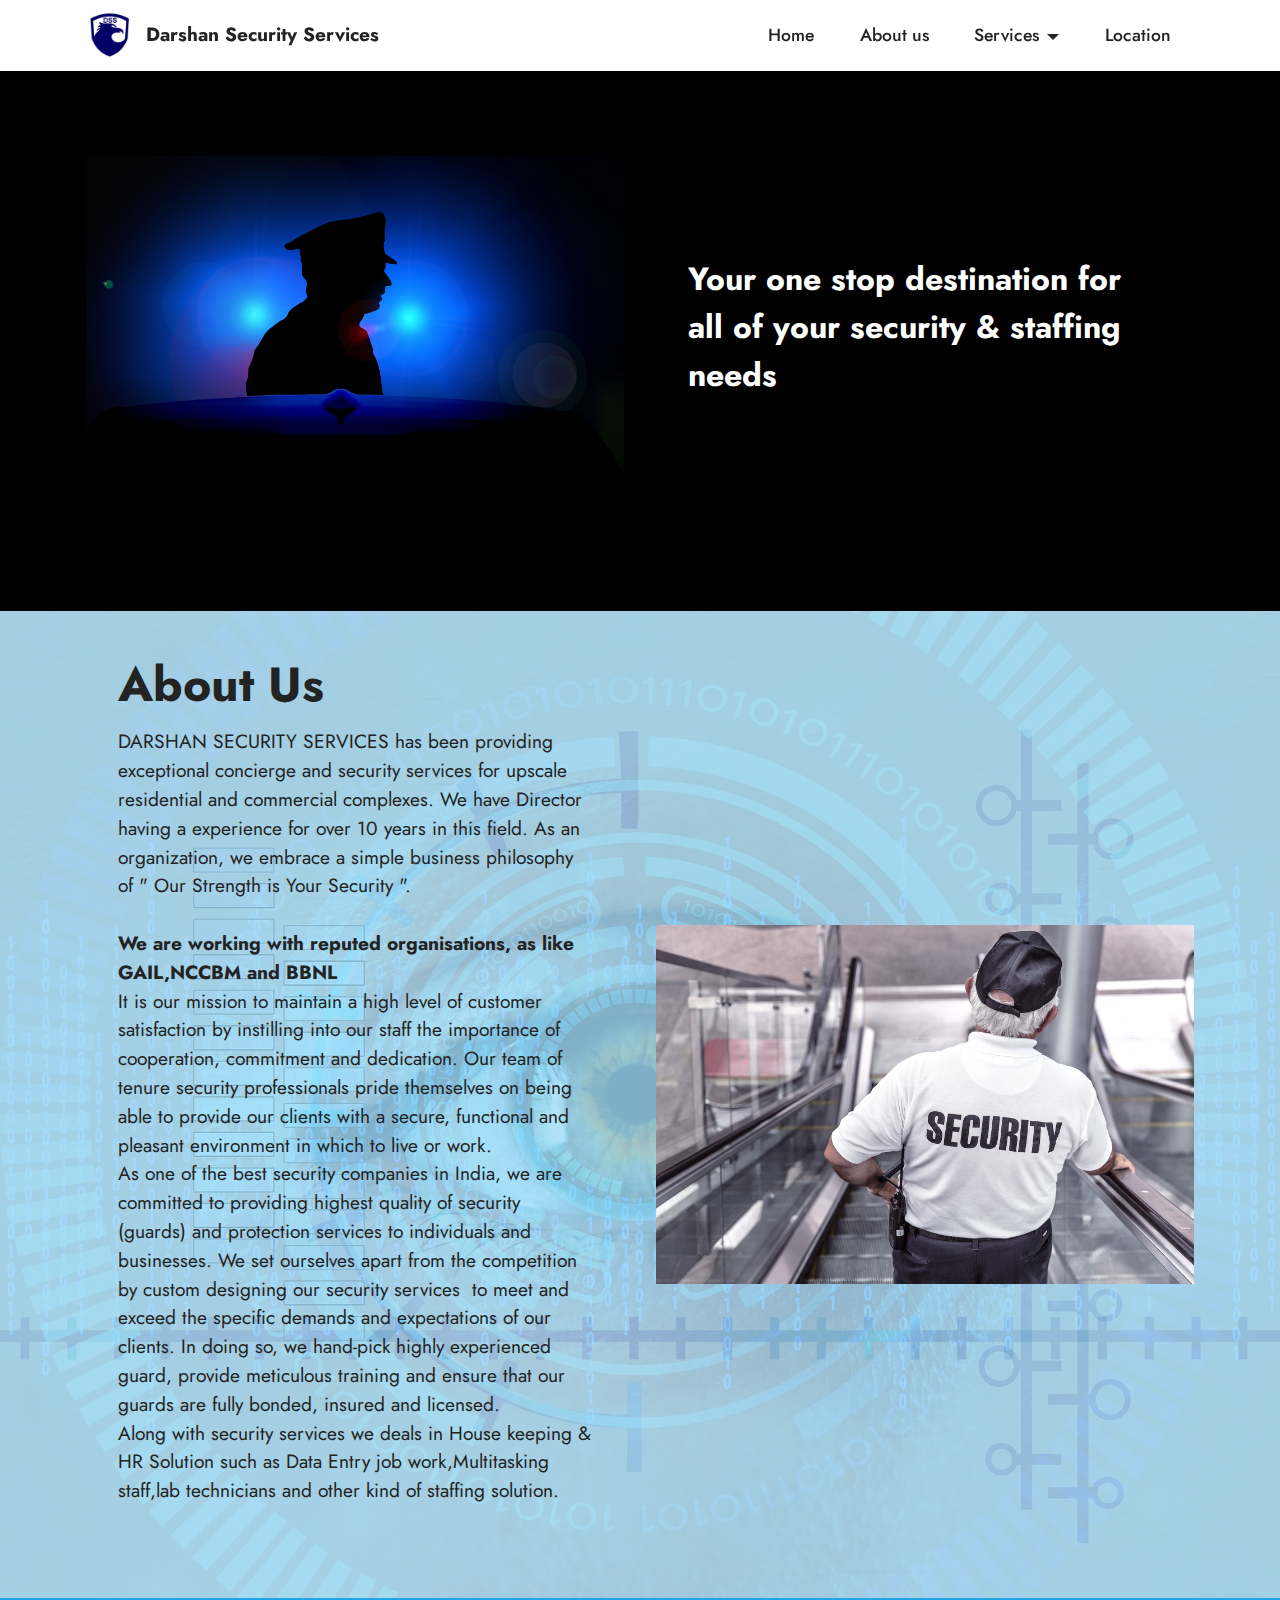
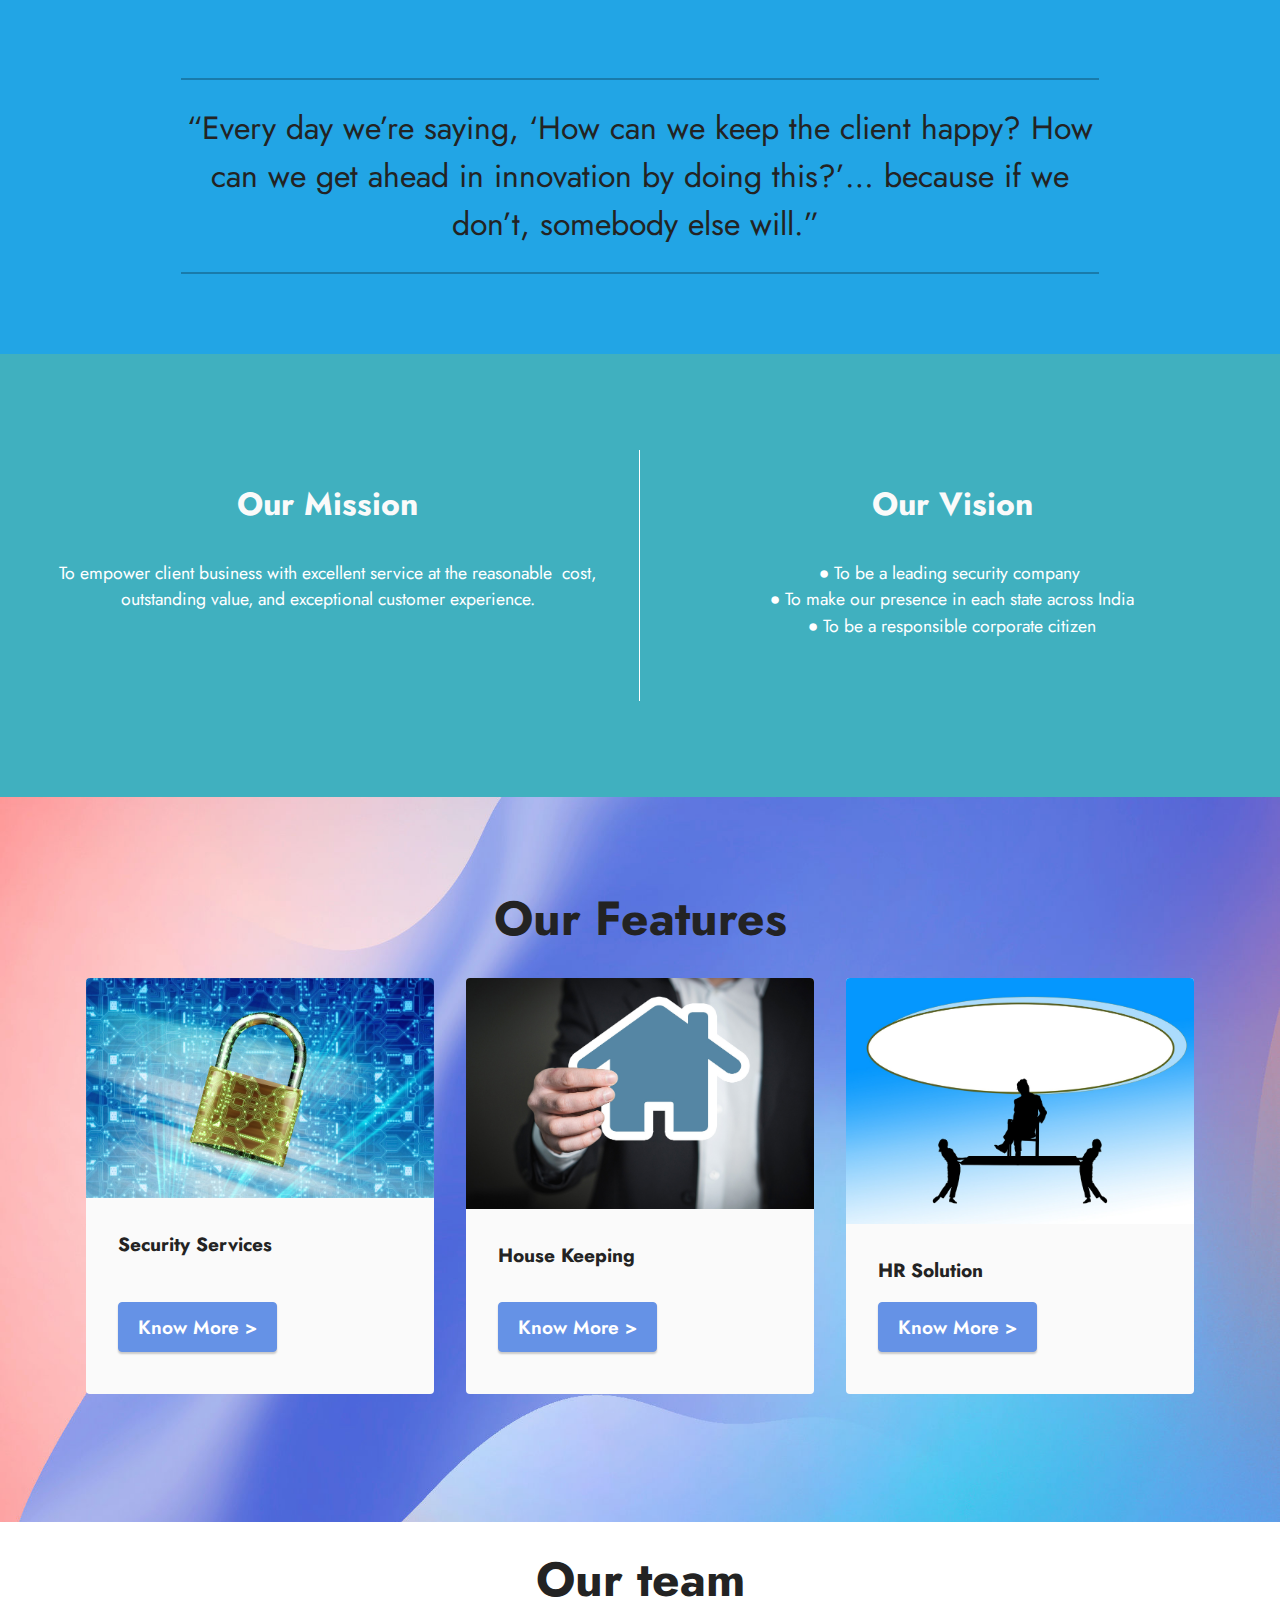
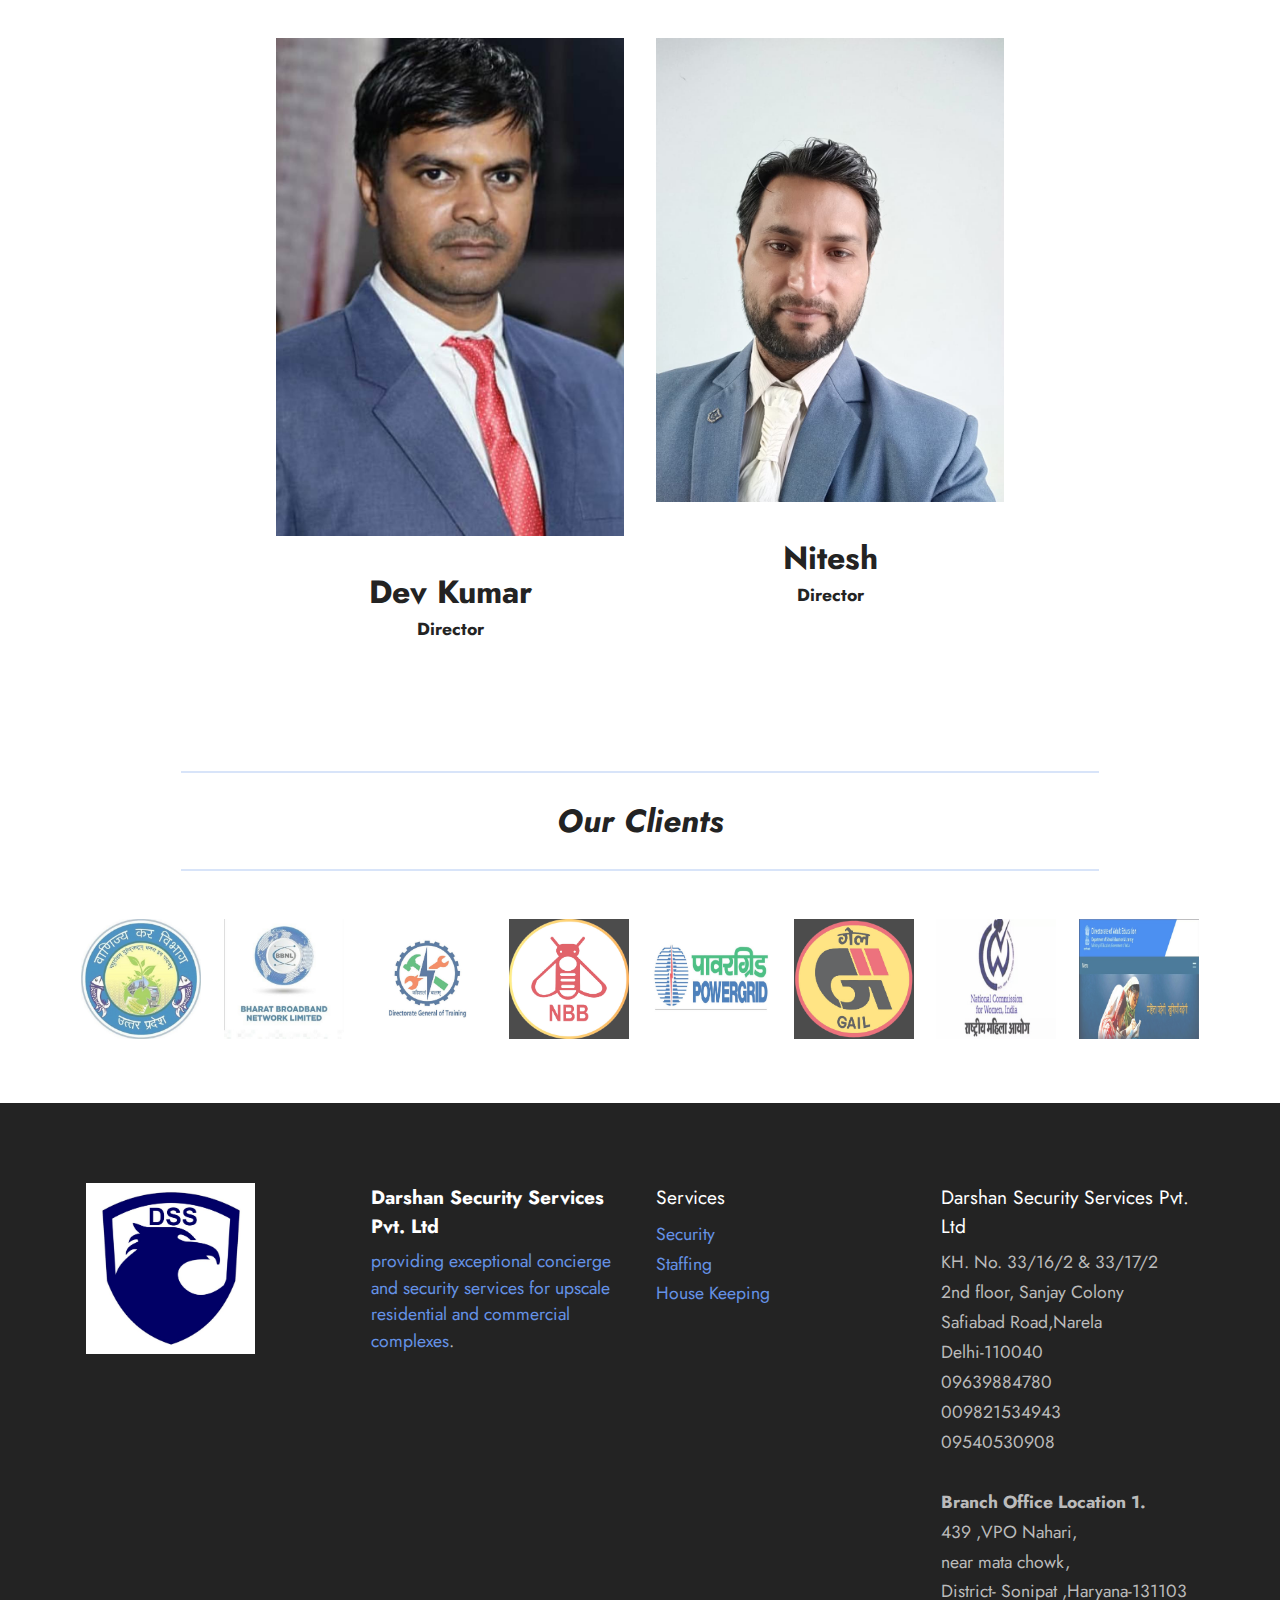
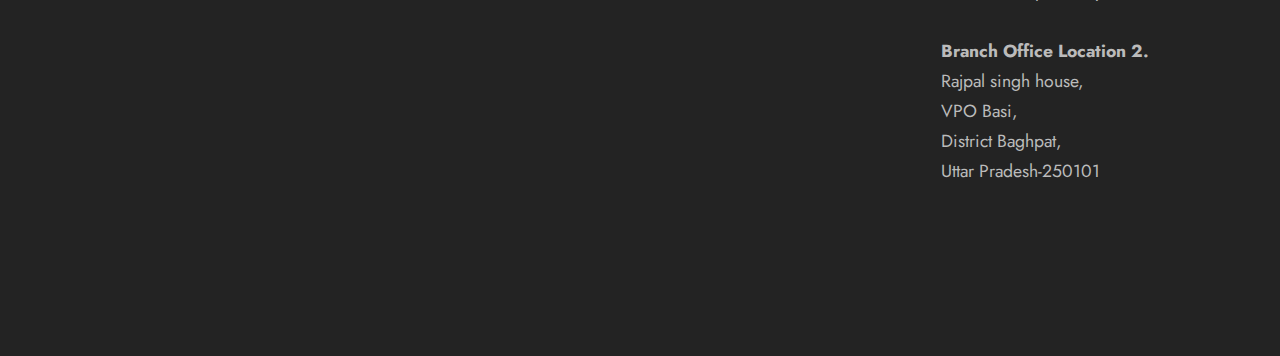
<file: index.html>
<!DOCTYPE html>
<html  >
<head>
  <!-- Site made with Mobirise Website Builder v5.6.13, https://mobirise.com -->
  <meta charset="UTF-8">
  <meta http-equiv="X-UA-Compatible" content="IE=edge">
  <meta name="generator" content="Mobirise v5.6.13, mobirise.com">
  <meta name="twitter:card" content="summary_large_image"/>
  <meta name="twitter:image:src" content="">
  <meta property="og:image" content="">
  <meta name="twitter:title" content="Home">
  <meta name="viewport" content="width=device-width, initial-scale=1, minimum-scale=1">
  <link rel="shortcut icon" href="assets/images/logo.png" type="image/x-icon">
  <meta name="description" content="">
  
  
  <title>Home</title>
  <link rel="stylesheet" href="assets/bootstrap/css/bootstrap.min.css">
  <link rel="stylesheet" href="assets/bootstrap/css/bootstrap-grid.min.css">
  <link rel="stylesheet" href="assets/bootstrap/css/bootstrap-reboot.min.css">
  <link rel="stylesheet" href="assets/parallax/jarallax.css">
  <link rel="stylesheet" href="assets/dropdown/css/style.css">
  <link rel="stylesheet" href="assets/socicon/css/styles.css">
  <link rel="stylesheet" href="assets/theme/css/style.css">
  <link rel="preload" href="https://fonts.googleapis.com/css?family=Jost:100,200,300,400,500,600,700,800,900,100i,200i,300i,400i,500i,600i,700i,800i,900i&display=swap" as="style" onload="this.onload=null;this.rel='stylesheet'">
  <noscript><link rel="stylesheet" href="https://fonts.googleapis.com/css?family=Jost:100,200,300,400,500,600,700,800,900,100i,200i,300i,400i,500i,600i,700i,800i,900i&display=swap"></noscript>
  <link rel="preload" as="style" href="assets/mobirise/css/mbr-additional.css"><link rel="stylesheet" href="assets/mobirise/css/mbr-additional.css" type="text/css">
  
  
  
  
</head>
<body>
  
  <section data-bs-version="5.1" class="menu menu2 cid-sjD8jXPw1O" once="menu" id="menu2-0">
    
    <nav class="navbar navbar-dropdown navbar-fixed-top navbar-expand-lg">
        <div class="container">
            <div class="navbar-brand">
                <span class="navbar-logo">
                    <a href="http://www.darshansecurity.in">
                        <img src="assets/images/logo.png" alt="Mobirise" style="height: 3rem;">
                    </a>
                </span>
                <span class="navbar-caption-wrap"><a class="navbar-caption text-black text-primary display-7" href="http://www.darshansecurity.in">Darshan Security Services</a></span>
            </div>
            <button class="navbar-toggler" type="button" data-toggle="collapse" data-bs-toggle="collapse" data-target="#navbarSupportedContent" data-bs-target="#navbarSupportedContent" aria-controls="navbarNavAltMarkup" aria-expanded="false" aria-label="Toggle navigation">
                <div class="hamburger">
                    <span></span>
                    <span></span>
                    <span></span>
                    <span></span>
                </div>
            </button>
            <div class="collapse navbar-collapse" id="navbarSupportedContent">
                <ul class="navbar-nav nav-dropdown nav-right" data-app-modern-menu="true"><li class="nav-item"><a class="nav-link link text-black text-primary display-4" href="index.html">Home</a></li><li class="nav-item"><a class="nav-link link text-black text-primary display-4" href="index.html#header14-2">
                            About us</a></li>
                    <li class="nav-item dropdown"><a class="nav-link link text-black dropdown-toggle display-4" href="#" data-toggle="dropdown-submenu" data-bs-toggle="dropdown" aria-expanded="true">
                            Services</a><div class="dropdown-menu"><a class="text-black dropdown-item text-primary display-4" href="Security Services.html">Security</a><a class="text-black dropdown-item text-primary display-4" href="page2.html" aria-expanded="false">House Keeping</a><a class="text-black dropdown-item text-primary display-4" href="page3.html" aria-expanded="false">HR Solution</a></div></li>
                    <li class="nav-item"><a class="nav-link link text-black text-primary display-4" href="page4.html">Location</a>
                    </li></ul>
                
                
            </div>
        </div>
    </nav>
</section>

<section data-bs-version="5.1" class="image1 cid-sjD8EQbZ6v" id="image1-1">
    

    

    <div class="container">
        <div class="row align-items-center">
            <div class="col-12 col-lg-6">
                <div class="image-wrapper">
                    <img src="assets/images/mbr.jpg" alt="Mobirise">
                    
                </div>
            </div>
            <div class="col-12 col-lg">
                <div class="text-wrapper">
                    <h3 class="mbr-section-title mbr-fonts-style mb-3 display-5"><strong>Your one stop destination for all of your security &amp; staffing needs
</strong></h3>
                    
                </div>
            </div>
        </div>
    </div>
</section>

<section data-bs-version="5.1" class="header14 cid-sjDb7rKRzM mbr-fullscreen mbr-parallax-background" id="header14-2">

    

    <div class="mbr-overlay" style="opacity: 0.8; background-color: rgb(159, 219, 248);"></div>

    <div class="container">
        <div class="row justify-content-center align-items-center">
            <div class="col-12 col-md-6 image-wrapper">
                <img src="assets/images/mbr-2.jpg" alt="Mobirise">
            </div>
            <div class="col-12 col-md">
                <div class="text-wrapper">
                    <h1 class="mbr-section-title mbr-fonts-style mb-3 display-2"><strong>About Us</strong></h1>
                    <p class="mbr-text mbr-fonts-style display-7">DARSHAN SECURITY SERVICES has been providing exceptional concierge and security services for upscale residential and commercial complexes. We have Director having a experience for over 10 years in this field. As an organization, we embrace a simple business philosophy of " Our Strength is Your Security ".
<br><strong><br>We are working with reputed organisations, as like GAIL,NCCBM and BBNL</strong><br>It is our mission to maintain a high level of customer satisfaction by instilling into our staff the importance of cooperation, commitment and dedication. Our team of tenure security professionals pride themselves on being able to provide our clients with a secure, functional and pleasant environment in which to live or work.
<br>As one of the best security companies in India, we are committed to providing highest quality of security (guards) and protection services to individuals and businesses.&nbsp;We set ourselves apart from the competition by custom designing our security services&nbsp; to meet and exceed the specific demands and expectations of our clients. In doing so, we hand-pick highly experienced guard, provide meticulous training and ensure that our guards are fully bonded, insured and licensed.<br>Along with security services we deals in House keeping &amp; HR Solution such as Data Entry job work,Multitasking staff,lab technicians and other kind of staffing solution.<br>
<br></p>
                    
                </div>
            </div>
        </div>
    </div>
</section>

<section data-bs-version="5.1" class="content6 cid-sjJ7P1G9yB" id="content6-n">
    
    <div class="container">
        <div class="row justify-content-center">
            <div class="col-md-12 col-lg-10">
                <hr class="line">
                <p class="mbr-text align-center mbr-fonts-style my-4 display-5">“Every day we’re saying, ‘How can we keep the client happy? How can we get ahead in innovation by doing this?’… because if we don’t, somebody else will.”&nbsp;</p>
                <hr class="line">
            </div>
        </div>
    </div>
</section>

<section data-bs-version="5.1" class="info2 cid-sjJcmQ5Nlp" id="info2-q">
    
    
    <div class="align-center container-fluid">
        <div class="row justify-content-center">
            <div class="card col-12 col-lg-6">
                <div class="wrapper">
                    <h3 class="mbr-section-title mb-4 mbr-fonts-style display-5"><strong>Our Mission</strong></h3>
                    <p class="mbr-text mb-4 mbr-fonts-style display-4">
                        To empower client business with excellent service at  the reasonable&nbsp; cost, outstanding value, and exceptional customer experience.</p>
                    
                </div>
            </div>
            <div class="col-12 col-lg-6">
                <div class="wrapper">
                    <h3 class="mbr-section-title mbr-fonts-style mb-4 display-5"><strong>Our Vision</strong></h3>
                    <p class="mbr-text mbr-fonts-style mb-4 display-4">● To be a leading security company&nbsp;<br>● To make our presence in each state across India
<br>● To be a responsible corporate citizen</p>
                    
                </div>
            </div>
        </div>
    </div>
</section>

<section data-bs-version="5.1" class="features3 cid-sjJ9bin4YR" id="features3-p">
    
    <div class="mbr-overlay"></div>
    <div class="container">
        <div class="mbr-section-head">
            <h4 class="mbr-section-title mbr-fonts-style align-center mb-0 display-2">
                <strong>Our Features</strong></h4>
            
        </div>
        <div class="row mt-4">
            <div class="item features-image сol-12 col-md-6 col-lg-4">
                <div class="item-wrapper">
                    <div class="item-img">
                        <img src="assets/images/mbr-21.jpg" alt="">
                    </div>
                    <div class="item-content">
                        <h5 class="item-title mbr-fonts-style display-7"><strong>Security Services</strong></h5>
                        
                        
                    </div>
                    <div class="mbr-section-btn item-footer mt-2"><a href="Security Services.html" class="btn btn-primary item-btn display-7" target="_blank">Know More
                            &gt;</a></div>
                </div>
            </div>
            <div class="item features-image сol-12 col-md-6 col-lg-4">
                <div class="item-wrapper">
                    <div class="item-img">
                        <img src="assets/images/mbr-22.jpg" alt="">
                    </div>
                    <div class="item-content">
                        <h5 class="item-title mbr-fonts-style display-7"><strong>House Keeping</strong></h5>
                        
                        
                    </div>
                    <div class="mbr-section-btn item-footer mt-2"><a href="page2.html" class="btn btn-primary item-btn display-7" target="_blank">Know More
                            &gt;</a></div>
                </div>
            </div>
            <div class="item features-image сol-12 col-md-6 col-lg-4">
                <div class="item-wrapper">
                    <div class="item-img">
                        <img src="assets/images/mbr-23.jpg" alt="">
                    </div>
                    <div class="item-content">
                        <h5 class="item-title mbr-fonts-style display-7"><strong>HR Solution</strong></h5>
                        
                        
                    </div>
                    <div class="mbr-section-btn item-footer mt-2"><a href="page3.html" class="btn btn-primary item-btn display-7" target="_blank">Know More
                            &gt;</a></div>
                </div>
            </div>
        </div>
    </div>
</section>

<section data-bs-version="5.1" class="team1 cid-sTwEFDxtjU" id="team1-v">
    

    
    <div class="container">
        <div class="row justify-content-center">
            <div class="col-12">
                <h3 class="mbr-section-title mbr-fonts-style align-center mb-4 display-2">
                    <strong>Our team</strong>
                </h3>
                
            </div>
            <div class="col-sm-6 col-lg-4">
                <div class="card-wrap">
                    <div class="image-wrap">
                        <img src="assets/images/photo-2022-01-03-19-7.jpg" alt="">
                    </div>
                    <div class="content-wrap">
                        <h5 class="mbr-section-title card-title mbr-fonts-style align-center m-0 display-5"><strong>Dev Kumar</strong></h5>
                        <h6 class="mbr-role mbr-fonts-style align-center mb-3 display-4"><strong>Director</strong></h6>
                        
                        
                        
                    </div>
                </div>
            </div>

            <div class="col-sm-6 col-lg-4">
                <div class="card-wrap">
                    <div class="image-wrap">
                        <img src="assets/images/photo-2022-01-04-14-9.jpg" alt="">
                    </div>
                    <div class="content-wrap">
                        <h5 class="mbr-section-title card-title mbr-fonts-style align-center m-0 display-5"><strong>Nitesh</strong></h5>
                        <h6 class="mbr-role mbr-fonts-style align-center mb-3 display-4"><strong>Director</strong></h6>
                        
                        
                        
                    </div>
                </div>
            </div>

            

            
        </div>
    </div>
</section>

<section data-bs-version="5.1" class="content6 cid-tqJizeyFRt" id="content6-x">
    
    <div class="container">
        <div class="row justify-content-center">
            <div class="col-md-12 col-lg-10">
                <hr class="line">
                <p class="mbr-text align-center mbr-fonts-style my-4 display-5"><strong><em>Our Clients</em></strong></p>
                <hr class="line">
            </div>
        </div>
    </div>
</section>

<section data-bs-version="5.1" class="clients1 cid-tqJigYwFW2" id="clients1-w">
    
    <div class="images-container container">
        <div class="mbr-section-head">
            
            
            
        </div>
        <div class="row justify-content-center mt-4">
            <div class="col-md-3 card">
                <img src="assets/images/2c6c13e2-4e8f-423b-b59f-d2ba2045451c-1.jpeg" alt="Mobirise Website Builder">
            </div>
            <div class="col-md-3 card">
                <img src="assets/images/5b661b8c-83e7-4128-855d-7ca4fb31ca5c-1.jpeg" alt="Mobirise Website Builder">
            </div>
            <div class="col-md-3 card">
                <img src="assets/images/7b9a20c9-b5a1-4072-a878-6efe3c0f7a3a-1.jpeg" alt="Mobirise Website Builder">
            </div>
            <div class="col-md-3 card">
                <img src="assets/images/7f9f703f-828e-44d4-a6a9-fae60b01a17d.jpeg" alt="Mobirise Website Builder">
            </div>
            <div class="col-md-3 card">
                <img src="assets/images/8fb76ebb-c818-4ad6-b4df-e825f93cd4ba-1.jpeg" alt="Mobirise Website Builder">
            </div>
            <div class="col-md-3 card">
                <img src="assets/images/a5a40c9a-850b-46b8-8079-9cc9446123a5-1.jpeg" alt="Mobirise Website Builder">
            </div>
            <div class="col-md-3 card">
                <img src="assets/images/national-commission-for-women-ncw-logo-1-449x269.jpg" alt="Mobirise Website Builder">
            </div>
            <div class="col-md-3 card">
                <img src="assets/images/2f608419-f9e9-40d5-a28f-6b5d2250642e-1.jpeg" alt="Mobirise Website Builder">
            </div>
        </div>
    </div>
</section>

<section data-bs-version="5.1" class="footer4 cid-sjDjeHD6Ib" once="footers" id="footer4-3">

    
    
    <div class="container">
        <div class="row mbr-white">
            <div class="col-6 col-lg-3">
                <div class="media-wrap col-md-8 col-12">
                    <a href="http://www.darshansecurity.in">
                        <img src="assets/images/logo.png" alt="Mobirise">
                    </a>
                </div>
            </div>
            <div class="col-12 col-md-6 col-lg-3">
                <h5 class="mbr-section-subtitle mbr-fonts-style mb-2 display-7"><strong>Darshan Security Services Pvt. Ltd</strong></h5>
                <p class="mbr-text mbr-fonts-style mb-4 display-4">
                     <a href="index.html#header14-2" class="text-primary">providing exceptional concierge and security services for upscale residential and commercial complexes</a>.</p>
                
                
            </div>
            <div class="col-12 col-md-6 col-lg-3">
                <h5 class="mbr-section-subtitle mbr-fonts-style mb-2 display-7">Services</h5>
                <ul class="list mbr-fonts-style display-4">
                    <li class="mbr-text item-wrap"><a href="Security Services.html" class="text-primary">Security</a></li>
                    <li class="mbr-text item-wrap"><a href="page3.html" class="text-primary">Staffing</a></li>
                    <li class="mbr-text item-wrap"><a href="page2.html" class="text-primary">House </a><a href="page2.html" class="text-primary">Keeping</a></li>
                </ul>
            </div>
            <div class="col-12 col-md-6 col-lg-3">
                <h5 class="mbr-section-subtitle mbr-fonts-style mb-2 display-7">Darshan Security Services Pvt. Ltd</h5>
                <ul class="list mbr-fonts-style display-4">
                    <li class="mbr-text item-wrap">KH. No. 33/16/2 &amp; 33/17/2</li>
                    <li class="mbr-text item-wrap">2nd floor, Sanjay Colony</li>
                    <li class="mbr-text item-wrap">Safiabad Road,Narela</li>
                    <li class="mbr-text item-wrap">Delhi-110040</li><li class="mbr-text item-wrap">09639884780</li><li class="mbr-text item-wrap">009821534943</li><li class="mbr-text item-wrap">09540530908</li><li class="mbr-text item-wrap"><br></li><li class="mbr-text item-wrap"><strong>Branch Office Location 1.</strong></li><li class="mbr-text item-wrap"> 439 ,VPO Nahari,</li><li class="mbr-text item-wrap">near mata chowk,</li><li class="mbr-text item-wrap">District- Sonipat ,Haryana-131103</li><li class="mbr-text item-wrap"><br></li><li class="mbr-text item-wrap"><span style="font-size: 1.1rem;"><strong>Branch Office Location 2.</strong></span></li><li class="mbr-text item-wrap"><span style="font-size: 1.1rem;">Rajpal singh house,&nbsp;</span></li><li class="mbr-text item-wrap"><span style="font-size: 1.1rem;">VPO Basi,</span></li><li class="mbr-text item-wrap"><span style="font-size: 1.1rem;">District Baghpat,</span></li><li class="mbr-text item-wrap"><span style="font-size: 1.1rem;">Uttar Pradesh-250101<br></span><br></li><li class="mbr-text item-wrap"><br></li><li class="mbr-text item-wrap"><br></li>
                </ul>
            </div>
            
        </div>
    </div>

</body>
</html>
</file>
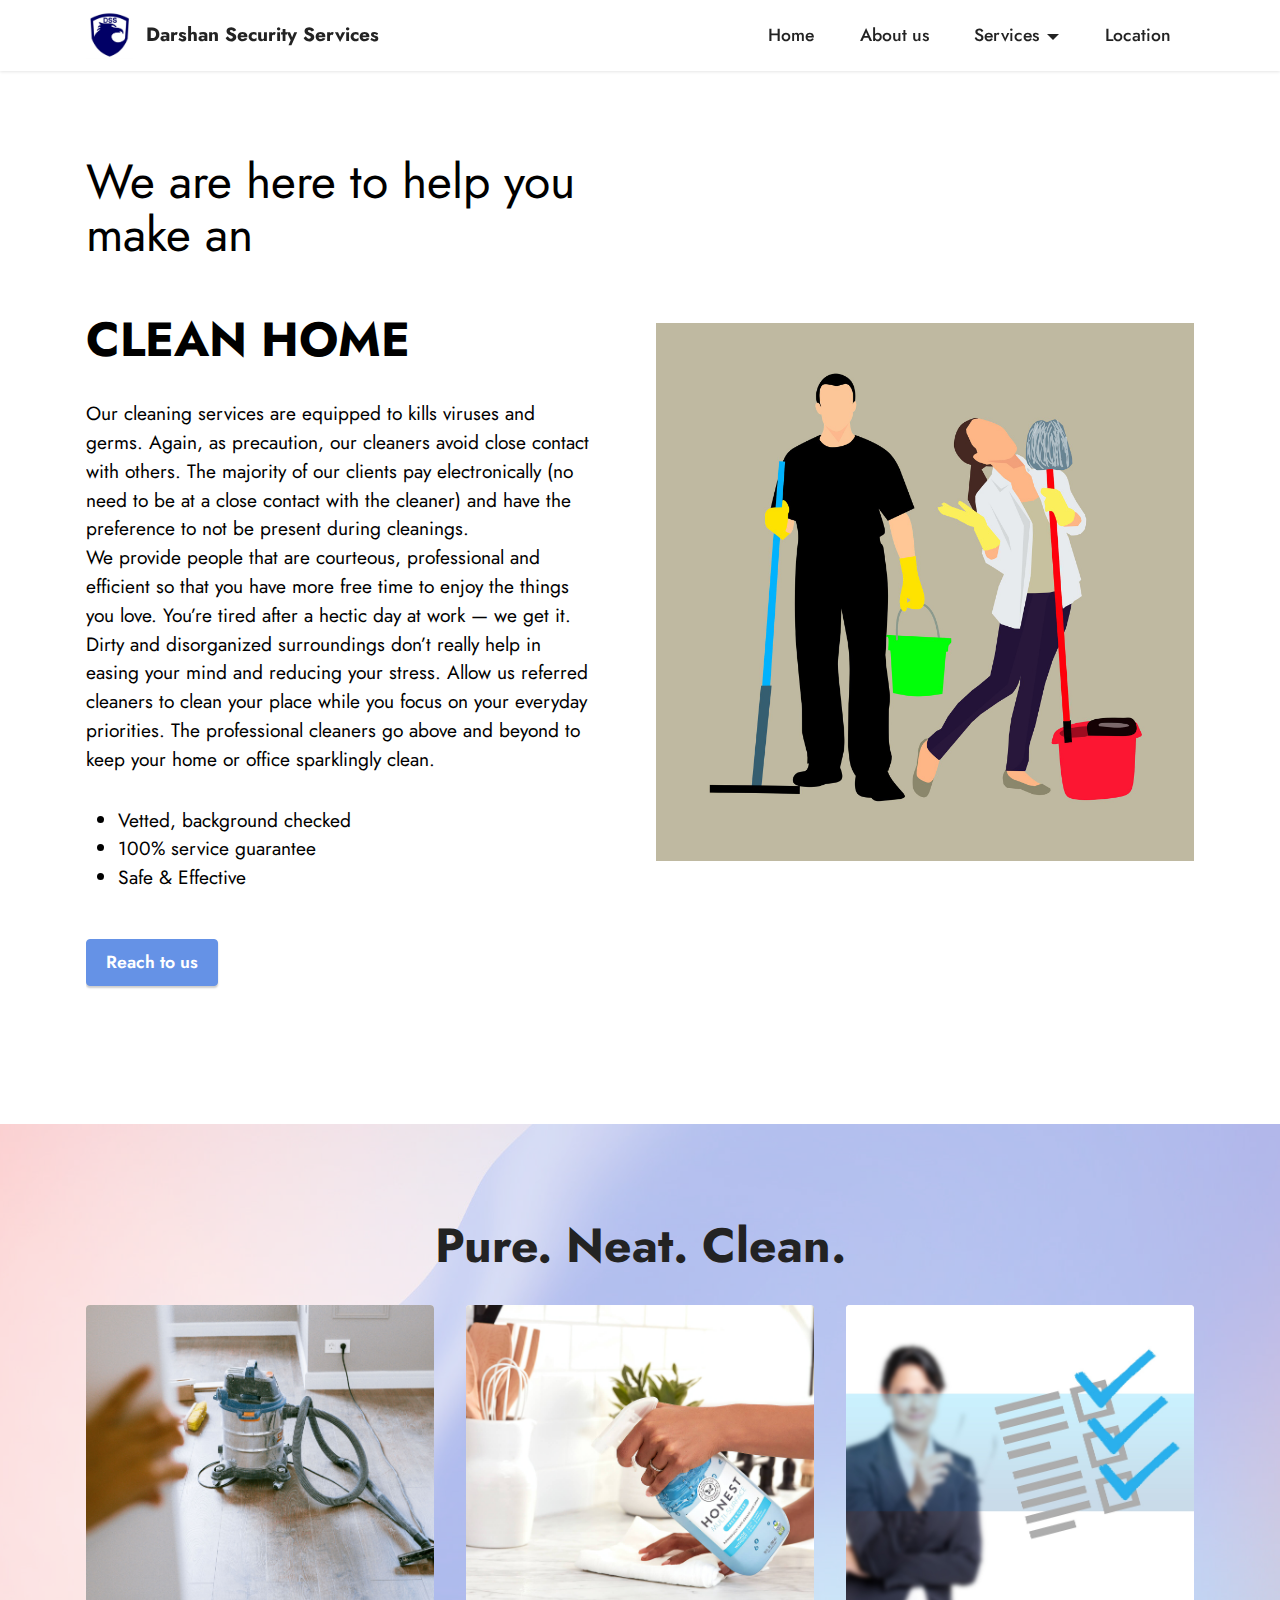
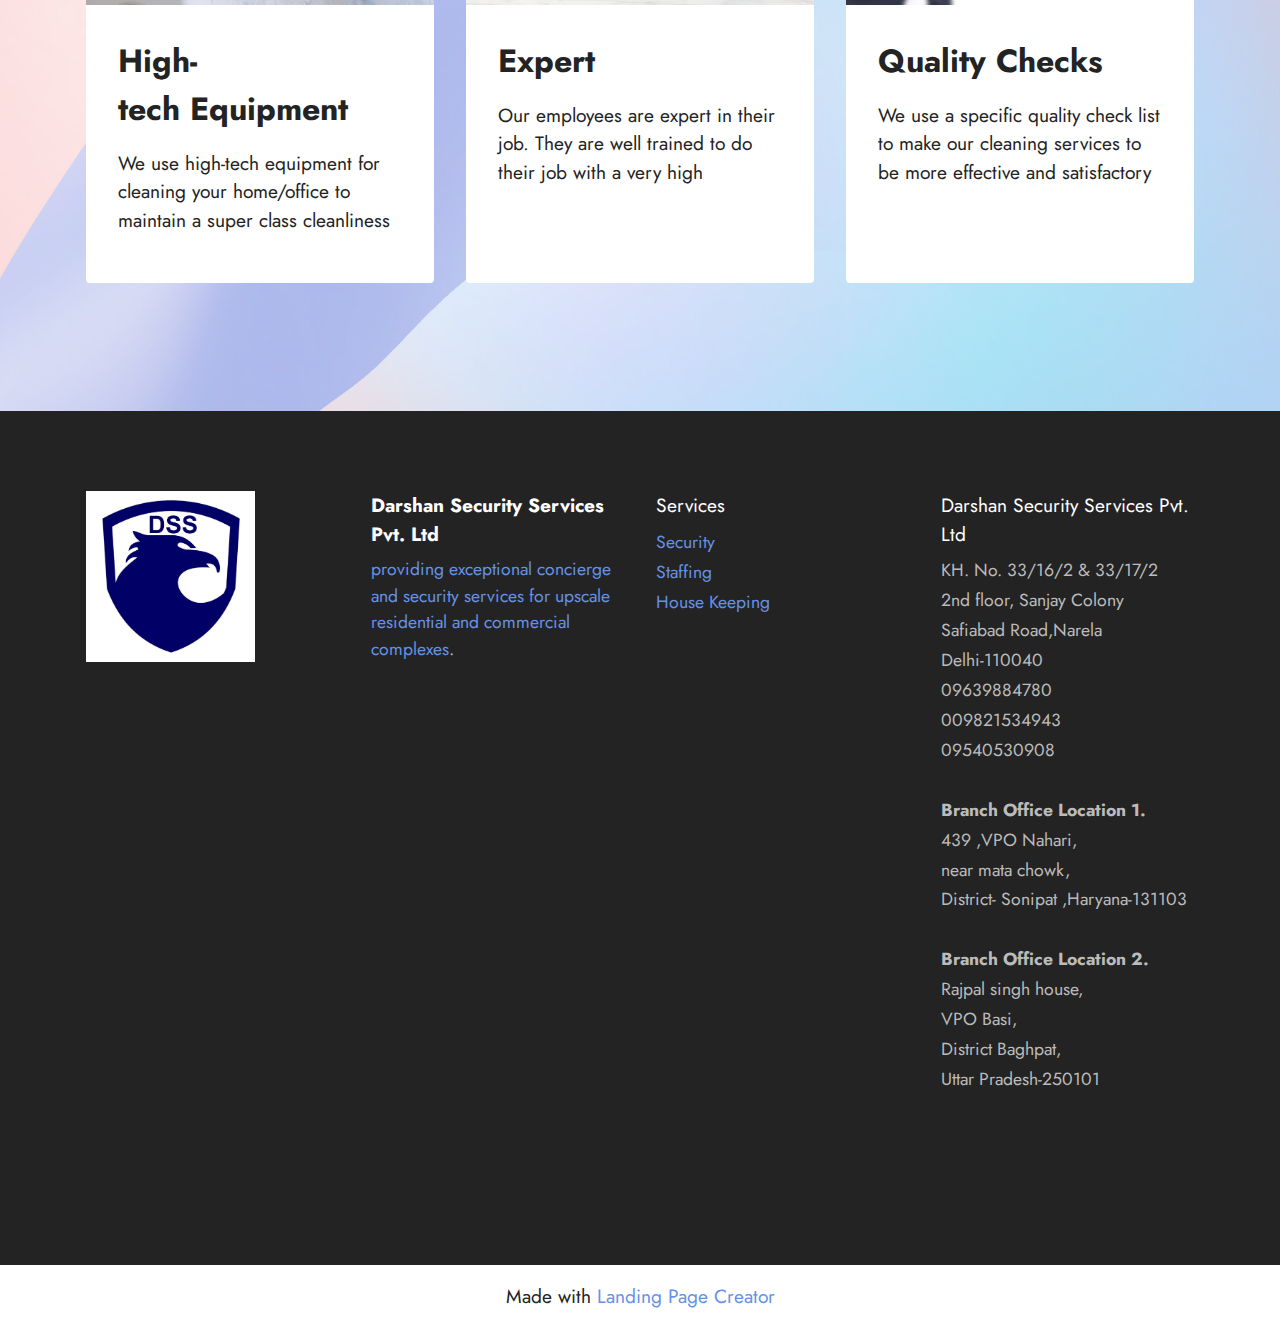
<file: page2.html>
<!DOCTYPE html>
<html  >
<head>
  <!-- Site made with Mobirise Website Builder v5.6.13, https://mobirise.com -->
  <meta charset="UTF-8">
  <meta http-equiv="X-UA-Compatible" content="IE=edge">
  <meta name="generator" content="Mobirise v5.6.13, mobirise.com">
  <meta name="twitter:card" content="summary_large_image"/>
  <meta name="twitter:image:src" content="">
  <meta property="og:image" content="">
  <meta name="twitter:title" content="House Keeping">
  <meta name="viewport" content="width=device-width, initial-scale=1, minimum-scale=1">
  <link rel="shortcut icon" href="assets/images/logo.png" type="image/x-icon">
  <meta name="description" content="">
  
  
  <title>House Keeping</title>
  <link rel="stylesheet" href="assets/web/assets/mobirise-icons2/mobirise2.css">
  <link rel="stylesheet" href="assets/bootstrap/css/bootstrap.min.css">
  <link rel="stylesheet" href="assets/bootstrap/css/bootstrap-grid.min.css">
  <link rel="stylesheet" href="assets/bootstrap/css/bootstrap-reboot.min.css">
  <link rel="stylesheet" href="assets/dropdown/css/style.css">
  <link rel="stylesheet" href="assets/socicon/css/styles.css">
  <link rel="stylesheet" href="assets/theme/css/style.css">
  <link rel="preload" href="https://fonts.googleapis.com/css?family=Jost:100,200,300,400,500,600,700,800,900,100i,200i,300i,400i,500i,600i,700i,800i,900i&display=swap" as="style" onload="this.onload=null;this.rel='stylesheet'">
  <noscript><link rel="stylesheet" href="https://fonts.googleapis.com/css?family=Jost:100,200,300,400,500,600,700,800,900,100i,200i,300i,400i,500i,600i,700i,800i,900i&display=swap"></noscript>
  <link rel="preload" as="style" href="assets/mobirise/css/mbr-additional.css"><link rel="stylesheet" href="assets/mobirise/css/mbr-additional.css" type="text/css">
  
  
  
  
</head>
<body>
  
  <section class="menu menu2 cid-sjD8jXPw1O" once="menu" id="menu2-7">
    
    <nav class="navbar navbar-dropdown navbar-fixed-top navbar-expand-lg">
        <div class="container">
            <div class="navbar-brand">
                <span class="navbar-logo">
                    <a href="http://www.darshansecurity.in">
                        <img src="assets/images/logo.png" alt="Mobirise" style="height: 3rem;">
                    </a>
                </span>
                <span class="navbar-caption-wrap"><a class="navbar-caption text-black text-primary display-7" href="http://www.darshansecurity.in">Darshan Security Services</a></span>
            </div>
            <button class="navbar-toggler" type="button" data-toggle="collapse" data-target="#navbarSupportedContent" aria-controls="navbarNavAltMarkup" aria-expanded="false" aria-label="Toggle navigation">
                <div class="hamburger">
                    <span></span>
                    <span></span>
                    <span></span>
                    <span></span>
                </div>
            </button>
            <div class="collapse navbar-collapse" id="navbarSupportedContent">
                <ul class="navbar-nav nav-dropdown nav-right" data-app-modern-menu="true"><li class="nav-item"><a class="nav-link link text-black text-primary display-4" href="index.html">Home</a></li><li class="nav-item"><a class="nav-link link text-black text-primary display-4" href="index.html#header14-2">
                            About us</a></li>
                    <li class="nav-item dropdown open"><a class="nav-link link text-black dropdown-toggle display-4" href="#" data-toggle="dropdown-submenu" aria-expanded="true">
                            Services</a><div class="dropdown-menu"><a class="text-black dropdown-item text-primary display-4" href="Security Services.html">Security</a><a class="text-black dropdown-item text-primary display-4" href="page2.html" aria-expanded="false">House Keeping</a><a class="text-black dropdown-item text-primary display-4" href="page3.html" aria-expanded="false">HR Solution</a></div></li>
                    <li class="nav-item"><a class="nav-link link text-black text-primary display-4" href="page4.html">Location</a>
                    </li></ul>
                
                
            </div>
        </div>
    </nav>
</section>

<section class="features11 cid-sjIv8YE2UP" id="features12-9">

    
    
    <div class="container">
        <div class="row align-items-center">
            <div class="col-12 col-lg">
                <div class="card-wrapper">
                    <div class="card-box">
                        <h4 class="card-title mbr-fonts-style mb-4 display-2">
                            We are here to help you<strong> </strong>make an<br><br><strong>CLEAN HOME</strong></h4>
                        <p class="mbr-text mbr-fonts-style mb-4 display-7">
                            Our cleaning services are equipped to kills viruses and germs. Again, as precaution, our cleaners avoid close contact with others. The majority of our clients pay electronically (no need to be at a close contact with the cleaner) and have the preference to not be present during cleanings.<br>We provide people that are courteous, professional and efficient so that you have more free time to enjoy the things you love. You’re tired after a hectic day at work — we get it. Dirty and disorganized surroundings don’t really help in easing your mind and reducing your stress. Allow us referred cleaners to clean your place while you focus on your everyday priorities. The professional cleaners go above and beyond to keep your home or office sparklingly clean.<br></p>
                        <div class="mbr-text mbr-fonts-style counter-container display-7">
                            <ul>
                                <li>Vetted, background checked</li>
                                <li>100% service guarantee</li>
                                <li>Safe &amp; Effective</li>
                            </ul>
                        </div>
                        <div class="mbr-section-btn mb-4"><a class="btn btn-primary display-4" href="page4.html">Reach to us</a></div>
                    </div>
                </div>
            </div>
            <div class="col-12 col-lg-6 md-pb">
                <div class="image-wrapper">
                    <img src="assets/images/mbr-8.jpg" alt="Mobirise">
                </div>
            </div>
        </div>
    </div>
</section>

<section class="features4 cid-sjIwuTIhPb" id="features4-a">
    
    <div class="mbr-overlay"></div>
    <div class="container">
        <div class="mbr-section-head">
            <h4 class="mbr-section-title mbr-fonts-style align-center mb-0 display-2"><strong>Pure. Neat. Clean.</strong></h4>
            
        </div>
        <div class="row mt-4">
            <div class="item features-image сol-12 col-md-6 col-lg-4">
                <div class="item-wrapper">
                    <div class="item-img">
                        <img src="assets/images/12.jpg" alt="" title="">
                    </div>
                    <div class="item-content">
                        <h5 class="item-title mbr-fonts-style display-5"><strong>High-tech&nbsp;Equipment</strong><br></h5>
                        
                        <p class="mbr-text mbr-fonts-style mt-3 display-7">We use high-tech equipment for cleaning your home/office to maintain a super class cleanliness</p>
                    </div>
                    
                </div>
            </div>
            <div class="item features-image сol-12 col-md-6 col-lg-4">
                <div class="item-wrapper">
                    <div class="item-img">
                        <img src="assets/images/13.jpg" alt="" title="">
                    </div>
                    <div class="item-content">
                        <h5 class="item-title mbr-fonts-style display-5"><strong>Expert&nbsp;</strong></h5>
                        
                        <p class="mbr-text mbr-fonts-style mt-3 display-7">Our employees are expert in their job. They are well trained to do their job with a very high&nbsp;</p>
                    </div>
                    
                </div>
            </div>
            <div class="item features-image сol-12 col-md-6 col-lg-4">
                <div class="item-wrapper">
                    <div class="item-img">
                        <img src="assets/images/mbr-9.jpg" alt="" title="">
                    </div>
                    <div class="item-content">
                        <h5 class="item-title mbr-fonts-style display-5"><strong>Quality Checks</strong></h5>
                        
                        <p class="mbr-text mbr-fonts-style mt-3 display-7">We use a specific quality check list to make our cleaning services to be more effective and satisfactory&nbsp;<br></p>
                    </div>
                    
                </div>
            </div>
            
        </div>
    </div>
</section>

<section class="footer4 cid-sjDjeHD6Ib" once="footers" id="footer4-8">

    
    
    <div class="container">
        <div class="row mbr-white">
            <div class="col-6 col-lg-3">
                <div class="media-wrap col-md-8 col-12">
                    <a href="http://www.darshansecurity.in">
                        <img src="assets/images/logo.png" alt="Mobirise">
                    </a>
                </div>
            </div>
            <div class="col-12 col-md-6 col-lg-3">
                <h5 class="mbr-section-subtitle mbr-fonts-style mb-2 display-7"><strong>Darshan Security Services Pvt. Ltd</strong></h5>
                <p class="mbr-text mbr-fonts-style mb-4 display-4">
                     <a href="index.html#header14-2" class="text-primary">providing exceptional concierge and security services for upscale residential and commercial complexes</a>.</p>
                
                
            </div>
            <div class="col-12 col-md-6 col-lg-3">
                <h5 class="mbr-section-subtitle mbr-fonts-style mb-2 display-7">Services</h5>
                <ul class="list mbr-fonts-style display-4">
                    <li class="mbr-text item-wrap"><a href="Security Services.html" class="text-primary">Security</a></li>
                    <li class="mbr-text item-wrap"><a href="page3.html" class="text-primary">Staffing</a></li>
                    <li class="mbr-text item-wrap"><a href="page2.html" class="text-primary">House </a><a href="page2.html" class="text-primary">Keeping</a></li>
                </ul>
            </div>
            <div class="col-12 col-md-6 col-lg-3">
                <h5 class="mbr-section-subtitle mbr-fonts-style mb-2 display-7">Darshan Security Services Pvt. Ltd</h5>
                <ul class="list mbr-fonts-style display-4">
                    <li class="mbr-text item-wrap">KH. No. 33/16/2 &amp; 33/17/2</li>
                    <li class="mbr-text item-wrap">2nd floor, Sanjay Colony</li>
                    <li class="mbr-text item-wrap">Safiabad Road,Narela</li>
                    <li class="mbr-text item-wrap">Delhi-110040</li><li class="mbr-text item-wrap">09639884780</li><li class="mbr-text item-wrap">009821534943</li><li class="mbr-text item-wrap">09540530908</li><li class="mbr-text item-wrap"><br></li><li class="mbr-text item-wrap"><strong>Branch Office Location 1.</strong></li><li class="mbr-text item-wrap"> 439 ,VPO Nahari,</li><li class="mbr-text item-wrap">near mata chowk,</li><li class="mbr-text item-wrap">District- Sonipat ,Haryana-131103</li><li class="mbr-text item-wrap"><br></li><li class="mbr-text item-wrap"><span style="font-size: 1.1rem;"><strong>Branch Office Location 2.</strong></span></li><li class="mbr-text item-wrap"><span style="font-size: 1.1rem;">Rajpal singh house,&nbsp;</span></li><li class="mbr-text item-wrap"><span style="font-size: 1.1rem;">VPO Basi,</span></li><li class="mbr-text item-wrap"><span style="font-size: 1.1rem;">District Baghpat,</span></li><li class="mbr-text item-wrap"><span style="font-size: 1.1rem;">Uttar Pradesh-250101<br></span><br></li><li class="mbr-text item-wrap"><br></li><li class="mbr-text item-wrap"><br></li>
                </ul>
            </div>
            
        </div>
    </div>
</section><section class="display-7" style="padding: 0;align-items: center;justify-content: center;flex-wrap: wrap;    align-content: center;display: flex;position: relative;height: 4rem;"><a href="https://mobiri.se/1222212" style="flex: 1 1;height: 4rem;position: absolute;width: 100%;z-index: 1;"><img alt="" style="height: 4rem;" src="[data-uri]"></a><p style="margin: 0;text-align: center;" class="display-7">Made with &#8204;</p><a style="z-index:1" href="https://mobirise.com/builder/landing-page-builder.html">Landing Page Creator</a></section><script src="assets/bootstrap/js/bootstrap.bundle.min.js"></script>  <script src="assets/smoothscroll/smooth-scroll.js"></script>  <script src="assets/ytplayer/index.js"></script>  <script src="assets/dropdown/js/navbar-dropdown.js"></script>  <script src="assets/theme/js/script.js"></script>  
  
  
</body>
</html>
</file>
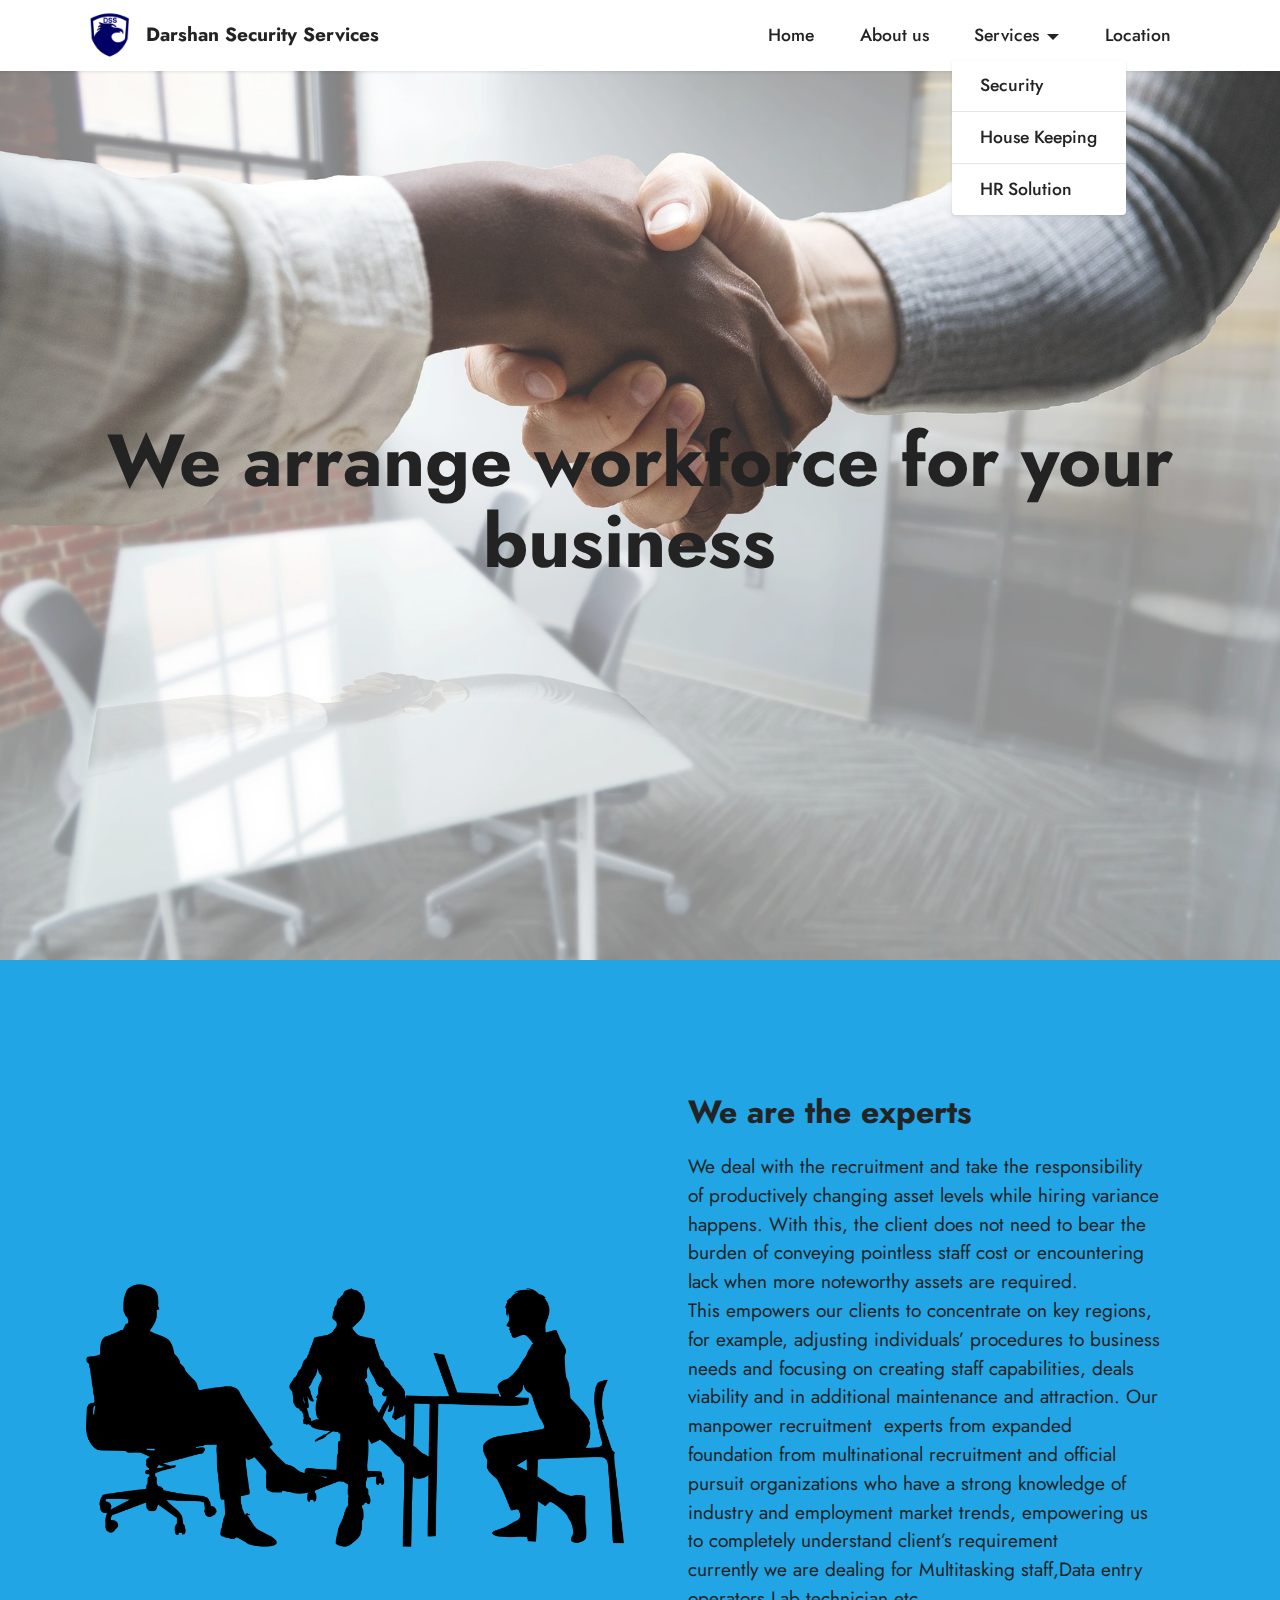
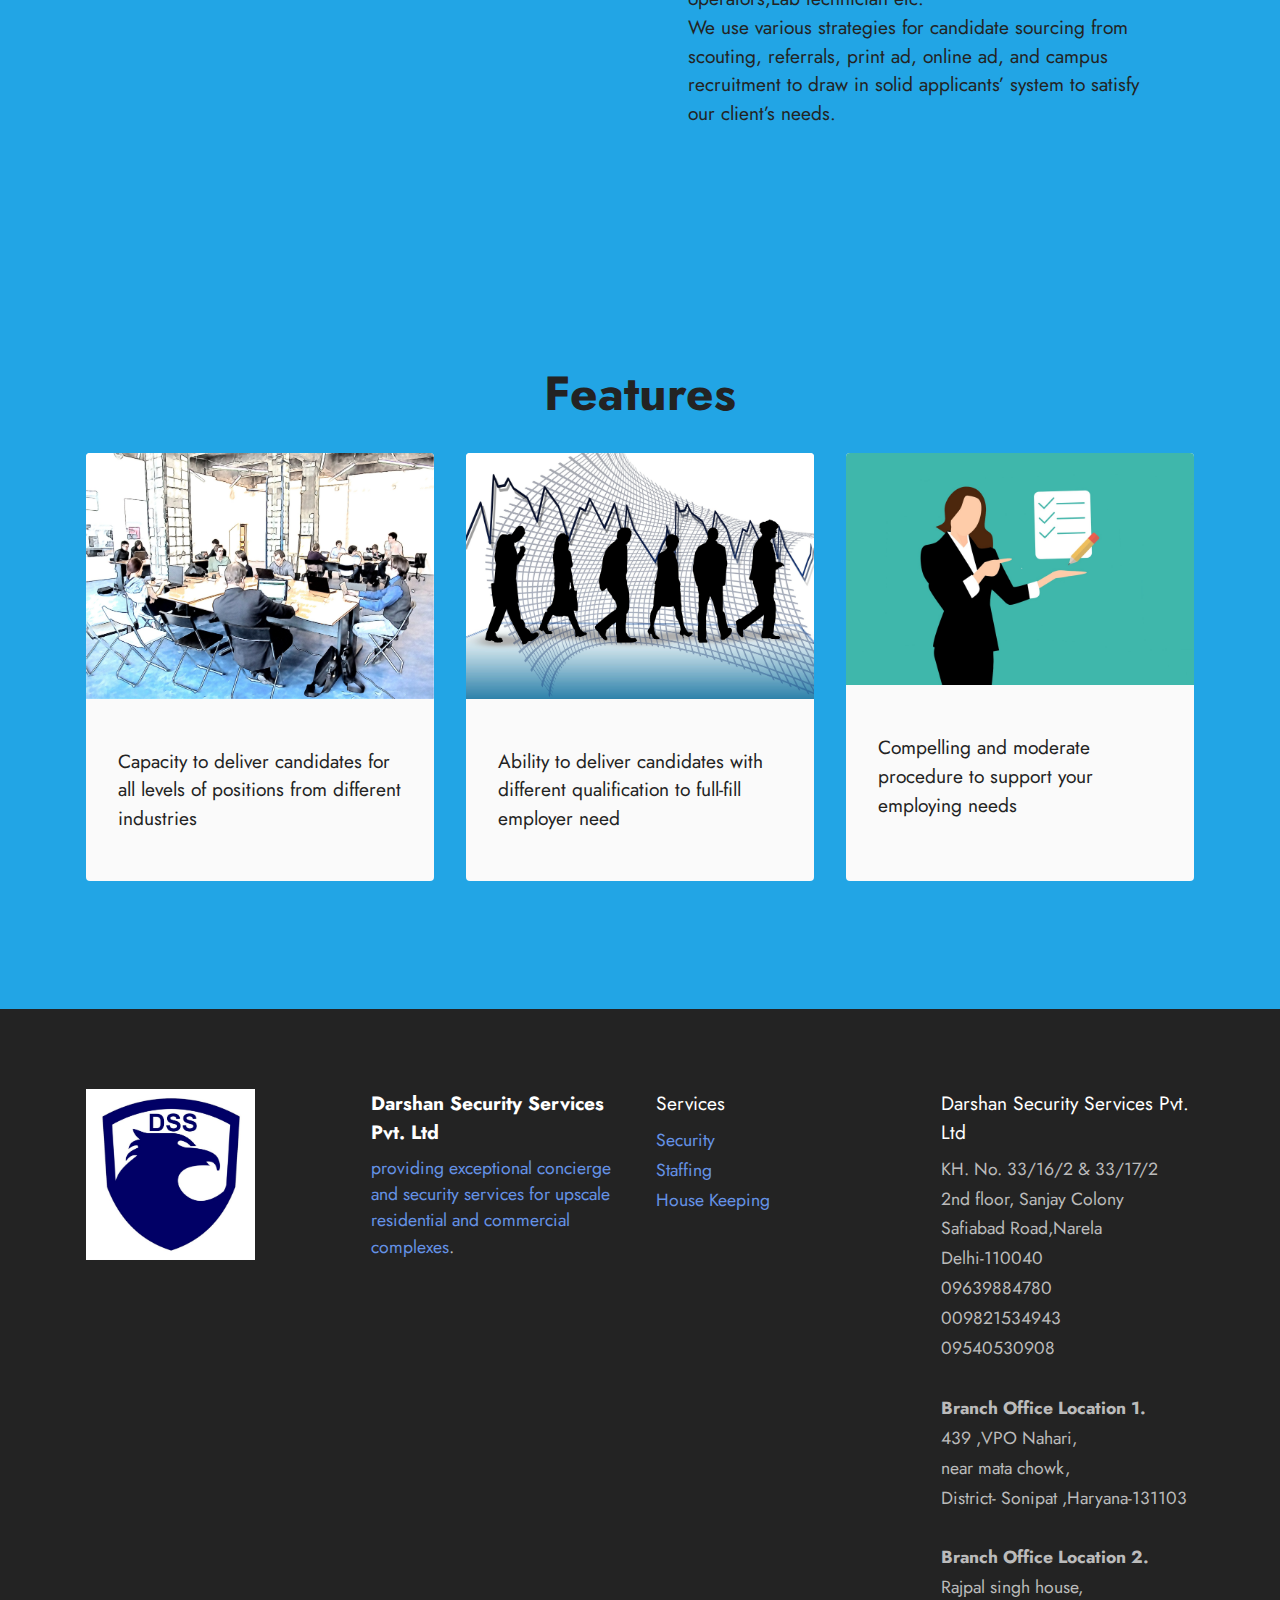
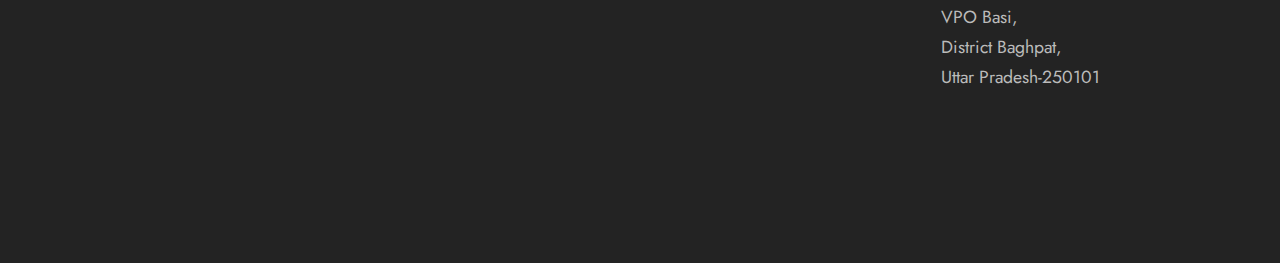
<file: page3.html>
<!DOCTYPE html>
<html  >
<head>
  <!-- Site made with Mobirise Website Builder v5.6.13, https://mobirise.com -->
  <meta charset="UTF-8">
  <meta http-equiv="X-UA-Compatible" content="IE=edge">
  <meta name="generator" content="Mobirise v5.6.13, mobirise.com">
  <meta name="twitter:card" content="summary_large_image"/>
  <meta name="twitter:image:src" content="">
  <meta property="og:image" content="">
  <meta name="twitter:title" content="HR Solution">
  <meta name="viewport" content="width=device-width, initial-scale=1, minimum-scale=1">
  <link rel="shortcut icon" href="assets/images/logo.png" type="image/x-icon">
  <meta name="description" content="">
  
  
  <title>HR Solution</title>
  <link rel="stylesheet" href="assets/bootstrap/css/bootstrap.min.css">
  <link rel="stylesheet" href="assets/bootstrap/css/bootstrap-grid.min.css">
  <link rel="stylesheet" href="assets/bootstrap/css/bootstrap-reboot.min.css">
  <link rel="stylesheet" href="assets/dropdown/css/style.css">
  <link rel="stylesheet" href="assets/socicon/css/styles.css">
  <link rel="stylesheet" href="assets/theme/css/style.css">
  <link rel="preload" href="https://fonts.googleapis.com/css?family=Jost:100,200,300,400,500,600,700,800,900,100i,200i,300i,400i,500i,600i,700i,800i,900i&display=swap" as="style" onload="this.onload=null;this.rel='stylesheet'">
  <noscript><link rel="stylesheet" href="https://fonts.googleapis.com/css?family=Jost:100,200,300,400,500,600,700,800,900,100i,200i,300i,400i,500i,600i,700i,800i,900i&display=swap"></noscript>
  <link rel="preload" as="style" href="assets/mobirise/css/mbr-additional.css"><link rel="stylesheet" href="assets/mobirise/css/mbr-additional.css" type="text/css">
  
  
  
  
</head>
<body>
  
  <section class="menu menu2 cid-sjD8jXPw1O" once="menu" id="menu2-b">
    
    <nav class="navbar navbar-dropdown navbar-fixed-top navbar-expand-lg">
        <div class="container">
            <div class="navbar-brand">
                <span class="navbar-logo">
                    <a href="http://www.darshansecurity.in">
                        <img src="assets/images/logo.png" alt="Mobirise" style="height: 3rem;">
                    </a>
                </span>
                <span class="navbar-caption-wrap"><a class="navbar-caption text-black text-primary display-7" href="http://www.darshansecurity.in">Darshan Security Services</a></span>
            </div>
            <button class="navbar-toggler" type="button" data-toggle="collapse" data-target="#navbarSupportedContent" aria-controls="navbarNavAltMarkup" aria-expanded="false" aria-label="Toggle navigation">
                <div class="hamburger">
                    <span></span>
                    <span></span>
                    <span></span>
                    <span></span>
                </div>
            </button>
            <div class="collapse navbar-collapse" id="navbarSupportedContent">
                <ul class="navbar-nav nav-dropdown nav-right" data-app-modern-menu="true"><li class="nav-item"><a class="nav-link link text-black text-primary display-4" href="index.html">Home</a></li><li class="nav-item"><a class="nav-link link text-black text-primary display-4" href="index.html#header14-2">
                            About us</a></li>
                    <li class="nav-item dropdown open"><a class="nav-link link text-black dropdown-toggle display-4" href="#" data-toggle="dropdown-submenu" aria-expanded="true">
                            Services</a><div class="dropdown-menu"><a class="text-black dropdown-item text-primary display-4" href="Security Services.html">Security</a><a class="text-black dropdown-item text-primary display-4" href="page2.html" aria-expanded="false">House Keeping</a><a class="text-black dropdown-item text-primary display-4" href="page3.html" aria-expanded="false">HR Solution</a></div></li>
                    <li class="nav-item"><a class="nav-link link text-black text-primary display-4" href="page4.html">Location</a>
                    </li></ul>
                
                
            </div>
        </div>
    </nav>
</section>

<section class="header3 cid-sjIGFwxwQv mbr-fullscreen" id="header3-d">

    

    <div class="mbr-overlay" style="opacity: 0.2; background-color: rgb(255, 255, 255);"></div>

    <div class="align-center container-fluid">
        <div class="row justify-content-center">
            <div class="col-12 col-lg-12">
                <h1 class="mbr-section-title mbr-fonts-style mb-3 display-1"><strong>We arrange&nbsp;workforce for your business&nbsp;</strong></h1>
                
                
                
            </div>
        </div>
    </div>
</section>

<section class="image1 cid-sjIMOCp48s" id="image1-i">
    

    

    <div class="container">
        <div class="row align-items-center">
            <div class="col-12 col-lg-6">
                <div class="image-wrapper">
                    <img src="assets/images/mbr-1.png" alt="Mobirise">
                    
                </div>
            </div>
            <div class="col-12 col-lg">
                <div class="text-wrapper">
                    <h3 class="mbr-section-title mbr-fonts-style mb-3 display-5"><strong>We are the experts</strong></h3>
                    <p class="mbr-text mbr-fonts-style display-7">We deal with the recruitment and take the responsibility of productively changing asset levels while hiring variance happens. With this, the client does not need to bear the burden of conveying pointless staff cost or encountering lack when more noteworthy assets are required.<br>This empowers our clients to concentrate on key regions, for example, adjusting individuals’ procedures to business needs and focusing on creating staff capabilities, deals viability and in additional maintenance and attraction. Our manpower recruitment&nbsp; experts from expanded foundation from multinational recruitment and official pursuit organizations who have a strong knowledge of industry and employment market trends, empowering us to completely understand client’s requirement<br>currently we are dealing for Multitasking staff,Data entry operators,Lab technician etc.
<br>We use various strategies for candidate sourcing from scouting, referrals, print ad, online ad, and campus recruitment to draw in solid applicants’ system to satisfy our client’s needs.</p>
                </div>
            </div>
        </div>
    </div>
</section>

<section class="features3 cid-sjIJYWf85K" id="features3-e">
    
    
    <div class="container">
        <div class="mbr-section-head">
            <h4 class="mbr-section-title mbr-fonts-style align-center mb-0 display-2">
                <strong>Features</strong></h4>
            
        </div>
        <div class="row mt-4">
            <div class="item features-image сol-12 col-md-6 col-lg-4">
                <div class="item-wrapper">
                    <div class="item-img">
                        <img src="assets/images/mbr-13.jpg" alt="">
                    </div>
                    <div class="item-content">
                        
                        
                        <p class="mbr-text mbr-fonts-style mt-3 display-7">Capacity to deliver candidates for all levels of positions from different industries</p>
                    </div>
                    
                </div>
            </div>
            <div class="item features-image сol-12 col-md-6 col-lg-4">
                <div class="item-wrapper">
                    <div class="item-img">
                        <img src="assets/images/mbr-12.jpg" alt="">
                    </div>
                    <div class="item-content">
                        
                        
                        <p class="mbr-text mbr-fonts-style mt-3 display-7">Ability to deliver candidates with different qualification to full-fill employer need&nbsp;</p>
                    </div>
                    
                </div>
            </div>
            <div class="item features-image сol-12 col-md-6 col-lg-4">
                <div class="item-wrapper">
                    <div class="item-img">
                        <img src="assets/images/mbr-14.jpg" alt="">
                    </div>
                    <div class="item-content">
                        
                        
                        <p class="mbr-text mbr-fonts-style mt-3 display-7">Compelling and moderate procedure to support your employing needs<br></p>
                    </div>
                    
                </div>
            </div>
        </div>
    </div>
</section>

<section class="footer4 cid-sjDjeHD6Ib" once="footers" id="footer4-c">

    
    
    <div class="container">
        <div class="row mbr-white">
            <div class="col-6 col-lg-3">
                <div class="media-wrap col-md-8 col-12">
                    <a href="http://www.darshansecurity.in">
                        <img src="assets/images/logo.png" alt="Mobirise">
                    </a>
                </div>
            </div>
            <div class="col-12 col-md-6 col-lg-3">
                <h5 class="mbr-section-subtitle mbr-fonts-style mb-2 display-7"><strong>Darshan Security Services Pvt. Ltd</strong></h5>
                <p class="mbr-text mbr-fonts-style mb-4 display-4">
                     <a href="index.html#header14-2" class="text-primary">providing exceptional concierge and security services for upscale residential and commercial complexes</a>.</p>
                
                
            </div>
            <div class="col-12 col-md-6 col-lg-3">
                <h5 class="mbr-section-subtitle mbr-fonts-style mb-2 display-7">Services</h5>
                <ul class="list mbr-fonts-style display-4">
                    <li class="mbr-text item-wrap"><a href="Security Services.html" class="text-primary">Security</a></li>
                    <li class="mbr-text item-wrap"><a href="page3.html" class="text-primary">Staffing</a></li>
                    <li class="mbr-text item-wrap"><a href="page2.html" class="text-primary">House </a><a href="page2.html" class="text-primary">Keeping</a></li>
                </ul>
            </div>
            <div class="col-12 col-md-6 col-lg-3">
                <h5 class="mbr-section-subtitle mbr-fonts-style mb-2 display-7">Darshan Security Services Pvt. Ltd</h5>
                <ul class="list mbr-fonts-style display-4">
                    <li class="mbr-text item-wrap">KH. No. 33/16/2 &amp; 33/17/2</li>
                    <li class="mbr-text item-wrap">2nd floor, Sanjay Colony</li>
                    <li class="mbr-text item-wrap">Safiabad Road,Narela</li>
                    <li class="mbr-text item-wrap">Delhi-110040</li><li class="mbr-text item-wrap">09639884780</li><li class="mbr-text item-wrap">009821534943</li><li class="mbr-text item-wrap">09540530908</li><li class="mbr-text item-wrap"><br></li><li class="mbr-text item-wrap"><strong>Branch Office Location 1.</strong></li><li class="mbr-text item-wrap"> 439 ,VPO Nahari,</li><li class="mbr-text item-wrap">near mata chowk,</li><li class="mbr-text item-wrap">District- Sonipat ,Haryana-131103</li><li class="mbr-text item-wrap"><br></li><li class="mbr-text item-wrap"><span style="font-size: 1.1rem;"><strong>Branch Office Location 2.</strong></span></li><li class="mbr-text item-wrap"><span style="font-size: 1.1rem;">Rajpal singh house,&nbsp;</span></li><li class="mbr-text item-wrap"><span style="font-size: 1.1rem;">VPO Basi,</span></li><li class="mbr-text item-wrap"><span style="font-size: 1.1rem;">District Baghpat,</span></li><li class="mbr-text item-wrap"><span style="font-size: 1.1rem;">Uttar Pradesh-250101<br></span><br></li><li class="mbr-text item-wrap"><br></li><li class="mbr-text item-wrap"><br></li>
                </ul>
            </div>
            
        </div>
    </div>
  
</body>
</html>
</file>
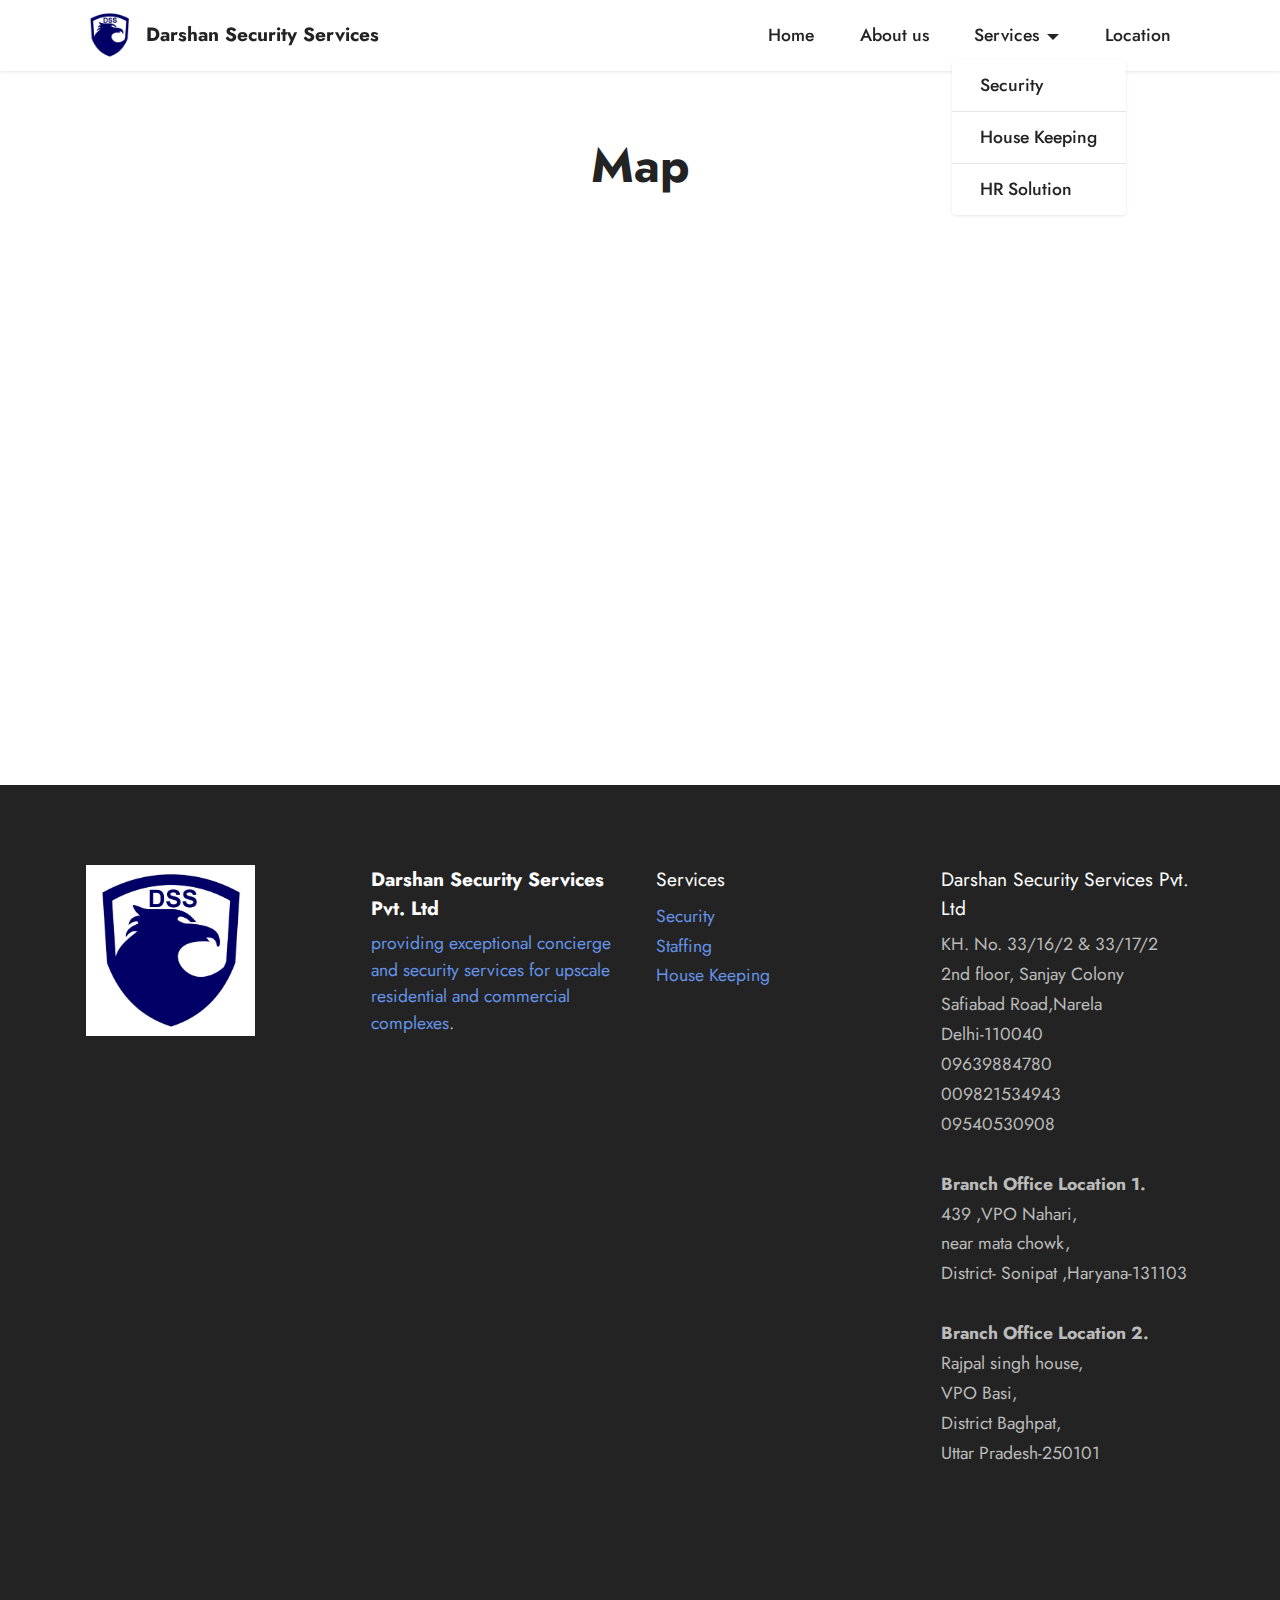
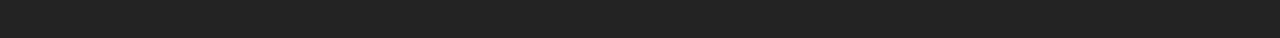
<file: page4.html>
<!DOCTYPE html>
<html  >
<head>
  <!-- Site made with Mobirise Website Builder v5.6.13, https://mobirise.com -->
  <meta charset="UTF-8">
  <meta http-equiv="X-UA-Compatible" content="IE=edge">
  <meta name="generator" content="Mobirise v5.6.13, mobirise.com">
  <meta name="twitter:card" content="summary_large_image"/>
  <meta name="twitter:image:src" content="">
  <meta property="og:image" content="">
  <meta name="twitter:title" content="Contact">
  <meta name="viewport" content="width=device-width, initial-scale=1, minimum-scale=1">
  <link rel="shortcut icon" href="assets/images/logo.png" type="image/x-icon">
  <meta name="description" content="">
  
  
  <title>Contact</title>
  <link rel="stylesheet" href="assets/bootstrap/css/bootstrap.min.css">
  <link rel="stylesheet" href="assets/bootstrap/css/bootstrap-grid.min.css">
  <link rel="stylesheet" href="assets/bootstrap/css/bootstrap-reboot.min.css">
  <link rel="stylesheet" href="assets/dropdown/css/style.css">
  <link rel="stylesheet" href="assets/socicon/css/styles.css">
  <link rel="stylesheet" href="assets/theme/css/style.css">
  <link rel="preload" href="https://fonts.googleapis.com/css?family=Jost:100,200,300,400,500,600,700,800,900,100i,200i,300i,400i,500i,600i,700i,800i,900i&display=swap" as="style" onload="this.onload=null;this.rel='stylesheet'">
  <noscript><link rel="stylesheet" href="https://fonts.googleapis.com/css?family=Jost:100,200,300,400,500,600,700,800,900,100i,200i,300i,400i,500i,600i,700i,800i,900i&display=swap"></noscript>
  <link rel="preload" as="style" href="assets/mobirise/css/mbr-additional.css"><link rel="stylesheet" href="assets/mobirise/css/mbr-additional.css" type="text/css">
  
  
  
  
</head>
<body>
  
  <section class="menu menu2 cid-sjD8jXPw1O" once="menu" id="menu2-r">
    
    <nav class="navbar navbar-dropdown navbar-fixed-top navbar-expand-lg">
        <div class="container">
            <div class="navbar-brand">
                <span class="navbar-logo">
                    <a href="http://www.darshansecurity.in">
                        <img src="assets/images/logo.png" alt="Mobirise" style="height: 3rem;">
                    </a>
                </span>
                <span class="navbar-caption-wrap"><a class="navbar-caption text-black text-primary display-7" href="http://www.darshansecurity.in">Darshan Security Services</a></span>
            </div>
            <button class="navbar-toggler" type="button" data-toggle="collapse" data-target="#navbarSupportedContent" aria-controls="navbarNavAltMarkup" aria-expanded="false" aria-label="Toggle navigation">
                <div class="hamburger">
                    <span></span>
                    <span></span>
                    <span></span>
                    <span></span>
                </div>
            </button>
            <div class="collapse navbar-collapse" id="navbarSupportedContent">
                <ul class="navbar-nav nav-dropdown nav-right" data-app-modern-menu="true"><li class="nav-item"><a class="nav-link link text-black text-primary display-4" href="index.html">Home</a></li><li class="nav-item"><a class="nav-link link text-black text-primary display-4" href="index.html#header14-2">
                            About us</a></li>
                    <li class="nav-item dropdown open"><a class="nav-link link text-black dropdown-toggle display-4" href="#" data-toggle="dropdown-submenu" aria-expanded="true">
                            Services</a><div class="dropdown-menu"><a class="text-black dropdown-item text-primary display-4" href="Security Services.html">Security</a><a class="text-black dropdown-item text-primary display-4" href="page2.html" aria-expanded="false">House Keeping</a><a class="text-black dropdown-item text-primary display-4" href="page3.html" aria-expanded="false">HR Solution</a></div></li>
                    <li class="nav-item"><a class="nav-link link text-black text-primary display-4" href="page4.html">Location</a>
                    </li></ul>
                
                
            </div>
        </div>
    </nav>
</section>

<section class="map1 cid-sjJgsPabX9" id="map1-u">
    
    
    <div class="container">
        <div class="mbr-section-head mb-4">
            <h3 class="mbr-section-title mbr-fonts-style align-center mb-0 display-2">
                <strong>Map</strong>
            </h3>
            
        </div>
        <div class="google-map"><iframe frameborder="0" style="border:0" src="https://www.google.com/maps/embed/v1/place?key=AIzaSyCNveGQ9bfpKFwWzQLLftrR9hNiHwdqQG8&amp;q=sanjay colony,safiabad road,Narela,Delhi-110040" allowfullscreen=""></iframe></div>
    </div>
</section>

<section class="footer4 cid-sjDjeHD6Ib" once="footers" id="footer4-s">

    
    
    <div class="container">
        <div class="row mbr-white">
            <div class="col-6 col-lg-3">
                <div class="media-wrap col-md-8 col-12">
                    <a href="http://www.darshansecurity.in">
                        <img src="assets/images/logo.png" alt="Mobirise">
                    </a>
                </div>
            </div>
            <div class="col-12 col-md-6 col-lg-3">
                <h5 class="mbr-section-subtitle mbr-fonts-style mb-2 display-7"><strong>Darshan Security Services Pvt. Ltd</strong></h5>
                <p class="mbr-text mbr-fonts-style mb-4 display-4">
                     <a href="index.html#header14-2" class="text-primary">providing exceptional concierge and security services for upscale residential and commercial complexes</a>.</p>
                
                
            </div>
            <div class="col-12 col-md-6 col-lg-3">
                <h5 class="mbr-section-subtitle mbr-fonts-style mb-2 display-7">Services</h5>
                <ul class="list mbr-fonts-style display-4">
                    <li class="mbr-text item-wrap"><a href="Security Services.html" class="text-primary">Security</a></li>
                    <li class="mbr-text item-wrap"><a href="page3.html" class="text-primary">Staffing</a></li>
                    <li class="mbr-text item-wrap"><a href="page2.html" class="text-primary">House </a><a href="page2.html" class="text-primary">Keeping</a></li>
                </ul>
            </div>
            <div class="col-12 col-md-6 col-lg-3">
                <h5 class="mbr-section-subtitle mbr-fonts-style mb-2 display-7">Darshan Security Services Pvt. Ltd</h5>
                <ul class="list mbr-fonts-style display-4">
                    <li class="mbr-text item-wrap">KH. No. 33/16/2 &amp; 33/17/2</li>
                    <li class="mbr-text item-wrap">2nd floor, Sanjay Colony</li>
                    <li class="mbr-text item-wrap">Safiabad Road,Narela</li>
                    <li class="mbr-text item-wrap">Delhi-110040</li><li class="mbr-text item-wrap">09639884780</li><li class="mbr-text item-wrap">009821534943</li><li class="mbr-text item-wrap">09540530908</li><li class="mbr-text item-wrap"><br></li><li class="mbr-text item-wrap"><strong>Branch Office Location 1.</strong></li><li class="mbr-text item-wrap"> 439 ,VPO Nahari,</li><li class="mbr-text item-wrap">near mata chowk,</li><li class="mbr-text item-wrap">District- Sonipat ,Haryana-131103</li><li class="mbr-text item-wrap"><br></li><li class="mbr-text item-wrap"><span style="font-size: 1.1rem;"><strong>Branch Office Location 2.</strong></span></li><li class="mbr-text item-wrap"><span style="font-size: 1.1rem;">Rajpal singh house,&nbsp;</span></li><li class="mbr-text item-wrap"><span style="font-size: 1.1rem;">VPO Basi,</span></li><li class="mbr-text item-wrap"><span style="font-size: 1.1rem;">District Baghpat,</span></li><li class="mbr-text item-wrap"><span style="font-size: 1.1rem;">Uttar Pradesh-250101<br></span><br></li><li class="mbr-text item-wrap"><br></li><li class="mbr-text item-wrap"><br></li>
                </ul>
            </div>
            
        </div>
    </div>
  
</body>
</html>
</file>
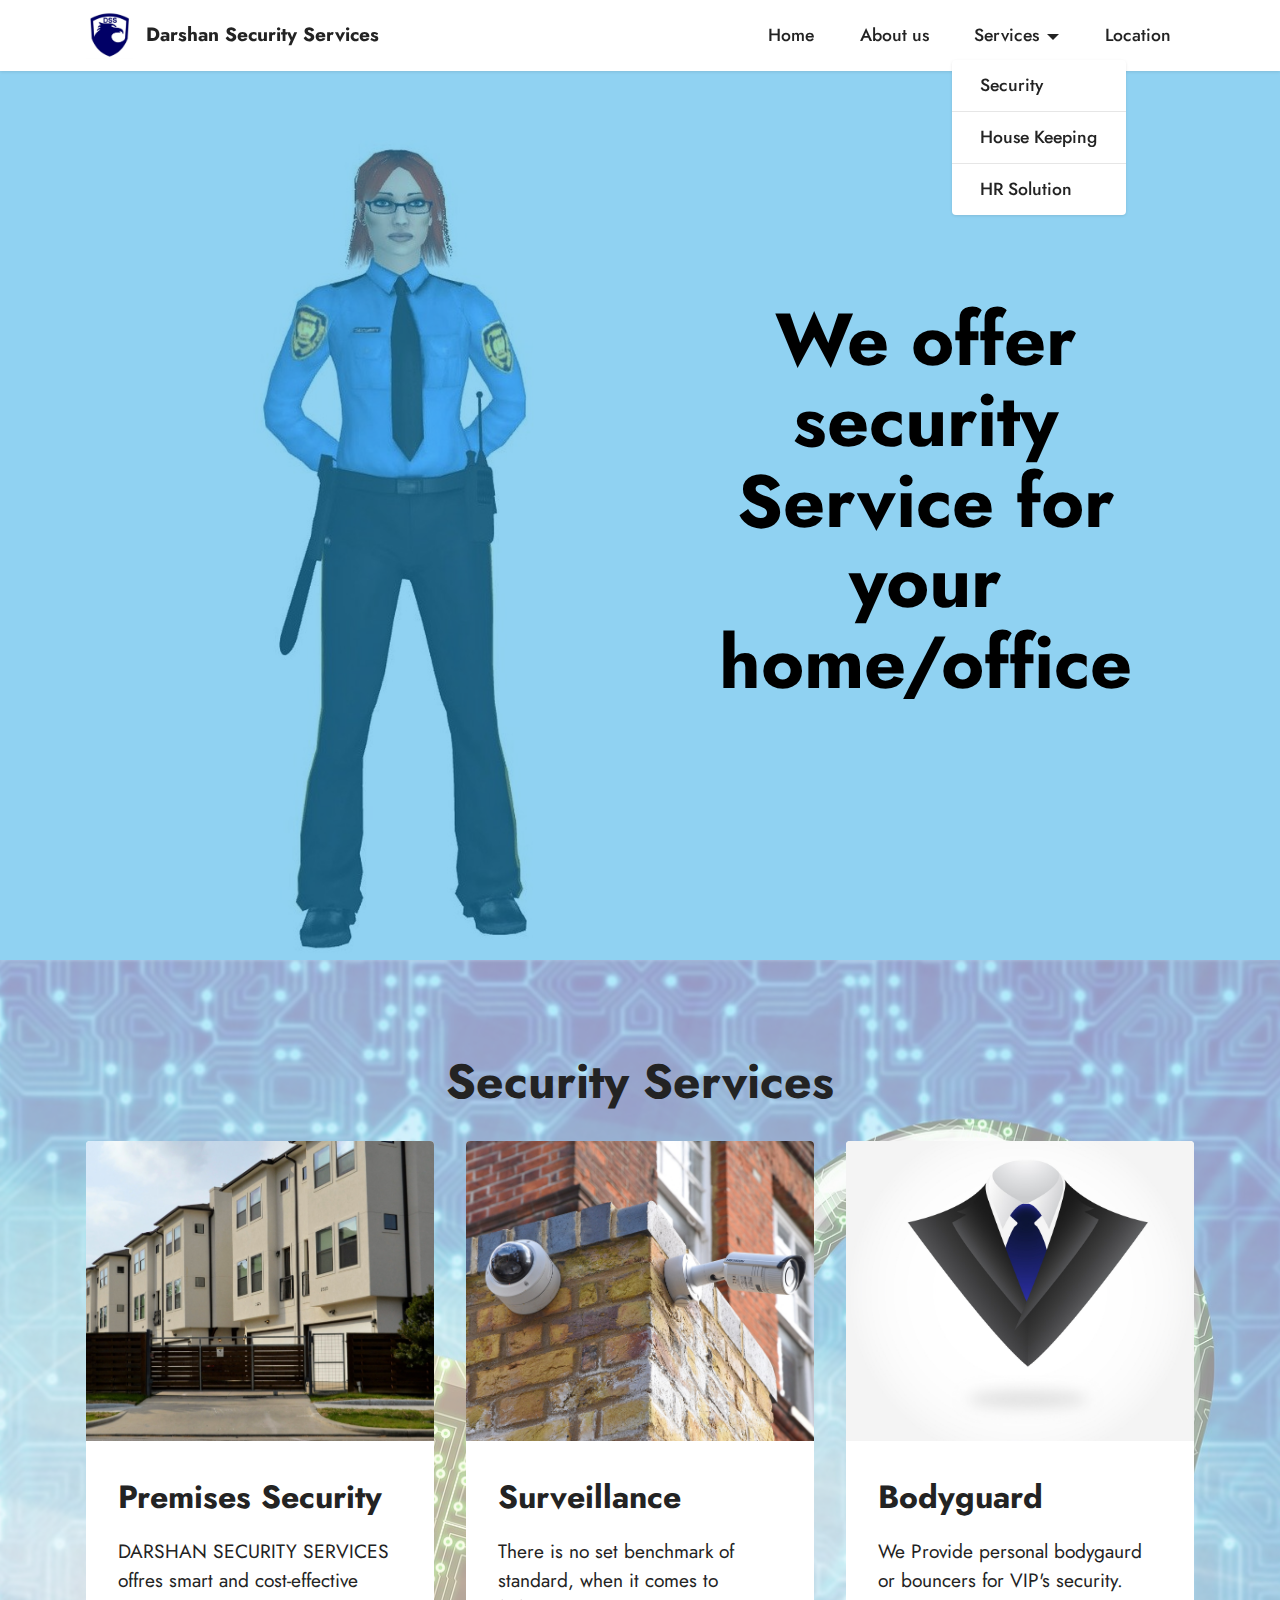
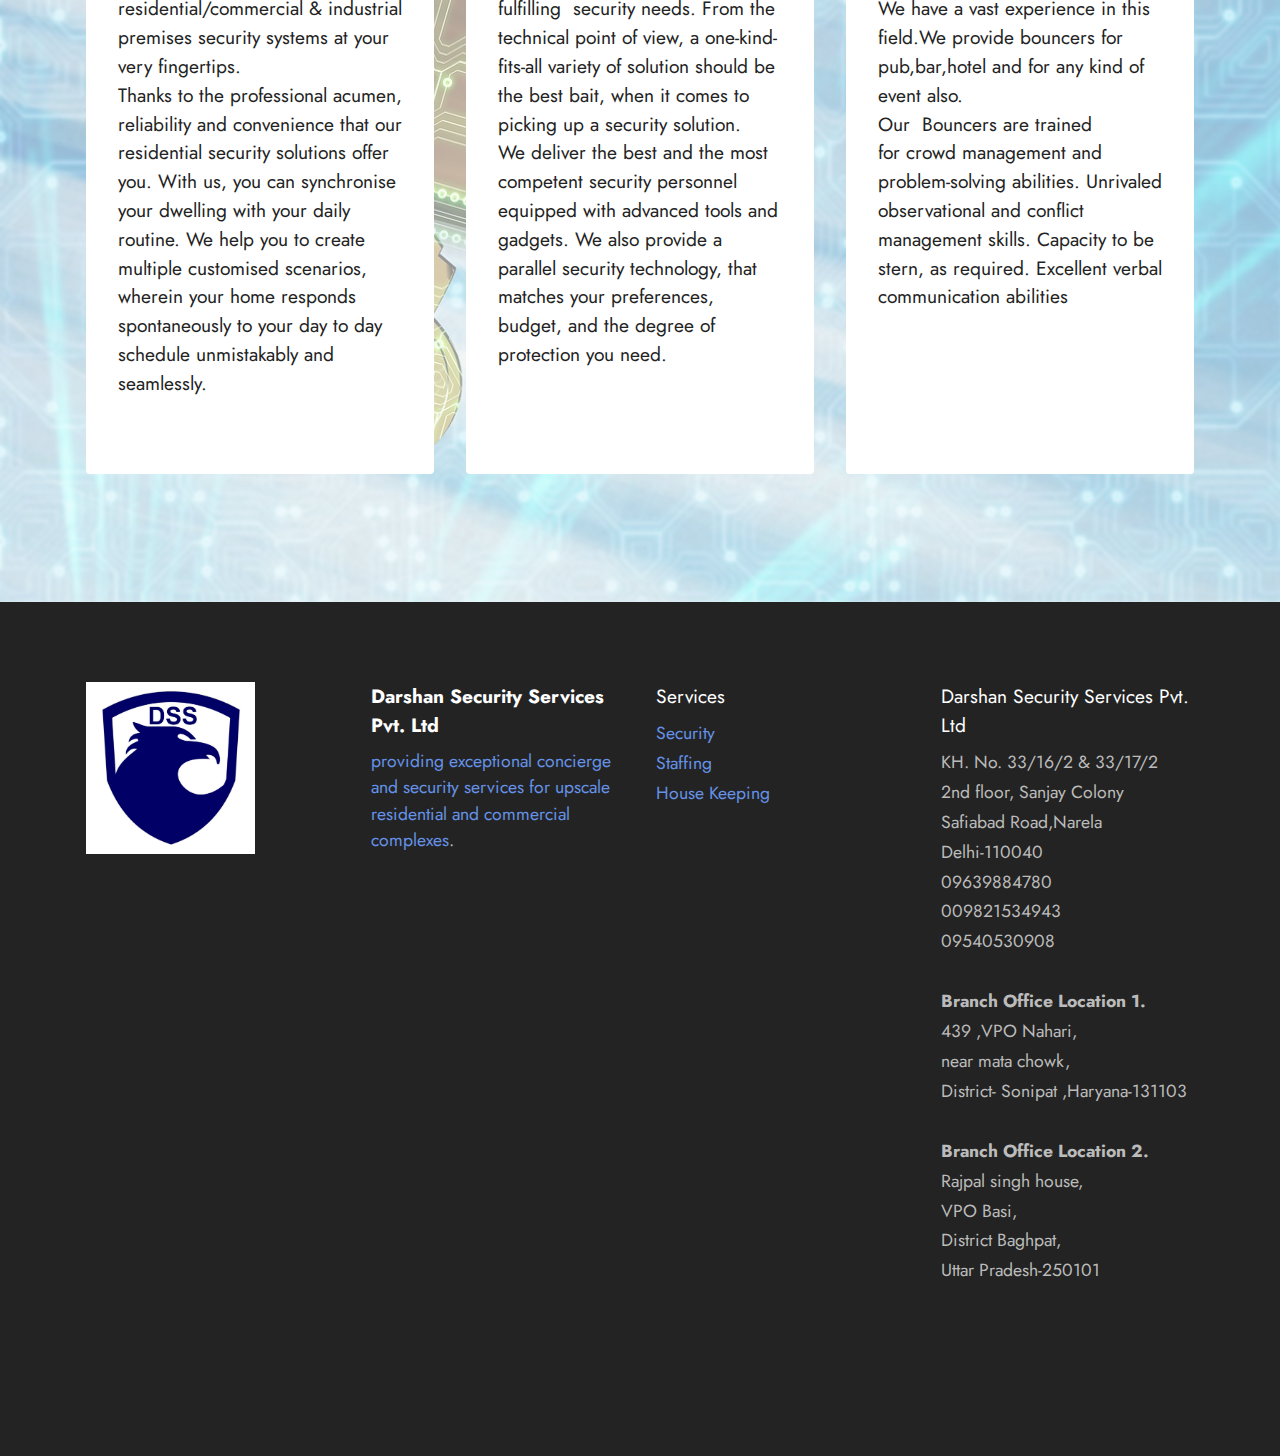
<file: Security Services.html>
<!DOCTYPE html>
<html  >
<head>
  <!-- Site made with Mobirise Website Builder v5.6.13, https://mobirise.com -->
  <meta charset="UTF-8">
  <meta http-equiv="X-UA-Compatible" content="IE=edge">
  <meta name="generator" content="Mobirise v5.6.13, mobirise.com">
  <meta name="twitter:card" content="summary_large_image"/>
  <meta name="twitter:image:src" content="">
  <meta property="og:image" content="">
  <meta name="twitter:title" content="Security">
  <meta name="viewport" content="width=device-width, initial-scale=1, minimum-scale=1">
  <link rel="shortcut icon" href="assets/images/logo.png" type="image/x-icon">
  <meta name="description" content="">
  
  
  <title>Security</title>
  <link rel="stylesheet" href="assets/bootstrap/css/bootstrap.min.css">
  <link rel="stylesheet" href="assets/bootstrap/css/bootstrap-grid.min.css">
  <link rel="stylesheet" href="assets/bootstrap/css/bootstrap-reboot.min.css">
  <link rel="stylesheet" href="assets/dropdown/css/style.css">
  <link rel="stylesheet" href="assets/socicon/css/styles.css">
  <link rel="stylesheet" href="assets/theme/css/style.css">
  <link rel="preload" href="https://fonts.googleapis.com/css?family=Jost:100,200,300,400,500,600,700,800,900,100i,200i,300i,400i,500i,600i,700i,800i,900i&display=swap" as="style" onload="this.onload=null;this.rel='stylesheet'">
  <noscript><link rel="stylesheet" href="https://fonts.googleapis.com/css?family=Jost:100,200,300,400,500,600,700,800,900,100i,200i,300i,400i,500i,600i,700i,800i,900i&display=swap"></noscript>
  <link rel="preload" as="style" href="assets/mobirise/css/mbr-additional.css"><link rel="stylesheet" href="assets/mobirise/css/mbr-additional.css" type="text/css">
  
  
  
  
</head>
<body>
  
  <section class="menu menu2 cid-sjD8jXPw1O" once="menu" id="menu2-4">
    
    <nav class="navbar navbar-dropdown navbar-fixed-top navbar-expand-lg">
        <div class="container">
            <div class="navbar-brand">
                <span class="navbar-logo">
                    <a href="http://www.darshansecurity.in">
                        <img src="assets/images/logo.png" alt="Mobirise" style="height: 3rem;">
                    </a>
                </span>
                <span class="navbar-caption-wrap"><a class="navbar-caption text-black text-primary display-7" href="http://www.darshansecurity.in">Darshan Security Services</a></span>
            </div>
            <button class="navbar-toggler" type="button" data-toggle="collapse" data-target="#navbarSupportedContent" aria-controls="navbarNavAltMarkup" aria-expanded="false" aria-label="Toggle navigation">
                <div class="hamburger">
                    <span></span>
                    <span></span>
                    <span></span>
                    <span></span>
                </div>
            </button>
            <div class="collapse navbar-collapse" id="navbarSupportedContent">
                <ul class="navbar-nav nav-dropdown nav-right" data-app-modern-menu="true"><li class="nav-item"><a class="nav-link link text-black text-primary display-4" href="index.html">Home</a></li><li class="nav-item"><a class="nav-link link text-black text-primary display-4" href="index.html#header14-2">
                            About us</a></li>
                    <li class="nav-item dropdown open"><a class="nav-link link text-black dropdown-toggle display-4" href="#" data-toggle="dropdown-submenu" aria-expanded="true">
                            Services</a><div class="dropdown-menu"><a class="text-black dropdown-item text-primary display-4" href="Security Services.html">Security</a><a class="text-black dropdown-item text-primary display-4" href="page2.html" aria-expanded="false">House Keeping</a><a class="text-black dropdown-item text-primary display-4" href="page3.html" aria-expanded="false">HR Solution</a></div></li>
                    <li class="nav-item"><a class="nav-link link text-black text-primary display-4" href="page4.html">Location</a>
                    </li></ul>
                
                
            </div>
        </div>
    </nav>
</section>

<section class="header3 cid-sjIW5qF0LV mbr-fullscreen" id="header3-j">

    

    <div class="mbr-overlay" style="opacity: 0.5; background-color: rgb(34, 165, 229);"></div>

    <div class="align-center container">
        <div class="row justify-content-end">
            <div class="col-12 col-lg-6">
                <h1 class="mbr-section-title mbr-fonts-style mb-3 display-1"><strong>We offer security Service for your home/office</strong></h1>
                
                
                
            </div>
        </div>
    </div>
</section>

<section class="features4 cid-sjDm9hfZYs" id="features4-6">
    
    <div class="mbr-overlay"></div>
    <div class="container">
        <div class="mbr-section-head">
            <h4 class="mbr-section-title mbr-fonts-style align-center mb-0 display-2">
                <strong>Security Services</strong></h4>
            
        </div>
        <div class="row mt-4">
            <div class="item features-image сol-12 col-md-6 col-lg-4">
                <div class="item-wrapper">
                    <div class="item-img">
                        <img src="assets/images/mbr-4.jpg" alt="" title="">
                    </div>
                    <div class="item-content">
                        <h5 class="item-title mbr-fonts-style display-5"><strong>Premises Security</strong></h5>
                        
                        <p class="mbr-text mbr-fonts-style mt-3 display-7">DARSHAN SECURITY SERVICES offres smart and cost-effective residential/commercial &amp; industrial premises security systems at your very fingertips.
<br>Thanks to the professional acumen, reliability and convenience that our residential security solutions offer you. With us, you can synchronise your dwelling with your daily routine. We help you to create multiple customised scenarios, wherein your home responds spontaneously to your day to day schedule unmistakably and seamlessly.
<br><br></p>
                    </div>
                    
                </div>
            </div>
            <div class="item features-image сol-12 col-md-6 col-lg-4">
                <div class="item-wrapper">
                    <div class="item-img">
                        <img src="assets/images/mbr-5.jpg" alt="" title="">
                    </div>
                    <div class="item-content">
                        <h5 class="item-title mbr-fonts-style display-5"><strong>Surveillance</strong><br></h5>
                        
                        <p class="mbr-text mbr-fonts-style mt-3 display-7">There is no set benchmark of standard, when it comes to fulfilling&nbsp; security needs. From the technical point of view, a one-kind-fits-all variety of solution should be the best bait, when it comes to picking up a security solution.
<br>We deliver the best and the most competent security personnel equipped with advanced tools and gadgets.
We also provide a parallel security technology, that matches your preferences, budget, and the degree of protection you need.</p>
                    </div>
                    
                </div>
            </div>
            <div class="item features-image сol-12 col-md-6 col-lg-4">
                <div class="item-wrapper">
                    <div class="item-img">
                        <img src="assets/images/mbr-20.jpg" alt="" title="">
                    </div>
                    <div class="item-content">
                        <h5 class="item-title mbr-fonts-style display-5"><strong>Bodyguard</strong><br></h5>
                        
                        <p class="mbr-text mbr-fonts-style mt-3 display-7">We Provide personal bodygaurd or bouncers for VIP's security.<br>We have a vast experience in this field.We provide bouncers for pub,bar,hotel and for any kind of event also.<br>Our&nbsp; Bouncers are trained for&nbsp;crowd management and problem-solving abilities. Unrivaled observational and conflict management skills. Capacity to be stern, as required. Excellent verbal communication abilities</p>
                    </div>
                    
                </div>
            </div>
            
        </div>
    </div>
</section>

<section class="footer4 cid-sjDjeHD6Ib" once="footers" id="footer4-5">

    
    
    <div class="container">
        <div class="row mbr-white">
            <div class="col-6 col-lg-3">
                <div class="media-wrap col-md-8 col-12">
                    <a href="http://www.darshansecurity.in">
                        <img src="assets/images/logo.png" alt="Mobirise">
                    </a>
                </div>
            </div>
            <div class="col-12 col-md-6 col-lg-3">
                <h5 class="mbr-section-subtitle mbr-fonts-style mb-2 display-7"><strong>Darshan Security Services Pvt. Ltd</strong></h5>
                <p class="mbr-text mbr-fonts-style mb-4 display-4">
                     <a href="index.html#header14-2" class="text-primary">providing exceptional concierge and security services for upscale residential and commercial complexes</a>.</p>
                
                
            </div>
            <div class="col-12 col-md-6 col-lg-3">
                <h5 class="mbr-section-subtitle mbr-fonts-style mb-2 display-7">Services</h5>
                <ul class="list mbr-fonts-style display-4">
                    <li class="mbr-text item-wrap"><a href="Security Services.html" class="text-primary">Security</a></li>
                    <li class="mbr-text item-wrap"><a href="page3.html" class="text-primary">Staffing</a></li>
                    <li class="mbr-text item-wrap"><a href="page2.html" class="text-primary">House </a><a href="page2.html" class="text-primary">Keeping</a></li>
                </ul>
            </div>
            <div class="col-12 col-md-6 col-lg-3">
                <h5 class="mbr-section-subtitle mbr-fonts-style mb-2 display-7">Darshan Security Services Pvt. Ltd</h5>
                <ul class="list mbr-fonts-style display-4">
                    <li class="mbr-text item-wrap">KH. No. 33/16/2 &amp; 33/17/2</li>
                    <li class="mbr-text item-wrap">2nd floor, Sanjay Colony</li>
                    <li class="mbr-text item-wrap">Safiabad Road,Narela</li>
                    <li class="mbr-text item-wrap">Delhi-110040</li><li class="mbr-text item-wrap">09639884780</li><li class="mbr-text item-wrap">009821534943</li><li class="mbr-text item-wrap">09540530908</li><li class="mbr-text item-wrap"><br></li><li class="mbr-text item-wrap"><strong>Branch Office Location 1.</strong></li><li class="mbr-text item-wrap"> 439 ,VPO Nahari,</li><li class="mbr-text item-wrap">near mata chowk,</li><li class="mbr-text item-wrap">District- Sonipat ,Haryana-131103</li><li class="mbr-text item-wrap"><br></li><li class="mbr-text item-wrap"><span style="font-size: 1.1rem;"><strong>Branch Office Location 2.</strong></span></li><li class="mbr-text item-wrap"><span style="font-size: 1.1rem;">Rajpal singh house,&nbsp;</span></li><li class="mbr-text item-wrap"><span style="font-size: 1.1rem;">VPO Basi,</span></li><li class="mbr-text item-wrap"><span style="font-size: 1.1rem;">District Baghpat,</span></li><li class="mbr-text item-wrap"><span style="font-size: 1.1rem;">Uttar Pradesh-250101<br></span><br></li><li class="mbr-text item-wrap"><br></li><li class="mbr-text item-wrap"><br></li>
                </ul>
            </div>
            
        </div>
    </div>
  
  
</body>
</html>
</file>
<file: assets/parallax/jarallax.css>
.jarallax {
    position: relative;
    z-index: 0;
}
.jarallax > .jarallax-img {
    position: absolute;
    object-fit: cover;
    /* support for plugin https://github.com/bfred-it/object-fit-images */
    font-family: 'object-fit: cover;';
    top: 0;
    left: 0;
    width: 100%;
    height: 100%;
    z-index: -1;
}
</file>
<file: assets/dropdown/css/style.css>
.navbar-dropdown {
  left: 0;
  padding: 0;
  position: absolute;
  right: 0;
  top: 0;
  transition: all 0.45s ease;
  z-index: 1030;
  background: #282828; }
  .navbar-dropdown .navbar-logo {
    margin-right: 0.8rem;
    transition: margin 0.3s ease-in-out;
    vertical-align: middle; }
    .navbar-dropdown .navbar-logo img {
      height: 3.125rem;
      transition: all 0.3s ease-in-out; }
    .navbar-dropdown .navbar-logo.mbr-iconfont {
      font-size: 3.125rem;
      line-height: 3.125rem; }
  .navbar-dropdown .navbar-caption {
    font-weight: 700;
    white-space: normal;
    vertical-align: -4px;
    line-height: 3.125rem !important; }
    .navbar-dropdown .navbar-caption, .navbar-dropdown .navbar-caption:hover {
      color: inherit;
      text-decoration: none; }
  .navbar-dropdown .mbr-iconfont + .navbar-caption {
    vertical-align: -1px; }
  .navbar-dropdown.navbar-fixed-top {
    position: fixed; }
  .navbar-dropdown .navbar-brand span {
    vertical-align: -4px; }
  .navbar-dropdown.bg-color.transparent {
    background: none; }
  .navbar-dropdown.navbar-short .navbar-brand {
    padding: 0.625rem 0; }
    .navbar-dropdown.navbar-short .navbar-brand span {
      vertical-align: -1px; }
  .navbar-dropdown.navbar-short .navbar-caption {
    line-height: 2.375rem !important;
    vertical-align: -2px; }
  .navbar-dropdown.navbar-short .navbar-logo {
    margin-right: 0.5rem; }
    .navbar-dropdown.navbar-short .navbar-logo img {
      height: 2.375rem; }
    .navbar-dropdown.navbar-short .navbar-logo.mbr-iconfont {
      font-size: 2.375rem;
      line-height: 2.375rem; }
  .navbar-dropdown.navbar-short .mbr-table-cell {
    height: 3.625rem; }
  .navbar-dropdown .navbar-close {
    left: 0.6875rem;
    position: fixed;
    top: 0.75rem;
    z-index: 1000; }
  .navbar-dropdown .hamburger-icon {
    content: "";
    display: inline-block;
    vertical-align: middle;
    width: 16px;
    -webkit-box-shadow: 0 -6px 0 1px #282828,0 0 0 1px #282828,0 6px 0 1px #282828;
    -moz-box-shadow: 0 -6px 0 1px #282828,0 0 0 1px #282828,0 6px 0 1px #282828;
    box-shadow: 0 -6px 0 1px #282828,0 0 0 1px #282828,0 6px 0 1px #282828; }

.dropdown-menu .dropdown-toggle[data-toggle="dropdown-submenu"]::after {
  border-bottom: 0.35em solid transparent;
  border-left: 0.35em solid;
  border-right: 0;
  border-top: 0.35em solid transparent;
  margin-left: 0.3rem; }

.dropdown-menu .dropdown-item:focus {
  outline: 0; }

.nav-dropdown {
  font-size: 0.75rem;
  font-weight: 500;
  height: auto !important; }
  .nav-dropdown .nav-btn {
    padding-left: 1rem; }
  .nav-dropdown .link {
    margin: .667em 1.667em;
    font-weight: 500;
    padding: 0;
    transition: color .2s ease-in-out; }
    .nav-dropdown .link.dropdown-toggle {
      margin-right: 2.583em; }
      .nav-dropdown .link.dropdown-toggle::after {
        margin-left: .25rem;
        border-top: 0.35em solid;
        border-right: 0.35em solid transparent;
        border-left: 0.35em solid transparent;
        border-bottom: 0; }
      .nav-dropdown .link.dropdown-toggle[aria-expanded="true"] {
        margin: 0;
        padding: 0.667em 3.263em  0.667em 1.667em; }
  .nav-dropdown .link::after,
  .nav-dropdown .dropdown-item::after {
    color: inherit; }
  .nav-dropdown .btn {
    font-size: 0.75rem;
    font-weight: 700;
    letter-spacing: 0;
    margin-bottom: 0;
    padding-left: 1.25rem;
    padding-right: 1.25rem; }
  .nav-dropdown .dropdown-menu {
    border-radius: 0;
    border: 0;
    left: 0;
    margin: 0;
    padding-bottom: 1.25rem;
    padding-top: 1.25rem;
    position: relative; }
  .nav-dropdown .dropdown-submenu {
    margin-left: 0.125rem;
    top: 0; }
  .nav-dropdown .dropdown-item {
    font-weight: 500;
    line-height: 2;
    padding: 0.3846em 4.615em 0.3846em 1.5385em;
    position: relative;
    transition: color .2s ease-in-out, background-color .2s ease-in-out; }
    .nav-dropdown .dropdown-item::after {
      margin-top: -0.3077em;
      position: absolute;
      right: 1.1538em;
      top: 50%; }
    .nav-dropdown .dropdown-item:focus, .nav-dropdown .dropdown-item:hover {
      background: none; }

@media (max-width: 767px) {
  .nav-dropdown.navbar-toggleable-sm {
    bottom: 0;
    display: none;
    left: 0;
    overflow-x: hidden;
    position: fixed;
    top: 0;
    transform: translateX(-100%);
    -ms-transform: translateX(-100%);
    -webkit-transform: translateX(-100%);
    width: 18.75rem;
    z-index: 999; } }
.nav-dropdown.navbar-toggleable-xl {
  bottom: 0;
  display: none;
  left: 0;
  overflow-x: hidden;
  position: fixed;
  top: 0;
  transform: translateX(-100%);
  -ms-transform: translateX(-100%);
  -webkit-transform: translateX(-100%);
  width: 18.75rem;
  z-index: 999; }

.nav-dropdown-sm {
  display: block !important;
  overflow-x: hidden;
  overflow: auto;
  padding-top: 3.875rem; }
  .nav-dropdown-sm::after {
    content: "";
    display: block;
    height: 3rem;
    width: 100%; }
  .nav-dropdown-sm.collapse.in ~ .navbar-close {
    display: block !important; }
  .nav-dropdown-sm.collapsing, .nav-dropdown-sm.collapse.in {
    transform: translateX(0);
    -ms-transform: translateX(0);
    -webkit-transform: translateX(0);
    transition: all 0.25s ease-out;
    -webkit-transition: all 0.25s ease-out;
    background: #282828; }
  .nav-dropdown-sm.collapsing[aria-expanded="false"] {
    transform: translateX(-100%);
    -ms-transform: translateX(-100%);
    -webkit-transform: translateX(-100%); }
  .nav-dropdown-sm .nav-item {
    display: block;
    margin-left: 0 !important;
    padding-left: 0; }
  .nav-dropdown-sm .link,
  .nav-dropdown-sm .dropdown-item {
    border-top: 1px dotted rgba(255, 255, 255, 0.1);
    font-size: 0.8125rem;
    line-height: 1.6;
    margin: 0 !important;
    padding: 0.875rem 2.4rem 0.875rem 1.5625rem !important;
    position: relative;
    white-space: normal; }
    .nav-dropdown-sm .link:focus, .nav-dropdown-sm .link:hover,
    .nav-dropdown-sm .dropdown-item:focus,
    .nav-dropdown-sm .dropdown-item:hover {
      background: rgba(0, 0, 0, 0.2) !important;
      color: #c0a375; }
  .nav-dropdown-sm .nav-btn {
    position: relative;
    padding: 1.5625rem 1.5625rem 0 1.5625rem; }
    .nav-dropdown-sm .nav-btn::before {
      border-top: 1px dotted rgba(255, 255, 255, 0.1);
      content: "";
      left: 0;
      position: absolute;
      top: 0;
      width: 100%; }
    .nav-dropdown-sm .nav-btn + .nav-btn {
      padding-top: 0.625rem; }
      .nav-dropdown-sm .nav-btn + .nav-btn::before {
        display: none; }
  .nav-dropdown-sm .btn {
    padding: 0.625rem 0; }
  .nav-dropdown-sm .dropdown-toggle[data-toggle="dropdown-submenu"]::after {
    margin-left: .25rem;
    border-top: 0.35em solid;
    border-right: 0.35em solid transparent;
    border-left: 0.35em solid transparent;
    border-bottom: 0; }
  .nav-dropdown-sm .dropdown-toggle[data-toggle="dropdown-submenu"][aria-expanded="true"]::after {
    border-top: 0;
    border-right: 0.35em solid transparent;
    border-left: 0.35em solid transparent;
    border-bottom: 0.35em solid; }
  .nav-dropdown-sm .dropdown-menu {
    margin: 0;
    padding: 0;
    position: relative;
    top: 0;
    left: 0;
    width: 100%;
    border: 0;
    float: none;
    border-radius: 0;
    background: none; }
  .nav-dropdown-sm .dropdown-submenu {
    left: 100%;
    margin-left: 0.125rem;
    margin-top: -1.25rem;
    top: 0; }

.navbar-toggleable-sm .nav-dropdown .dropdown-menu {
  position: absolute; }

.navbar-toggleable-sm .nav-dropdown .dropdown-submenu {
  left: 100%;
  margin-left: 0.125rem;
  margin-top: -1.25rem;
  top: 0; }

.navbar-toggleable-sm.opened .nav-dropdown .dropdown-menu {
  position: relative; }

.navbar-toggleable-sm.opened .nav-dropdown .dropdown-submenu {
  left: 0;
  margin-left: 00rem;
  margin-top: 0rem;
  top: 0; }

.is-builder .nav-dropdown.collapsing {
  transition: none !important; }
</file>
<file: assets/socicon/css/styles.css>
@charset "UTF-8";

@font-face {
  font-family: 'Socicon';
  src:  url('../fonts/socicon.eot');
  src:  url('../fonts/socicon.eot?#iefix') format('embedded-opentype'),
    url('../fonts/socicon.woff2') format('woff2'),
    url('../fonts/socicon.ttf') format('truetype'),
    url('../fonts/socicon.woff') format('woff'),
    url('../fonts/socicon.svg#socicon') format('svg');
  font-weight: normal;
  font-style: normal;
  font-display: swap;
}

[data-icon]:before {
  font-family: "socicon" !important;
  content: attr(data-icon);
  font-style: normal !important;
  font-weight: normal !important;
  font-variant: normal !important;
  text-transform: none !important;
  speak: none;
  line-height: 1;
  -webkit-font-smoothing: antialiased;
  -moz-osx-font-smoothing: grayscale;
}

[class^="socicon-"], [class*=" socicon-"] {
  /* use !important to prevent issues with browser extensions that change fonts */
  font-family: 'Socicon' !important;
  speak: none;
  font-style: normal;
  font-weight: normal;
  font-variant: normal;
  text-transform: none;
  line-height: 1;

  /* Better Font Rendering =========== */
  -webkit-font-smoothing: antialiased;
  -moz-osx-font-smoothing: grayscale;
}

.socicon-eitaa:before {
  content: "\e97c";
}
.socicon-soroush:before {
  content: "\e97d";
}
.socicon-bale:before {
  content: "\e97e";
}
.socicon-zazzle:before {
  content: "\e97b";
}
.socicon-society6:before {
  content: "\e97a";
}
.socicon-redbubble:before {
  content: "\e979";
}
.socicon-avvo:before {
  content: "\e978";
}
.socicon-stitcher:before {
  content: "\e977";
}
.socicon-googlehangouts:before {
  content: "\e974";
}
.socicon-dlive:before {
  content: "\e975";
}
.socicon-vsco:before {
  content: "\e976";
}
.socicon-flipboard:before {
  content: "\e973";
}
.socicon-ubuntu:before {
  content: "\e958";
}
.socicon-artstation:before {
  content: "\e959";
}
.socicon-invision:before {
  content: "\e95a";
}
.socicon-torial:before {
  content: "\e95b";
}
.socicon-collectorz:before {
  content: "\e95c";
}
.socicon-seenthis:before {
  content: "\e95d";
}
.socicon-googleplaymusic:before {
  content: "\e95e";
}
.socicon-debian:before {
  content: "\e95f";
}
.socicon-filmfreeway:before {
  content: "\e960";
}
.socicon-gnome:before {
  content: "\e961";
}
.socicon-itchio:before {
  content: "\e962";
}
.socicon-jamendo:before {
  content: "\e963";
}
.socicon-mix:before {
  content: "\e964";
}
.socicon-sharepoint:before {
  content: "\e965";
}
.socicon-tinder:before {
  content: "\e966";
}
.socicon-windguru:before {
  content: "\e967";
}
.socicon-cdbaby:before {
  content: "\e968";
}
.socicon-elementaryos:before {
  content: "\e969";
}
.socicon-stage32:before {
  content: "\e96a";
}
.socicon-tiktok:before {
  content: "\e96b";
}
.socicon-gitter:before {
  content: "\e96c";
}
.socicon-letterboxd:before {
  content: "\e96d";
}
.socicon-threema:before {
  content: "\e96e";
}
.socicon-splice:before {
  content: "\e96f";
}
.socicon-metapop:before {
  content: "\e970";
}
.socicon-naver:before {
  content: "\e971";
}
.socicon-remote:before {
  content: "\e972";
}
.socicon-internet:before {
  content: "\e957";
}
.socicon-moddb:before {
  content: "\e94b";
}
.socicon-indiedb:before {
  content: "\e94c";
}
.socicon-traxsource:before {
  content: "\e94d";
}
.socicon-gamefor:before {
  content: "\e94e";
}
.socicon-pixiv:before {
  content: "\e94f";
}
.socicon-myanimelist:before {
  content: "\e950";
}
.socicon-blackberry:before {
  content: "\e951";
}
.socicon-wickr:before {
  content: "\e952";
}
.socicon-spip:before {
  content: "\e953";
}
.socicon-napster:before {
  content: "\e954";
}
.socicon-beatport:before {
  content: "\e955";
}
.socicon-hackerone:before {
  content: "\e956";
}
.socicon-hackernews:before {
  content: "\e946";
}
.socicon-smashwords:before {
  content: "\e947";
}
.socicon-kobo:before {
  content: "\e948";
}
.socicon-bookbub:before {
  content: "\e949";
}
.socicon-mailru:before {
  content: "\e94a";
}
.socicon-gitlab:before {
  content: "\e945";
}
.socicon-instructables:before {
  content: "\e944";
}
.socicon-portfolio:before {
  content: "\e943";
}
.socicon-codered:before {
  content: "\e940";
}
.socicon-origin:before {
  content: "\e941";
}
.socicon-nextdoor:before {
  content: "\e942";
}
.socicon-udemy:before {
  content: "\e93f";
}
.socicon-livemaster:before {
  content: "\e93e";
}
.socicon-crunchbase:before {
  content: "\e93b";
}
.socicon-homefy:before {
  content: "\e93c";
}
.socicon-calendly:before {
  content: "\e93d";
}
.socicon-realtor:before {
  content: "\e90f";
}
.socicon-tidal:before {
  content: "\e910";
}
.socicon-qobuz:before {
  content: "\e911";
}
.socicon-natgeo:before {
  content: "\e912";
}
.socicon-mastodon:before {
  content: "\e913";
}
.socicon-unsplash:before {
  content: "\e914";
}
.socicon-homeadvisor:before {
  content: "\e915";
}
.socicon-angieslist:before {
  content: "\e916";
}
.socicon-codepen:before {
  content: "\e917";
}
.socicon-slack:before {
  content: "\e918";
}
.socicon-openaigym:before {
  content: "\e919";
}
.socicon-logmein:before {
  content: "\e91a";
}
.socicon-fiverr:before {
  content: "\e91b";
}
.socicon-gotomeeting:before {
  content: "\e91c";
}
.socicon-aliexpress:before {
  content: "\e91d";
}
.socicon-guru:before {
  content: "\e91e";
}
.socicon-appstore:before {
  content: "\e91f";
}
.socicon-homes:before {
  content: "\e920";
}
.socicon-zoom:before {
  content: "\e921";
}
.socicon-alibaba:before {
  content: "\e922";
}
.socicon-craigslist:before {
  content: "\e923";
}
.socicon-wix:before {
  content: "\e924";
}
.socicon-redfin:before {
  content: "\e925";
}
.socicon-googlecalendar:before {
  content: "\e926";
}
.socicon-shopify:before {
  content: "\e927";
}
.socicon-freelancer:before {
  content: "\e928";
}
.socicon-seedrs:before {
  content: "\e929";
}
.socicon-bing:before {
  content: "\e92a";
}
.socicon-doodle:before {
  content: "\e92b";
}
.socicon-bonanza:before {
  content: "\e92c";
}
.socicon-squarespace:before {
  content: "\e92d";
}
.socicon-toptal:before {
  content: "\e92e";
}
.socicon-gust:before {
  content: "\e92f";
}
.socicon-ask:before {
  content: "\e930";
}
.socicon-trulia:before {
  content: "\e931";
}
.socicon-loomly:before {
  content: "\e932";
}
.socicon-ghost:before {
  content: "\e933";
}
.socicon-upwork:before {
  content: "\e934";
}
.socicon-fundable:before {
  content: "\e935";
}
.socicon-booking:before {
  content: "\e936";
}
.socicon-googlemaps:before {
  content: "\e937";
}
.socicon-zillow:before {
  content: "\e938";
}
.socicon-niconico:before {
  content: "\e939";
}
.socicon-toneden:before {
  content: "\e93a";
}
.socicon-augment:before {
  content: "\e908";
}
.socicon-bitbucket:before {
  content: "\e909";
}
.socicon-fyuse:before {
  content: "\e90a";
}
.socicon-yt-gaming:before {
  content: "\e90b";
}
.socicon-sketchfab:before {
  content: "\e90c";
}
.socicon-mobcrush:before {
  content: "\e90d";
}
.socicon-microsoft:before {
  content: "\e90e";
}
.socicon-pandora:before {
  content: "\e907";
}
.socicon-messenger:before {
  content: "\e906";
}
.socicon-gamewisp:before {
  content: "\e905";
}
.socicon-bloglovin:before {
  content: "\e904";
}
.socicon-tunein:before {
  content: "\e903";
}
.socicon-gamejolt:before {
  content: "\e901";
}
.socicon-trello:before {
  content: "\e902";
}
.socicon-spreadshirt:before {
  content: "\e900";
}
.socicon-500px:before {
  content: "\e000";
}
.socicon-8tracks:before {
  content: "\e001";
}
.socicon-airbnb:before {
  content: "\e002";
}
.socicon-alliance:before {
  content: "\e003";
}
.socicon-amazon:before {
  content: "\e004";
}
.socicon-amplement:before {
  content: "\e005";
}
.socicon-android:before {
  content: "\e006";
}
.socicon-angellist:before {
  content: "\e007";
}
.socicon-apple:before {
  content: "\e008";
}
.socicon-appnet:before {
  content: "\e009";
}
.socicon-baidu:before {
  content: "\e00a";
}
.socicon-bandcamp:before {
  content: "\e00b";
}
.socicon-battlenet:before {
  content: "\e00c";
}
.socicon-mixer:before {
  content: "\e00d";
}
.socicon-bebee:before {
  content: "\e00e";
}
.socicon-bebo:before {
  content: "\e00f";
}
.socicon-behance:before {
  content: "\e010";
}
.socicon-blizzard:before {
  content: "\e011";
}
.socicon-blogger:before {
  content: "\e012";
}
.socicon-buffer:before {
  content: "\e013";
}
.socicon-chrome:before {
  content: "\e014";
}
.socicon-coderwall:before {
  content: "\e015";
}
.socicon-curse:before {
  content: "\e016";
}
.socicon-dailymotion:before {
  content: "\e017";
}
.socicon-deezer:before {
  content: "\e018";
}
.socicon-delicious:before {
  content: "\e019";
}
.socicon-deviantart:before {
  content: "\e01a";
}
.socicon-diablo:before {
  content: "\e01b";
}
.socicon-digg:before {
  content: "\e01c";
}
.socicon-discord:before {
  content: "\e01d";
}
.socicon-disqus:before {
  content: "\e01e";
}
.socicon-douban:before {
  content: "\e01f";
}
.socicon-draugiem:before {
  content: "\e020";
}
.socicon-dribbble:before {
  content: "\e021";
}
.socicon-drupal:before {
  content: "\e022";
}
.socicon-ebay:before {
  content: "\e023";
}
.socicon-ello:before {
  content: "\e024";
}
.socicon-endomodo:before {
  content: "\e025";
}
.socicon-envato:before {
  content: "\e026";
}
.socicon-etsy:before {
  content: "\e027";
}
.socicon-facebook:before {
  content: "\e028";
}
.socicon-feedburner:before {
  content: "\e029";
}
.socicon-filmweb:before {
  content: "\e02a";
}
.socicon-firefox:before {
  content: "\e02b";
}
.socicon-flattr:before {
  content: "\e02c";
}
.socicon-flickr:before {
  content: "\e02d";
}
.socicon-formulr:before {
  content: "\e02e";
}
.socicon-forrst:before {
  content: "\e02f";
}
.socicon-foursquare:before {
  content: "\e030";
}
.socicon-friendfeed:before {
  content: "\e031";
}
.socicon-github:before {
  content: "\e032";
}
.socicon-goodreads:before {
  content: "\e033";
}
.socicon-google:before {
  content: "\e034";
}
.socicon-googlescholar:before {
  content: "\e035";
}
.socicon-googlegroups:before {
  content: "\e036";
}
.socicon-googlephotos:before {
  content: "\e037";
}
.socicon-googleplus:before {
  content: "\e038";
}
.socicon-grooveshark:before {
  content: "\e039";
}
.socicon-hackerrank:before {
  content: "\e03a";
}
.socicon-hearthstone:before {
  content: "\e03b";
}
.socicon-hellocoton:before {
  content: "\e03c";
}
.socicon-heroes:before {
  content: "\e03d";
}
.socicon-smashcast:before {
  content: "\e03e";
}
.socicon-horde:before {
  content: "\e03f";
}
.socicon-houzz:before {
  content: "\e040";
}
.socicon-icq:before {
  content: "\e041";
}
.socicon-identica:before {
  content: "\e042";
}
.socicon-imdb:before {
  content: "\e043";
}
.socicon-instagram:before {
  content: "\e044";
}
.socicon-issuu:before {
  content: "\e045";
}
.socicon-istock:before {
  content: "\e046";
}
.socicon-itunes:before {
  content: "\e047";
}
.socicon-keybase:before {
  content: "\e048";
}
.socicon-lanyrd:before {
  content: "\e049";
}
.socicon-lastfm:before {
  content: "\e04a";
}
.socicon-line:before {
  content: "\e04b";
}
.socicon-linkedin:before {
  content: "\e04c";
}
.socicon-livejournal:before {
  content: "\e04d";
}
.socicon-lyft:before {
  content: "\e04e";
}
.socicon-macos:before {
  content: "\e04f";
}
.socicon-mail:before {
  content: "\e050";
}
.socicon-medium:before {
  content: "\e051";
}
.socicon-meetup:before {
  content: "\e052";
}
.socicon-mixcloud:before {
  content: "\e053";
}
.socicon-modelmayhem:before {
  content: "\e054";
}
.socicon-mumble:before {
  content: "\e055";
}
.socicon-myspace:before {
  content: "\e056";
}
.socicon-newsvine:before {
  content: "\e057";
}
.socicon-nintendo:before {
  content: "\e058";
}
.socicon-npm:before {
  content: "\e059";
}
.socicon-odnoklassniki:before {
  content: "\e05a";
}
.socicon-openid:before {
  content: "\e05b";
}
.socicon-opera:before {
  content: "\e05c";
}
.socicon-outlook:before {
  content: "\e05d";
}
.socicon-overwatch:before {
  content: "\e05e";
}
.socicon-patreon:before {
  content: "\e05f";
}
.socicon-paypal:before {
  content: "\e060";
}
.socicon-periscope:before {
  content: "\e061";
}
.socicon-persona:before {
  content: "\e062";
}
.socicon-pinterest:before {
  content: "\e063";
}
.socicon-play:before {
  content: "\e064";
}
.socicon-player:before {
  content: "\e065";
}
.socicon-playstation:before {
  content: "\e066";
}
.socicon-pocket:before {
  content: "\e067";
}
.socicon-qq:before {
  content: "\e068";
}
.socicon-quora:before {
  content: "\e069";
}
.socicon-raidcall:before {
  content: "\e06a";
}
.socicon-ravelry:before {
  content: "\e06b";
}
.socicon-reddit:before {
  content: "\e06c";
}
.socicon-renren:before {
  content: "\e06d";
}
.socicon-researchgate:before {
  content: "\e06e";
}
.socicon-residentadvisor:before {
  content: "\e06f";
}
.socicon-reverbnation:before {
  content: "\e070";
}
.socicon-rss:before {
  content: "\e071";
}
.socicon-sharethis:before {
  content: "\e072";
}
.socicon-skype:before {
  content: "\e073";
}
.socicon-slideshare:before {
  content: "\e074";
}
.socicon-smugmug:before {
  content: "\e075";
}
.socicon-snapchat:before {
  content: "\e076";
}
.socicon-songkick:before {
  content: "\e077";
}
.socicon-soundcloud:before {
  content: "\e078";
}
.socicon-spotify:before {
  content: "\e079";
}
.socicon-stackexchange:before {
  content: "\e07a";
}
.socicon-stackoverflow:before {
  content: "\e07b";
}
.socicon-starcraft:before {
  content: "\e07c";
}
.socicon-stayfriends:before {
  content: "\e07d";
}
.socicon-steam:before {
  content: "\e07e";
}
.socicon-storehouse:before {
  content: "\e07f";
}
.socicon-strava:before {
  content: "\e080";
}
.socicon-streamjar:before {
  content: "\e081";
}
.socicon-stumbleupon:before {
  content: "\e082";
}
.socicon-swarm:before {
  content: "\e083";
}
.socicon-teamspeak:before {
  content: "\e084";
}
.socicon-teamviewer:before {
  content: "\e085";
}
.socicon-technorati:before {
  content: "\e086";
}
.socicon-telegram:before {
  content: "\e087";
}
.socicon-tripadvisor:before {
  content: "\e088";
}
.socicon-tripit:before {
  content: "\e089";
}
.socicon-triplej:before {
  content: "\e08a";
}
.socicon-tumblr:before {
  content: "\e08b";
}
.socicon-twitch:before {
  content: "\e08c";
}
.socicon-twitter:before {
  content: "\e08d";
}
.socicon-uber:before {
  content: "\e08e";
}
.socicon-ventrilo:before {
  content: "\e08f";
}
.socicon-viadeo:before {
  content: "\e090";
}
.socicon-viber:before {
  content: "\e091";
}
.socicon-viewbug:before {
  content: "\e092";
}
.socicon-vimeo:before {
  content: "\e093";
}
.socicon-vine:before {
  content: "\e094";
}
.socicon-vkontakte:before {
  content: "\e095";
}
.socicon-warcraft:before {
  content: "\e096";
}
.socicon-wechat:before {
  content: "\e097";
}
.socicon-weibo:before {
  content: "\e098";
}
.socicon-whatsapp:before {
  content: "\e099";
}
.socicon-wikipedia:before {
  content: "\e09a";
}
.socicon-windows:before {
  content: "\e09b";
}
.socicon-wordpress:before {
  content: "\e09c";
}
.socicon-wykop:before {
  content: "\e09d";
}
.socicon-xbox:before {
  content: "\e09e";
}
.socicon-xing:before {
  content: "\e09f";
}
.socicon-yahoo:before {
  content: "\e0a0";
}
.socicon-yammer:before {
  content: "\e0a1";
}
.socicon-yandex:before {
  content: "\e0a2";
}
.socicon-yelp:before {
  content: "\e0a3";
}
.socicon-younow:before {
  content: "\e0a4";
}
.socicon-youtube:before {
  content: "\e0a5";
}
.socicon-zapier:before {
  content: "\e0a6";
}
.socicon-zerply:before {
  content: "\e0a7";
}
.socicon-zomato:before {
  content: "\e0a8";
}
.socicon-zynga:before {
  content: "\e0a9";
}
</file>
<file: assets/theme/css/style.css>
@charset "UTF-8";
section {
  background-color: #ffffff;
}

body {
  font-style: normal;
  line-height: 1.5;
  font-weight: 400;
  color: #232323;
  position: relative;
}

button {
  background-color: transparent;
  border-color: transparent;
}

section,
.container,
.container-fluid {
  position: relative;
  word-wrap: break-word;
}

a.mbr-iconfont:hover {
  text-decoration: none;
}

.article .lead p,
.article .lead ul,
.article .lead ol,
.article .lead pre,
.article .lead blockquote {
  margin-bottom: 0;
}

a {
  font-style: normal;
  font-weight: 400;
  cursor: pointer;
}
a, a:hover {
  text-decoration: none;
}

.mbr-section-title {
  font-style: normal;
  line-height: 1.3;
}

.mbr-section-subtitle {
  line-height: 1.3;
}

.mbr-text {
  font-style: normal;
  line-height: 1.7;
}

h1,
h2,
h3,
h4,
h5,
h6,
.display-1,
.display-2,
.display-4,
.display-5,
.display-7,
span,
p,
a {
  line-height: 1;
  word-break: break-word;
  word-wrap: break-word;
  font-weight: 400;
}

b,
strong {
  font-weight: bold;
}

input:-webkit-autofill, input:-webkit-autofill:hover, input:-webkit-autofill:focus, input:-webkit-autofill:active {
  transition-delay: 9999s;
  -webkit-transition-property: background-color, color;
  transition-property: background-color, color;
}

textarea[type=hidden] {
  display: none;
}

section {
  background-position: 50% 50%;
  background-repeat: no-repeat;
  background-size: cover;
}
section .mbr-background-video,
section .mbr-background-video-preview {
  position: absolute;
  bottom: 0;
  left: 0;
  right: 0;
  top: 0;
}

.hidden {
  visibility: hidden;
}

.mbr-z-index20 {
  z-index: 20;
}

/*! Base colors */
.mbr-white {
  color: #ffffff;
}

.mbr-black {
  color: #111111;
}

.mbr-bg-white {
  background-color: #ffffff;
}

.mbr-bg-black {
  background-color: #000000;
}

/*! Text-aligns */
.align-left {
  text-align: left;
}

.align-center {
  text-align: center;
}

.align-right {
  text-align: right;
}

/*! Font-weight  */
.mbr-light {
  font-weight: 300;
}

.mbr-regular {
  font-weight: 400;
}

.mbr-semibold {
  font-weight: 500;
}

.mbr-bold {
  font-weight: 700;
}

/*! Media  */
.media-content {
  flex-basis: 100%;
}

.media-container-row {
  display: flex;
  flex-direction: row;
  flex-wrap: wrap;
  justify-content: center;
  align-content: center;
  align-items: start;
}
.media-container-row .media-size-item {
  width: 400px;
}

.media-container-column {
  display: flex;
  flex-direction: column;
  flex-wrap: wrap;
  justify-content: center;
  align-content: center;
  align-items: stretch;
}
.media-container-column > * {
  width: 100%;
}

@media (min-width: 992px) {
  .media-container-row {
    flex-wrap: nowrap;
  }
}
figure {
  margin-bottom: 0;
  overflow: hidden;
}

figure[mbr-media-size] {
  transition: width 0.1s;
}

img,
iframe {
  display: block;
  width: 100%;
}

.card {
  background-color: transparent;
  border: none;
}

.card-box {
  width: 100%;
}

.card-img {
  text-align: center;
  flex-shrink: 0;
  -webkit-flex-shrink: 0;
}

.media {
  max-width: 100%;
  margin: 0 auto;
}

.mbr-figure {
  align-self: center;
}

.media-container > div {
  max-width: 100%;
}

.mbr-figure img,
.card-img img {
  width: 100%;
}

@media (max-width: 991px) {
  .media-size-item {
    width: auto !important;
  }

  .media {
    width: auto;
  }

  .mbr-figure {
    width: 100% !important;
  }
}
/*! Buttons */
.mbr-section-btn {
  margin-left: -0.6rem;
  margin-right: -0.6rem;
  font-size: 0;
}

.btn {
  font-weight: 600;
  border-width: 1px;
  font-style: normal;
  margin: 0.6rem 0.6rem;
  white-space: normal;
  transition: all 0.2s ease-in-out;
  display: inline-flex;
  align-items: center;
  justify-content: center;
  word-break: break-word;
}

.btn-sm {
  font-weight: 600;
  letter-spacing: 0px;
  transition: all 0.3s ease-in-out;
}

.btn-md {
  font-weight: 600;
  letter-spacing: 0px;
  transition: all 0.3s ease-in-out;
}

.btn-lg {
  font-weight: 600;
  letter-spacing: 0px;
  transition: all 0.3s ease-in-out;
}

.btn-form {
  margin: 0;
}
.btn-form:hover {
  cursor: pointer;
}

nav .mbr-section-btn {
  margin-left: 0rem;
  margin-right: 0rem;
}

/*! Btn icon margin */
.btn .mbr-iconfont,
.btn.btn-sm .mbr-iconfont {
  order: 1;
  cursor: pointer;
  margin-left: 0.5rem;
  vertical-align: sub;
}

.btn.btn-md .mbr-iconfont,
.btn.btn-md .mbr-iconfont {
  margin-left: 0.8rem;
}

.mbr-regular {
  font-weight: 400;
}

.mbr-semibold {
  font-weight: 500;
}

.mbr-bold {
  font-weight: 700;
}

[type=submit] {
  -webkit-appearance: none;
}

/*! Full-screen */
.mbr-fullscreen .mbr-overlay {
  min-height: 100vh;
}

.mbr-fullscreen {
  display: flex;
  display: -moz-flex;
  display: -ms-flex;
  display: -o-flex;
  align-items: center;
  min-height: 100vh;
  padding-top: 3rem;
  padding-bottom: 3rem;
}

/*! Map */
.map {
  height: 25rem;
  position: relative;
}
.map iframe {
  width: 100%;
  height: 100%;
}

/*! Scroll to top arrow */
.mbr-arrow-up {
  bottom: 25px;
  right: 90px;
  position: fixed;
  text-align: right;
  z-index: 5000;
  color: #ffffff;
  font-size: 22px;
}

.mbr-arrow-up a {
  background: rgba(0, 0, 0, 0.2);
  border-radius: 50%;
  color: #fff;
  display: inline-block;
  height: 60px;
  width: 60px;
  border: 2px solid #fff;
  outline-style: none !important;
  position: relative;
  text-decoration: none;
  transition: all 0.3s ease-in-out;
  cursor: pointer;
  text-align: center;
}
.mbr-arrow-up a:hover {
  background-color: rgba(0, 0, 0, 0.4);
}
.mbr-arrow-up a i {
  line-height: 60px;
}

.mbr-arrow-up-icon {
  display: block;
  color: #fff;
}

.mbr-arrow-up-icon::before {
  content: "›";
  display: inline-block;
  font-family: serif;
  font-size: 22px;
  line-height: 1;
  font-style: normal;
  position: relative;
  top: 6px;
  left: -4px;
  transform: rotate(-90deg);
}

/*! Arrow Down */
.mbr-arrow {
  position: absolute;
  bottom: 45px;
  left: 50%;
  width: 60px;
  height: 60px;
  cursor: pointer;
  background-color: rgba(80, 80, 80, 0.5);
  border-radius: 50%;
  transform: translateX(-50%);
}
@media (max-width: 767px) {
  .mbr-arrow {
    display: none;
  }
}
.mbr-arrow > a {
  display: inline-block;
  text-decoration: none;
  outline-style: none;
  -webkit-animation: arrowdown 1.7s ease-in-out infinite;
          animation: arrowdown 1.7s ease-in-out infinite;
  color: #ffffff;
}
.mbr-arrow > a > i {
  position: absolute;
  top: -2px;
  left: 15px;
  font-size: 2rem;
}

#scrollToTop a i::before {
  content: "";
  position: absolute;
  display: block;
  border-bottom: 2.5px solid #fff;
  border-left: 2.5px solid #fff;
  width: 27.8%;
  height: 27.8%;
  left: 50%;
  top: 51%;
  transform: translateY(-30%) translateX(-50%) rotate(135deg);
}

@keyframes arrowdown {
  0% {
    transform: translateY(0px);
  }
  50% {
    transform: translateY(-5px);
  }
  100% {
    transform: translateY(0px);
  }
}
@-webkit-keyframes arrowdown {
  0% {
    transform: translateY(0px);
  }
  50% {
    transform: translateY(-5px);
  }
  100% {
    transform: translateY(0px);
  }
}
@media (max-width: 500px) {
  .mbr-arrow-up {
    left: 0;
    right: 0;
    text-align: center;
  }
}
/*Gradients animation*/
@keyframes gradient-animation {
  from {
    background-position: 0% 100%;
    -webkit-animation-timing-function: ease-in-out;
            animation-timing-function: ease-in-out;
  }
  to {
    background-position: 100% 0%;
    -webkit-animation-timing-function: ease-in-out;
            animation-timing-function: ease-in-out;
  }
}
@-webkit-keyframes gradient-animation {
  from {
    background-position: 0% 100%;
    -webkit-animation-timing-function: ease-in-out;
            animation-timing-function: ease-in-out;
  }
  to {
    background-position: 100% 0%;
    -webkit-animation-timing-function: ease-in-out;
            animation-timing-function: ease-in-out;
  }
}
.bg-gradient {
  background-size: 200% 200%;
  animation: gradient-animation 5s infinite alternate;
  -webkit-animation: gradient-animation 5s infinite alternate;
}

.menu .navbar-brand {
  display: -webkit-flex;
}
.menu .navbar-brand span {
  display: flex;
  display: -webkit-flex;
}
.menu .navbar-brand .navbar-caption-wrap {
  display: -webkit-flex;
}
.menu .navbar-brand .navbar-logo img {
  display: -webkit-flex;
  width: auto;
}
@media (min-width: 768px) and (max-width: 991px) {
  .menu .navbar-toggleable-sm .navbar-nav {
    display: -ms-flexbox;
  }
}
@media (max-width: 991px) {
  .menu .navbar-collapse {
    max-height: 93.5vh;
  }
  .menu .navbar-collapse.show {
    overflow: auto;
  }
}
@media (min-width: 992px) {
  .menu .navbar-nav.nav-dropdown {
    display: -webkit-flex;
  }
  .menu .navbar-toggleable-sm .navbar-collapse {
    display: -webkit-flex !important;
  }
  .menu .collapsed .navbar-collapse {
    max-height: 93.5vh;
  }
  .menu .collapsed .navbar-collapse.show {
    overflow: auto;
  }
}
@media (max-width: 767px) {
  .menu .navbar-collapse {
    max-height: 80vh;
  }
}

.nav-link .mbr-iconfont {
  margin-right: 0.5rem;
}

.navbar {
  display: -webkit-flex;
  -webkit-flex-wrap: wrap;
  -webkit-align-items: center;
  -webkit-justify-content: space-between;
}

.navbar-collapse {
  -webkit-flex-basis: 100%;
  -webkit-flex-grow: 1;
  -webkit-align-items: center;
}

.nav-dropdown .link {
  padding: 0.667em 1.667em !important;
  margin: 0 !important;
}

.nav {
  display: -webkit-flex;
  -webkit-flex-wrap: wrap;
}

.row {
  display: -webkit-flex;
  -webkit-flex-wrap: wrap;
}

.justify-content-center {
  -webkit-justify-content: center;
}

.form-inline {
  display: -webkit-flex;
}

.card-wrapper {
  -webkit-flex: 1;
}

.carousel-control {
  z-index: 10;
  display: -webkit-flex;
}

.carousel-controls {
  display: -webkit-flex;
}

.media {
  display: -webkit-flex;
}

.form-group:focus {
  outline: none;
}

.jq-selectbox__select {
  padding: 7px 0;
  position: relative;
}

.jq-selectbox__dropdown {
  overflow: hidden;
  border-radius: 10px;
  position: absolute;
  top: 100%;
  left: 0 !important;
  width: 100% !important;
}

.jq-selectbox__trigger-arrow {
  right: 0;
  transform: translateY(-50%);
}

.jq-selectbox li {
  padding: 1.07em 0.5em;
}

input[type=range] {
  padding-left: 0 !important;
  padding-right: 0 !important;
}

.modal-dialog,
.modal-content {
  height: 100%;
}

.modal-dialog .carousel-inner {
  height: calc(100vh - 1.75rem);
}
@media (max-width: 575px) {
  .modal-dialog .carousel-inner {
    height: calc(100vh - 1rem);
  }
}

.carousel-item {
  text-align: center;
}

.carousel-item img {
  margin: auto;
}

.navbar-toggler {
  align-self: flex-start;
  padding: 0.25rem 0.75rem;
  font-size: 1.25rem;
  line-height: 1;
  background: transparent;
  border: 1px solid transparent;
  border-radius: 0.25rem;
}

.navbar-toggler:focus,
.navbar-toggler:hover {
  text-decoration: none;
  box-shadow: none;
}

.navbar-toggler-icon {
  display: inline-block;
  width: 1.5em;
  height: 1.5em;
  vertical-align: middle;
  content: "";
  background: no-repeat center center;
  background-size: 100% 100%;
}

.navbar-toggler-left {
  position: absolute;
  left: 1rem;
}

.navbar-toggler-right {
  position: absolute;
  right: 1rem;
}

.card-img {
  width: auto;
}

.menu .navbar.collapsed:not(.beta-menu) {
  flex-direction: column;
}

.carousel-item.active,
.carousel-item-next,
.carousel-item-prev {
  display: flex;
}

.note-air-layout .dropup .dropdown-menu,
.note-air-layout .navbar-fixed-bottom .dropdown .dropdown-menu {
  bottom: initial !important;
}

html,
body {
  height: auto;
  min-height: 100vh;
}

.dropup .dropdown-toggle::after {
  display: none;
}

.form-asterisk {
  font-family: initial;
  position: absolute;
  top: -2px;
  font-weight: normal;
}

.form-control-label {
  position: relative;
  cursor: pointer;
  margin-bottom: 0.357em;
  padding: 0;
}

.alert {
  color: #ffffff;
  border-radius: 0;
  border: 0;
  font-size: 1.1rem;
  line-height: 1.5;
  margin-bottom: 1.875rem;
  padding: 1.25rem;
  position: relative;
  text-align: center;
}
.alert.alert-form::after {
  background-color: inherit;
  bottom: -7px;
  content: "";
  display: block;
  height: 14px;
  left: 50%;
  margin-left: -7px;
  position: absolute;
  transform: rotate(45deg);
  width: 14px;
}

.form-control {
  background-color: #ffffff;
  background-clip: border-box;
  color: #232323;
  line-height: 1rem !important;
  height: auto;
  padding: 0.6rem 1.2rem;
  transition: border-color 0.25s ease 0s;
  border: 1px solid transparent !important;
  border-radius: 4px;
  box-shadow: rgba(0, 0, 0, 0.07) 0px 1px 1px 0px, rgba(0, 0, 0, 0.07) 0px 1px 3px 0px, rgba(0, 0, 0, 0.03) 0px 0px 0px 1px;
}
.form-active .form-control:invalid {
  border-color: red;
}

form .row {
  margin-left: -0.6rem;
  margin-right: -0.6rem;
}
form .row [class*=col] {
  padding-left: 0.6rem;
  padding-right: 0.6rem;
}

form .mbr-section-btn {
  margin: 0;
  padding-left: 0.6rem;
  padding-right: 0.6rem;
}

form .btn {
  display: flex;
  padding: 0.6rem 1.2rem;
  margin: 0;
}

form .form-check-input {
  margin-top: 0.5;
}

textarea.form-control {
  line-height: 1.5rem !important;
}

.form-group {
  margin-bottom: 1.2rem;
}

.form-control,
form .btn {
  min-height: 48px;
}

.gdpr-block label span.textGDPR input[name=gdpr] {
  top: 7px;
}

.form-control:focus {
  box-shadow: none;
}

:focus {
  outline: none;
}

.mbr-overlay {
  background-color: #000;
  bottom: 0;
  left: 0;
  opacity: 0.5;
  position: absolute;
  right: 0;
  top: 0;
  z-index: 0;
  pointer-events: none;
}

blockquote {
  font-style: italic;
  padding: 3rem;
  font-size: 1.09rem;
  position: relative;
  border-left: 3px solid;
}

ul,
ol,
pre,
blockquote {
  margin-bottom: 2.3125rem;
}

.mt-4 {
  margin-top: 2rem !important;
}

.mb-4 {
  margin-bottom: 2rem !important;
}

@media (min-width: 992px) {
  .container {
    padding-left: 16px;
    padding-right: 16px;
  }

  .row {
    margin-left: -16px;
    margin-right: -16px;
  }
  .row > [class*=col] {
    padding-left: 16px;
    padding-right: 16px;
  }
}
@media (min-width: 768px) {
  .container-fluid {
    padding-left: 32px;
    padding-right: 32px;
  }
}
@media (min-width: 768px) and (max-width: 991px) {
  .mbr-container {
    padding-left: 32px;
    padding-right: 32px;
  }
}
@media (max-width: 767px) {
  .mbr-container {
    padding-left: 16px;
    padding-right: 16px;
  }
}
.card-wrapper,
.item-wrapper {
  overflow: hidden;
}

.app-video-wrapper > img {
  opacity: 1;
}

.item {
  position: relative;
}

.dropdown-menu .dropdown-menu {
  left: 100%;
}

.dropdown-item + .dropdown-menu {
  display: none;
}

.dropdown-item:hover + .dropdown-menu,
.dropdown-menu:hover {
  display: block;
}

@media (min-aspect-ratio: 16/9) {
  .mbr-video-foreground {
    height: 300% !important;
    top: -100% !important;
  }
}
@media (max-aspect-ratio: 16/9) {
  .mbr-video-foreground {
    width: 300% !important;
    left: -100% !important;
  }
}.engine {
	position: absolute;
	text-indent: -2400px;
	text-align: center;
	padding: 0;
	top: 0;
	left: -2400px;
}
</file>
<file: assets/mobirise/css/mbr-additional.css>
body {
  font-family: Jost;
}
.display-1 {
  font-family: 'Jost', sans-serif;
  font-size: 4.6rem;
  line-height: 1.1;
}
.display-1 > .mbr-iconfont {
  font-size: 5.75rem;
}
.display-2 {
  font-family: 'Jost', sans-serif;
  font-size: 3rem;
  line-height: 1.1;
}
.display-2 > .mbr-iconfont {
  font-size: 3.75rem;
}
.display-4 {
  font-family: 'Jost', sans-serif;
  font-size: 1.1rem;
  line-height: 1.5;
}
.display-4 > .mbr-iconfont {
  font-size: 1.375rem;
}
.display-5 {
  font-family: 'Jost', sans-serif;
  font-size: 2rem;
  line-height: 1.5;
}
.display-5 > .mbr-iconfont {
  font-size: 2.5rem;
}
.display-7 {
  font-family: 'Jost', sans-serif;
  font-size: 1.2rem;
  line-height: 1.5;
}
.display-7 > .mbr-iconfont {
  font-size: 1.5rem;
}
/* ---- Fluid typography for mobile devices ---- */
/* 1.4 - font scale ratio ( bootstrap == 1.42857 ) */
/* 100vw - current viewport width */
/* (48 - 20)  48 == 48rem == 768px, 20 == 20rem == 320px(minimal supported viewport) */
/* 0.65 - min scale variable, may vary */
@media (max-width: 992px) {
  .display-1 {
    font-size: 3.68rem;
  }
}
@media (max-width: 768px) {
  .display-1 {
    font-size: 3.22rem;
    font-size: calc( 2.26rem + (4.6 - 2.26) * ((100vw - 20rem) / (48 - 20)));
    line-height: calc( 1.1 * (2.26rem + (4.6 - 2.26) * ((100vw - 20rem) / (48 - 20))));
  }
  .display-2 {
    font-size: 2.4rem;
    font-size: calc( 1.7rem + (3 - 1.7) * ((100vw - 20rem) / (48 - 20)));
    line-height: calc( 1.3 * (1.7rem + (3 - 1.7) * ((100vw - 20rem) / (48 - 20))));
  }
  .display-4 {
    font-size: 0.88rem;
    font-size: calc( 1.0350000000000001rem + (1.1 - 1.0350000000000001) * ((100vw - 20rem) / (48 - 20)));
    line-height: calc( 1.4 * (1.0350000000000001rem + (1.1 - 1.0350000000000001) * ((100vw - 20rem) / (48 - 20))));
  }
  .display-5 {
    font-size: 1.6rem;
    font-size: calc( 1.35rem + (2 - 1.35) * ((100vw - 20rem) / (48 - 20)));
    line-height: calc( 1.4 * (1.35rem + (2 - 1.35) * ((100vw - 20rem) / (48 - 20))));
  }
  .display-7 {
    font-size: 0.96rem;
    font-size: calc( 1.07rem + (1.2 - 1.07) * ((100vw - 20rem) / (48 - 20)));
    line-height: calc( 1.4 * (1.07rem + (1.2 - 1.07) * ((100vw - 20rem) / (48 - 20))));
  }
}
/* Buttons */
.btn {
  padding: 0.6rem 1.2rem;
  border-radius: 4px;
}
.btn-sm {
  padding: 0.6rem 1.2rem;
  border-radius: 4px;
}
.btn-md {
  padding: 0.6rem 1.2rem;
  border-radius: 4px;
}
.btn-lg {
  padding: 1rem 2.6rem;
  border-radius: 4px;
}
.bg-primary {
  background-color: #6592e6 !important;
}
.bg-success {
  background-color: #40b0bf !important;
}
.bg-info {
  background-color: #47b5ed !important;
}
.bg-warning {
  background-color: #ffe161 !important;
}
.bg-danger {
  background-color: #ff9966 !important;
}
.btn-primary,
.btn-primary:active {
  background-color: #6592e6 !important;
  border-color: #6592e6 !important;
  color: #ffffff !important;
  box-shadow: 0 2px 2px 0 rgba(0, 0, 0, 0.2);
}
.btn-primary:hover,
.btn-primary:focus,
.btn-primary.focus,
.btn-primary.active {
  color: #ffffff !important;
  background-color: #2260d2 !important;
  border-color: #2260d2 !important;
  box-shadow: 0 2px 5px 0 rgba(0, 0, 0, 0.2);
}
.btn-primary.disabled,
.btn-primary:disabled {
  color: #ffffff !important;
  background-color: #2260d2 !important;
  border-color: #2260d2 !important;
}
.btn-secondary,
.btn-secondary:active {
  background-color: #ff6666 !important;
  border-color: #ff6666 !important;
  color: #ffffff !important;
  box-shadow: 0 2px 2px 0 rgba(0, 0, 0, 0.2);
}
.btn-secondary:hover,
.btn-secondary:focus,
.btn-secondary.focus,
.btn-secondary.active {
  color: #ffffff !important;
  background-color: #ff0f0f !important;
  border-color: #ff0f0f !important;
  box-shadow: 0 2px 5px 0 rgba(0, 0, 0, 0.2);
}
.btn-secondary.disabled,
.btn-secondary:disabled {
  color: #ffffff !important;
  background-color: #ff0f0f !important;
  border-color: #ff0f0f !important;
}
.btn-info,
.btn-info:active {
  background-color: #47b5ed !important;
  border-color: #47b5ed !important;
  color: #ffffff !important;
  box-shadow: 0 2px 2px 0 rgba(0, 0, 0, 0.2);
}
.btn-info:hover,
.btn-info:focus,
.btn-info.focus,
.btn-info.active {
  color: #ffffff !important;
  background-color: #148cca !important;
  border-color: #148cca !important;
  box-shadow: 0 2px 5px 0 rgba(0, 0, 0, 0.2);
}
.btn-info.disabled,
.btn-info:disabled {
  color: #ffffff !important;
  background-color: #148cca !important;
  border-color: #148cca !important;
}
.btn-success,
.btn-success:active {
  background-color: #40b0bf !important;
  border-color: #40b0bf !important;
  color: #ffffff !important;
  box-shadow: 0 2px 2px 0 rgba(0, 0, 0, 0.2);
}
.btn-success:hover,
.btn-success:focus,
.btn-success.focus,
.btn-success.active {
  color: #ffffff !important;
  background-color: #2a747e !important;
  border-color: #2a747e !important;
  box-shadow: 0 2px 5px 0 rgba(0, 0, 0, 0.2);
}
.btn-success.disabled,
.btn-success:disabled {
  color: #ffffff !important;
  background-color: #2a747e !important;
  border-color: #2a747e !important;
}
.btn-warning,
.btn-warning:active {
  background-color: #ffe161 !important;
  border-color: #ffe161 !important;
  color: #614f00 !important;
  box-shadow: 0 2px 2px 0 rgba(0, 0, 0, 0.2);
}
.btn-warning:hover,
.btn-warning:focus,
.btn-warning.focus,
.btn-warning.active {
  color: #0a0800 !important;
  background-color: #ffd10a !important;
  border-color: #ffd10a !important;
  box-shadow: 0 2px 5px 0 rgba(0, 0, 0, 0.2);
}
.btn-warning.disabled,
.btn-warning:disabled {
  color: #614f00 !important;
  background-color: #ffd10a !important;
  border-color: #ffd10a !important;
}
.btn-danger,
.btn-danger:active {
  background-color: #ff9966 !important;
  border-color: #ff9966 !important;
  color: #ffffff !important;
  box-shadow: 0 2px 2px 0 rgba(0, 0, 0, 0.2);
}
.btn-danger:hover,
.btn-danger:focus,
.btn-danger.focus,
.btn-danger.active {
  color: #ffffff !important;
  background-color: #ff5f0f !important;
  border-color: #ff5f0f !important;
  box-shadow: 0 2px 5px 0 rgba(0, 0, 0, 0.2);
}
.btn-danger.disabled,
.btn-danger:disabled {
  color: #ffffff !important;
  background-color: #ff5f0f !important;
  border-color: #ff5f0f !important;
}
.btn-white,
.btn-white:active {
  background-color: #fafafa !important;
  border-color: #fafafa !important;
  color: #7a7a7a !important;
  box-shadow: 0 2px 2px 0 rgba(0, 0, 0, 0.2);
}
.btn-white:hover,
.btn-white:focus,
.btn-white.focus,
.btn-white.active {
  color: #4f4f4f !important;
  background-color: #cfcfcf !important;
  border-color: #cfcfcf !important;
  box-shadow: 0 2px 5px 0 rgba(0, 0, 0, 0.2);
}
.btn-white.disabled,
.btn-white:disabled {
  color: #7a7a7a !important;
  background-color: #cfcfcf !important;
  border-color: #cfcfcf !important;
}
.btn-black,
.btn-black:active {
  background-color: #232323 !important;
  border-color: #232323 !important;
  color: #ffffff !important;
  box-shadow: 0 2px 2px 0 rgba(0, 0, 0, 0.2);
}
.btn-black:hover,
.btn-black:focus,
.btn-black.focus,
.btn-black.active {
  color: #ffffff !important;
  background-color: #000000 !important;
  border-color: #000000 !important;
  box-shadow: 0 2px 5px 0 rgba(0, 0, 0, 0.2);
}
.btn-black.disabled,
.btn-black:disabled {
  color: #ffffff !important;
  background-color: #000000 !important;
  border-color: #000000 !important;
}
.btn-primary-outline,
.btn-primary-outline:active {
  background-color: transparent !important;
  border-color: transparent;
  color: #6592e6;
}
.btn-primary-outline:hover,
.btn-primary-outline:focus,
.btn-primary-outline.focus,
.btn-primary-outline.active {
  color: #2260d2 !important;
  background-color: transparent!important;
  border-color: transparent!important;
  box-shadow: none!important;
}
.btn-primary-outline.disabled,
.btn-primary-outline:disabled {
  color: #ffffff !important;
  background-color: #6592e6 !important;
  border-color: #6592e6 !important;
}
.btn-secondary-outline,
.btn-secondary-outline:active {
  background-color: transparent !important;
  border-color: transparent;
  color: #ff6666;
}
.btn-secondary-outline:hover,
.btn-secondary-outline:focus,
.btn-secondary-outline.focus,
.btn-secondary-outline.active {
  color: #ff0f0f !important;
  background-color: transparent!important;
  border-color: transparent!important;
  box-shadow: none!important;
}
.btn-secondary-outline.disabled,
.btn-secondary-outline:disabled {
  color: #ffffff !important;
  background-color: #ff6666 !important;
  border-color: #ff6666 !important;
}
.btn-info-outline,
.btn-info-outline:active {
  background-color: transparent !important;
  border-color: transparent;
  color: #47b5ed;
}
.btn-info-outline:hover,
.btn-info-outline:focus,
.btn-info-outline.focus,
.btn-info-outline.active {
  color: #148cca !important;
  background-color: transparent!important;
  border-color: transparent!important;
  box-shadow: none!important;
}
.btn-info-outline.disabled,
.btn-info-outline:disabled {
  color: #ffffff !important;
  background-color: #47b5ed !important;
  border-color: #47b5ed !important;
}
.btn-success-outline,
.btn-success-outline:active {
  background-color: transparent !important;
  border-color: transparent;
  color: #40b0bf;
}
.btn-success-outline:hover,
.btn-success-outline:focus,
.btn-success-outline.focus,
.btn-success-outline.active {
  color: #2a747e !important;
  background-color: transparent!important;
  border-color: transparent!important;
  box-shadow: none!important;
}
.btn-success-outline.disabled,
.btn-success-outline:disabled {
  color: #ffffff !important;
  background-color: #40b0bf !important;
  border-color: #40b0bf !important;
}
.btn-warning-outline,
.btn-warning-outline:active {
  background-color: transparent !important;
  border-color: transparent;
  color: #ffe161;
}
.btn-warning-outline:hover,
.btn-warning-outline:focus,
.btn-warning-outline.focus,
.btn-warning-outline.active {
  color: #ffd10a !important;
  background-color: transparent!important;
  border-color: transparent!important;
  box-shadow: none!important;
}
.btn-warning-outline.disabled,
.btn-warning-outline:disabled {
  color: #614f00 !important;
  background-color: #ffe161 !important;
  border-color: #ffe161 !important;
}
.btn-danger-outline,
.btn-danger-outline:active {
  background-color: transparent !important;
  border-color: transparent;
  color: #ff9966;
}
.btn-danger-outline:hover,
.btn-danger-outline:focus,
.btn-danger-outline.focus,
.btn-danger-outline.active {
  color: #ff5f0f !important;
  background-color: transparent!important;
  border-color: transparent!important;
  box-shadow: none!important;
}
.btn-danger-outline.disabled,
.btn-danger-outline:disabled {
  color: #ffffff !important;
  background-color: #ff9966 !important;
  border-color: #ff9966 !important;
}
.btn-black-outline,
.btn-black-outline:active {
  background-color: transparent !important;
  border-color: transparent;
  color: #232323;
}
.btn-black-outline:hover,
.btn-black-outline:focus,
.btn-black-outline.focus,
.btn-black-outline.active {
  color: #000000 !important;
  background-color: transparent!important;
  border-color: transparent!important;
  box-shadow: none!important;
}
.btn-black-outline.disabled,
.btn-black-outline:disabled {
  color: #ffffff !important;
  background-color: #232323 !important;
  border-color: #232323 !important;
}
.btn-white-outline,
.btn-white-outline:active {
  background-color: transparent !important;
  border-color: transparent;
  color: #fafafa;
}
.btn-white-outline:hover,
.btn-white-outline:focus,
.btn-white-outline.focus,
.btn-white-outline.active {
  color: #cfcfcf !important;
  background-color: transparent!important;
  border-color: transparent!important;
  box-shadow: none!important;
}
.btn-white-outline.disabled,
.btn-white-outline:disabled {
  color: #7a7a7a !important;
  background-color: #fafafa !important;
  border-color: #fafafa !important;
}
.text-primary {
  color: #6592e6 !important;
}
.text-secondary {
  color: #ff6666 !important;
}
.text-success {
  color: #40b0bf !important;
}
.text-info {
  color: #47b5ed !important;
}
.text-warning {
  color: #ffe161 !important;
}
.text-danger {
  color: #ff9966 !important;
}
.text-white {
  color: #fafafa !important;
}
.text-black {
  color: #232323 !important;
}
a.text-primary:hover,
a.text-primary:focus,
a.text-primary.active {
  color: #205ac5 !important;
}
a.text-secondary:hover,
a.text-secondary:focus,
a.text-secondary.active {
  color: #ff0000 !important;
}
a.text-success:hover,
a.text-success:focus,
a.text-success.active {
  color: #266a73 !important;
}
a.text-info:hover,
a.text-info:focus,
a.text-info.active {
  color: #1283bc !important;
}
a.text-warning:hover,
a.text-warning:focus,
a.text-warning.active {
  color: #facb00 !important;
}
a.text-danger:hover,
a.text-danger:focus,
a.text-danger.active {
  color: #ff5500 !important;
}
a.text-white:hover,
a.text-white:focus,
a.text-white.active {
  color: #c7c7c7 !important;
}
a.text-black:hover,
a.text-black:focus,
a.text-black.active {
  color: #000000 !important;
}
a[class*="text-"]:not(.nav-link):not(.dropdown-item):not([role]):not(.navbar-caption) {
  position: relative;
  background-image: transparent;
  background-size: 10000px 2px;
  background-repeat: no-repeat;
  background-position: 0px 1.2em;
  background-position: -10000px 1.2em;
}
a[class*="text-"]:not(.nav-link):not(.dropdown-item):not([role]):not(.navbar-caption):hover {
  transition: background-position 2s ease-in-out;
  background-image: linear-gradient(currentColor 50%, currentColor 50%);
  background-position: 0px 1.2em;
}
.nav-tabs .nav-link.active {
  color: #6592e6;
}
.nav-tabs .nav-link:not(.active) {
  color: #232323;
}
.alert-success {
  background-color: #70c770;
}
.alert-info {
  background-color: #47b5ed;
}
.alert-warning {
  background-color: #ffe161;
}
.alert-danger {
  background-color: #ff9966;
}
.mbr-gallery-filter li.active .btn {
  background-color: #6592e6;
  border-color: #6592e6;
  color: #ffffff;
}
.mbr-gallery-filter li.active .btn:focus {
  box-shadow: none;
}
a,
a:hover {
  color: #6592e6;
}
.mbr-plan-header.bg-primary .mbr-plan-subtitle,
.mbr-plan-header.bg-primary .mbr-plan-price-desc {
  color: #ffffff;
}
.mbr-plan-header.bg-success .mbr-plan-subtitle,
.mbr-plan-header.bg-success .mbr-plan-price-desc {
  color: #a0d8df;
}
.mbr-plan-header.bg-info .mbr-plan-subtitle,
.mbr-plan-header.bg-info .mbr-plan-price-desc {
  color: #ffffff;
}
.mbr-plan-header.bg-warning .mbr-plan-subtitle,
.mbr-plan-header.bg-warning .mbr-plan-price-desc {
  color: #ffffff;
}
.mbr-plan-header.bg-danger .mbr-plan-subtitle,
.mbr-plan-header.bg-danger .mbr-plan-price-desc {
  color: #ffffff;
}
/* Scroll to top button*/
.scrollToTop_wraper {
  display: none;
}
.form-control {
  font-family: 'Jost', sans-serif;
  font-size: 1.1rem;
  line-height: 1.5;
  font-weight: 400;
}
.form-control > .mbr-iconfont {
  font-size: 1.375rem;
}
.form-control:hover,
.form-control:focus {
  box-shadow: rgba(0, 0, 0, 0.07) 0px 1px 1px 0px, rgba(0, 0, 0, 0.07) 0px 1px 3px 0px, rgba(0, 0, 0, 0.03) 0px 0px 0px 1px;
  border-color: #6592e6 !important;
}
.form-control:-webkit-input-placeholder {
  font-family: 'Jost', sans-serif;
  font-size: 1.1rem;
  line-height: 1.5;
  font-weight: 400;
}
.form-control:-webkit-input-placeholder > .mbr-iconfont {
  font-size: 1.375rem;
}
blockquote {
  border-color: #6592e6;
}
/* Forms */
.jq-selectbox li:hover,
.jq-selectbox li.selected {
  background-color: #6592e6;
  color: #ffffff;
}
.jq-number__spin {
  transition: 0.25s ease;
}
.jq-number__spin:hover {
  border-color: #6592e6;
}
.jq-selectbox .jq-selectbox__trigger-arrow,
.jq-number__spin.minus:after,
.jq-number__spin.plus:after {
  transition: 0.4s;
  border-top-color: #353535;
  border-bottom-color: #353535;
}
.jq-selectbox:hover .jq-selectbox__trigger-arrow,
.jq-number__spin.minus:hover:after,
.jq-number__spin.plus:hover:after {
  border-top-color: #6592e6;
  border-bottom-color: #6592e6;
}
.xdsoft_datetimepicker .xdsoft_calendar td.xdsoft_default,
.xdsoft_datetimepicker .xdsoft_calendar td.xdsoft_current,
.xdsoft_datetimepicker .xdsoft_timepicker .xdsoft_time_box > div > div.xdsoft_current {
  color: #ffffff !important;
  background-color: #6592e6 !important;
  box-shadow: none !important;
}
.xdsoft_datetimepicker .xdsoft_calendar td:hover,
.xdsoft_datetimepicker .xdsoft_timepicker .xdsoft_time_box > div > div:hover {
  color: #000000 !important;
  background: #ff6666 !important;
  box-shadow: none !important;
}
.lazy-bg {
  background-image: none !important;
}
.lazy-placeholder:not(section),
.lazy-none {
  display: block;
  position: relative;
  padding-bottom: 56.25%;
  width: 100%;
  height: auto;
}
iframe.lazy-placeholder,
.lazy-placeholder:after {
  content: '';
  position: absolute;
  width: 200px;
  height: 200px;
  background: transparent no-repeat center;
  background-size: contain;
  top: 50%;
  left: 50%;
  transform: translateX(-50%) translateY(-50%);
  background-image: url("data:image/svg+xml;charset=UTF-8,%3csvg width='32' height='32' viewBox='0 0 64 64' xmlns='http://www.w3.org/2000/svg' stroke='%236592e6' %3e%3cg fill='none' fill-rule='evenodd'%3e%3cg transform='translate(16 16)' stroke-width='2'%3e%3ccircle stroke-opacity='.5' cx='16' cy='16' r='16'/%3e%3cpath d='M32 16c0-9.94-8.06-16-16-16'%3e%3canimateTransform attributeName='transform' type='rotate' from='0 16 16' to='360 16 16' dur='1s' repeatCount='indefinite'/%3e%3c/path%3e%3c/g%3e%3c/g%3e%3c/svg%3e");
}
section.lazy-placeholder:after {
  opacity: 0.5;
}
body {
  overflow-x: hidden;
}
a {
  transition: color 0.6s;
}
.cid-sjD8jXPw1O {
  z-index: 1000;
  width: 100%;
  position: relative;
  min-height: 60px;
}
.cid-sjD8jXPw1O nav.navbar {
  position: fixed;
}
.cid-sjD8jXPw1O .dropdown-item:before {
  font-family: Moririse2 !important;
  content: "\e966";
  display: inline-block;
  width: 0;
  position: absolute;
  left: 1rem;
  top: 0.5rem;
  margin-right: 0.5rem;
  line-height: 1;
  font-size: inherit;
  vertical-align: middle;
  text-align: center;
  overflow: hidden;
  transform: scale(0, 1);
  transition: all 0.25s ease-in-out;
}
.cid-sjD8jXPw1O .dropdown-menu {
  padding: 0;
  border-radius: 4px;
  box-shadow: 0 1px 3px 0 rgba(0, 0, 0, 0.1);
}
.cid-sjD8jXPw1O .dropdown-item {
  border-bottom: 1px solid #e6e6e6;
}
.cid-sjD8jXPw1O .dropdown-item:hover,
.cid-sjD8jXPw1O .dropdown-item:focus {
  background: #6592e6 !important;
  color: white !important;
}
.cid-sjD8jXPw1O .dropdown-item:first-child {
  border-top-left-radius: 4px;
  border-top-right-radius: 4px;
}
.cid-sjD8jXPw1O .dropdown-item:last-child {
  border-bottom: none;
  border-bottom-left-radius: 4px;
  border-bottom-right-radius: 4px;
}
.cid-sjD8jXPw1O .nav-dropdown .link {
  padding: 0 0.3em !important;
  margin: 0.667em 1em !important;
}
.cid-sjD8jXPw1O .nav-dropdown .link.dropdown-toggle::after {
  margin-left: 0.5rem;
  margin-top: 0.2rem;
}
.cid-sjD8jXPw1O .nav-link {
  position: relative;
}
.cid-sjD8jXPw1O .container {
  display: flex;
  margin: auto;
}
.cid-sjD8jXPw1O .iconfont-wrapper {
  color: #000000 !important;
  font-size: 1.5rem;
  padding-right: 0.5rem;
}
.cid-sjD8jXPw1O .dropdown-menu,
.cid-sjD8jXPw1O .navbar.opened {
  background: #ffffff !important;
}
.cid-sjD8jXPw1O .nav-item:focus,
.cid-sjD8jXPw1O .nav-link:focus {
  outline: none;
}
.cid-sjD8jXPw1O .dropdown .dropdown-menu .dropdown-item {
  width: auto;
  transition: all 0.25s ease-in-out;
}
.cid-sjD8jXPw1O .dropdown .dropdown-menu .dropdown-item::after {
  right: 0.5rem;
}
.cid-sjD8jXPw1O .dropdown .dropdown-menu .dropdown-item .mbr-iconfont {
  margin-right: 0.5rem;
  vertical-align: sub;
}
.cid-sjD8jXPw1O .dropdown .dropdown-menu .dropdown-item .mbr-iconfont:before {
  display: inline-block;
  transform: scale(1, 1);
  transition: all 0.25s ease-in-out;
}
.cid-sjD8jXPw1O .collapsed .dropdown-menu .dropdown-item:before {
  display: none;
}
.cid-sjD8jXPw1O .collapsed .dropdown .dropdown-menu .dropdown-item {
  padding: 0.235em 1.5em 0.235em 1.5em !important;
  transition: none;
  margin: 0 !important;
}
.cid-sjD8jXPw1O .navbar {
  min-height: 70px;
  transition: all 0.3s;
  border-bottom: 1px solid transparent;
  box-shadow: 0 1px 3px 0 rgba(0, 0, 0, 0.1);
  background: #ffffff;
}
.cid-sjD8jXPw1O .navbar.opened {
  transition: all 0.3s;
}
.cid-sjD8jXPw1O .navbar .dropdown-item {
  padding: 0.5rem 1.8rem;
}
.cid-sjD8jXPw1O .navbar .navbar-logo img {
  width: auto;
}
.cid-sjD8jXPw1O .navbar .navbar-collapse {
  justify-content: flex-end;
  z-index: 1;
}
.cid-sjD8jXPw1O .navbar.collapsed {
  justify-content: center;
}
.cid-sjD8jXPw1O .navbar.collapsed .nav-item .nav-link::before {
  display: none;
}
.cid-sjD8jXPw1O .navbar.collapsed.opened .dropdown-menu {
  top: 0;
}
@media (min-width: 992px) {
  .cid-sjD8jXPw1O .navbar.collapsed.opened:not(.navbar-short) .navbar-collapse {
    max-height: calc(98.5vh - 3rem);
  }
}
.cid-sjD8jXPw1O .navbar.collapsed .dropdown-menu .dropdown-submenu {
  left: 0 !important;
}
.cid-sjD8jXPw1O .navbar.collapsed .dropdown-menu .dropdown-item:after {
  right: auto;
}
.cid-sjD8jXPw1O .navbar.collapsed .dropdown-menu .dropdown-toggle[data-toggle="dropdown-submenu"]:after {
  margin-left: 0.5rem;
  margin-top: 0.2rem;
  border-top: 0.35em solid;
  border-right: 0.35em solid transparent;
  border-left: 0.35em solid transparent;
  border-bottom: 0;
  top: 41%;
}
.cid-sjD8jXPw1O .navbar.collapsed ul.navbar-nav li {
  margin: auto;
}
.cid-sjD8jXPw1O .navbar.collapsed .dropdown-menu .dropdown-item {
  padding: 0.25rem 1.5rem;
  text-align: center;
}
.cid-sjD8jXPw1O .navbar.collapsed .icons-menu {
  padding-left: 0;
  padding-right: 0;
  padding-top: 0.5rem;
  padding-bottom: 0.5rem;
}
@media (max-width: 991px) {
  .cid-sjD8jXPw1O .navbar .nav-item .nav-link::before {
    display: none;
  }
  .cid-sjD8jXPw1O .navbar.opened .dropdown-menu {
    top: 0;
  }
  .cid-sjD8jXPw1O .navbar .dropdown-menu .dropdown-submenu {
    left: 0 !important;
  }
  .cid-sjD8jXPw1O .navbar .dropdown-menu .dropdown-item:after {
    right: auto;
  }
  .cid-sjD8jXPw1O .navbar .dropdown-menu .dropdown-toggle[data-toggle="dropdown-submenu"]:after {
    margin-left: 0.5rem;
    margin-top: 0.2rem;
    border-top: 0.35em solid;
    border-right: 0.35em solid transparent;
    border-left: 0.35em solid transparent;
    border-bottom: 0;
    top: 40%;
  }
  .cid-sjD8jXPw1O .navbar .navbar-logo img {
    height: 3rem !important;
  }
  .cid-sjD8jXPw1O .navbar ul.navbar-nav li {
    margin: auto;
  }
  .cid-sjD8jXPw1O .navbar .dropdown-menu .dropdown-item {
    padding: 0.25rem 1.5rem !important;
    text-align: center;
  }
  .cid-sjD8jXPw1O .navbar .navbar-brand {
    flex-shrink: initial;
    flex-basis: auto;
    word-break: break-word;
    padding-right: 2rem;
  }
  .cid-sjD8jXPw1O .navbar .navbar-toggler {
    flex-basis: auto;
  }
  .cid-sjD8jXPw1O .navbar .icons-menu {
    padding-left: 0;
    padding-top: 0.5rem;
    padding-bottom: 0.5rem;
  }
}
.cid-sjD8jXPw1O .navbar.navbar-short {
  min-height: 60px;
}
.cid-sjD8jXPw1O .navbar.navbar-short .navbar-logo img {
  height: 2.5rem !important;
}
.cid-sjD8jXPw1O .navbar.navbar-short .navbar-brand {
  min-height: 60px;
  padding: 0;
}
.cid-sjD8jXPw1O .navbar-brand {
  min-height: 70px;
  flex-shrink: 0;
  align-items: center;
  margin-right: 0;
  padding: 0;
  transition: all 0.3s;
  word-break: break-word;
  z-index: 1;
}
.cid-sjD8jXPw1O .navbar-brand .navbar-caption {
  line-height: inherit !important;
}
.cid-sjD8jXPw1O .navbar-brand .navbar-logo a {
  outline: none;
}
.cid-sjD8jXPw1O .dropdown-item.active,
.cid-sjD8jXPw1O .dropdown-item:active {
  background-color: transparent;
}
.cid-sjD8jXPw1O .navbar-expand-lg .navbar-nav .nav-link {
  padding: 0;
}
.cid-sjD8jXPw1O .nav-dropdown .link.dropdown-toggle {
  margin-right: 1.667em;
}
.cid-sjD8jXPw1O .nav-dropdown .link.dropdown-toggle[aria-expanded="true"] {
  margin-right: 0;
  padding: 0.667em 1.667em;
}
.cid-sjD8jXPw1O .navbar.navbar-expand-lg .dropdown .dropdown-menu {
  background: #ffffff;
}
.cid-sjD8jXPw1O .navbar.navbar-expand-lg .dropdown .dropdown-menu .dropdown-submenu {
  margin: 0;
  left: 100%;
}
.cid-sjD8jXPw1O .navbar .dropdown.open > .dropdown-menu {
  display: block;
}
.cid-sjD8jXPw1O ul.navbar-nav {
  flex-wrap: wrap;
}
.cid-sjD8jXPw1O .navbar-buttons {
  text-align: center;
  min-width: 170px;
}
.cid-sjD8jXPw1O button.navbar-toggler {
  outline: none;
  width: 31px;
  height: 20px;
  cursor: pointer;
  transition: all 0.2s;
  position: relative;
  align-self: center;
}
.cid-sjD8jXPw1O button.navbar-toggler .hamburger span {
  position: absolute;
  right: 0;
  width: 30px;
  height: 2px;
  border-right: 5px;
  background-color: #000000;
}
.cid-sjD8jXPw1O button.navbar-toggler .hamburger span:nth-child(1) {
  top: 0;
  transition: all 0.2s;
}
.cid-sjD8jXPw1O button.navbar-toggler .hamburger span:nth-child(2) {
  top: 8px;
  transition: all 0.15s;
}
.cid-sjD8jXPw1O button.navbar-toggler .hamburger span:nth-child(3) {
  top: 8px;
  transition: all 0.15s;
}
.cid-sjD8jXPw1O button.navbar-toggler .hamburger span:nth-child(4) {
  top: 16px;
  transition: all 0.2s;
}
.cid-sjD8jXPw1O nav.opened .hamburger span:nth-child(1) {
  top: 8px;
  width: 0;
  opacity: 0;
  right: 50%;
  transition: all 0.2s;
}
.cid-sjD8jXPw1O nav.opened .hamburger span:nth-child(2) {
  transform: rotate(45deg);
  transition: all 0.25s;
}
.cid-sjD8jXPw1O nav.opened .hamburger span:nth-child(3) {
  transform: rotate(-45deg);
  transition: all 0.25s;
}
.cid-sjD8jXPw1O nav.opened .hamburger span:nth-child(4) {
  top: 8px;
  width: 0;
  opacity: 0;
  right: 50%;
  transition: all 0.2s;
}
.cid-sjD8jXPw1O .navbar-dropdown {
  padding: 0 1rem;
  position: fixed;
}
.cid-sjD8jXPw1O a.nav-link {
  display: flex;
  align-items: center;
  justify-content: center;
}
.cid-sjD8jXPw1O .icons-menu {
  flex-wrap: nowrap;
  display: flex;
  justify-content: center;
  padding-left: 1rem;
  padding-right: 1rem;
  padding-top: 0.3rem;
  text-align: center;
}
@media screen and (-ms-high-contrast: active), (-ms-high-contrast: none) {
  .cid-sjD8jXPw1O .navbar {
    height: 70px;
  }
  .cid-sjD8jXPw1O .navbar.opened {
    height: auto;
  }
  .cid-sjD8jXPw1O .nav-item .nav-link:hover::before {
    width: 175%;
    max-width: calc(100% + 2rem);
    left: -1rem;
  }
}
.cid-sjD8EQbZ6v {
  padding-top: 6rem;
  padding-bottom: 6rem;
  background-color: #000000;
}
@media (max-width: 991px) {
  .cid-sjD8EQbZ6v .image-wrapper {
    margin-bottom: 1rem;
  }
}
.cid-sjD8EQbZ6v img {
  width: 100%;
}
@media (min-width: 992px) {
  .cid-sjD8EQbZ6v .text-wrapper {
    padding: 2rem;
  }
}
.cid-sjD8EQbZ6v .mbr-section-title {
  color: #ffffff;
}
.cid-sjD8EQbZ6v .mbr-text {
  color: #ffffff;
}
.cid-sjDb7rKRzM {
  background-image: url("../../../assets/images/mbr-3.jpg");
}
.cid-sjDb7rKRzM .row {
  flex-direction: row-reverse;
}
@media (max-width: 991px) {
  .cid-sjDb7rKRzM .image-wrapper {
    margin-bottom: 2rem;
  }
}
.cid-sjDb7rKRzM .image-wrapper img {
  width: 100%;
  object-fit: cover;
}
@media (min-width: 992px) {
  .cid-sjDb7rKRzM .text-wrapper {
    padding: 0 2rem;
  }
}
@media (max-width: 768px) {
  .cid-sjDb7rKRzM .text-wrapper {
    margin-bottom: 2rem;
  }
}
.cid-sjJ7P1G9yB {
  padding-top: 5rem;
  padding-bottom: 5rem;
  background-color: #22a5e5;
}
.cid-sjJ7P1G9yB .line {
  background-color: #000000;
  align: center;
  height: 2px;
  margin: 0 auto;
}
.cid-sjJcmQ5Nlp {
  padding-top: 6rem;
  padding-bottom: 6rem;
  background-color: #40b0bf;
}
.cid-sjJcmQ5Nlp .card {
  border-radius: 0;
}
@media (min-width: 992px) {
  .cid-sjJcmQ5Nlp .card {
    border-right: 1px solid white;
  }
}
@media (max-width: 991px) {
  .cid-sjJcmQ5Nlp .card {
    border-right: 0px;
    border-bottom: 1px solid white;
  }
}
.cid-sjJcmQ5Nlp .wrapper {
  padding: 30px 0;
}
.cid-sjJcmQ5Nlp .mbr-section-title {
  color: #fafafa;
}
.cid-sjJcmQ5Nlp .mbr-text,
.cid-sjJcmQ5Nlp .mbr-section-btn {
  color: #ffffff;
}
.cid-sjJ9bin4YR {
  padding-top: 6rem;
  padding-bottom: 6rem;
  background-image: url("../../../assets/images/background3.jpg");
}
.cid-sjJ9bin4YR .mbr-overlay {
  background: #fafafa;
  opacity: 0.1;
}
.cid-sjJ9bin4YR img,
.cid-sjJ9bin4YR .item-img {
  width: 100%;
}
.cid-sjJ9bin4YR .item:focus,
.cid-sjJ9bin4YR span:focus {
  outline: none;
}
.cid-sjJ9bin4YR .item {
  cursor: pointer;
  margin-bottom: 2rem;
}
.cid-sjJ9bin4YR .item-wrapper {
  position: relative;
  border-radius: 4px;
  background: #fafafa;
  height: 100%;
  display: flex;
  flex-flow: column nowrap;
}
@media (min-width: 992px) {
  .cid-sjJ9bin4YR .item-wrapper .item-content {
    padding: 2rem 2rem 0;
  }
  .cid-sjJ9bin4YR .item-wrapper .item-footer {
    padding: 0 2rem 2rem;
  }
}
@media (max-width: 991px) {
  .cid-sjJ9bin4YR .item-wrapper .item-content {
    padding: 1rem 1rem 0;
  }
  .cid-sjJ9bin4YR .item-wrapper .item-footer {
    padding: 0 1rem 1rem;
  }
}
.cid-sjJ9bin4YR .mbr-section-btn {
  margin-top: auto !important;
}
.cid-sjJ9bin4YR .mbr-section-title {
  color: #232323;
}
.cid-sjJ9bin4YR .mbr-text,
.cid-sjJ9bin4YR .mbr-section-btn {
  text-align: left;
}
.cid-sjJ9bin4YR .item-title {
  text-align: left;
}
.cid-sjJ9bin4YR .item-subtitle {
  text-align: left;
}
.cid-sTwEFDxtjU {
  padding-top: 2rem;
  padding-bottom: 1rem;
  background: #ffffff;
}
.cid-sTwEFDxtjU .team-card {
  margin-bottom: 2rem;
  transition: all 0.3s;
}
.cid-sTwEFDxtjU .team-card:hover {
  transform: translateY(-10px);
}
.cid-sTwEFDxtjU .card-wrap {
  background: #ffffff;
  border-radius: 4px;
}
@media (max-width: 991px) {
  .cid-sTwEFDxtjU .card-wrap {
    margin-bottom: 2rem;
  }
}
.cid-sTwEFDxtjU .card-wrap .image-wrap img {
  width: 100%;
}
@media (min-width: 768px) {
  .cid-sTwEFDxtjU .card-wrap .content-wrap {
    padding: 2rem;
  }
}
@media (max-width: 767px) {
  .cid-sTwEFDxtjU .card-wrap .content-wrap {
    padding: 1rem;
  }
}
.cid-sTwEFDxtjU .social-row {
  text-align: center;
}
.cid-sTwEFDxtjU .social-row .soc-item {
  display: inline-block;
  text-align: center;
  border-radius: 50%;
  margin-right: 0.6rem;
  margin-bottom: 1rem;
  padding: 0.5rem;
  border: 2px solid #6592e6;
  transition: all 0.3s;
}
.cid-sTwEFDxtjU .social-row .soc-item .mbr-iconfont {
  transition: all 0.3s;
  display: flex;
  justify-content: center;
  align-content: center;
  color: #6592e6;
  font-size: 1.5rem;
}
.cid-sTwEFDxtjU .social-row .soc-item:hover {
  background-color: #6592e6;
}
.cid-sTwEFDxtjU .social-row .soc-item:hover .mbr-iconfont {
  color: #ffffff;
}
.cid-tqJizeyFRt {
  padding-top: 4rem;
  padding-bottom: 0rem;
  background-color: #ffffff;
}
.cid-tqJizeyFRt .line {
  background-color: #6592e6;
  align: center;
  height: 2px;
  margin: 0 auto;
}
.cid-tqJigYwFW2 {
  padding-top: 0rem;
  padding-bottom: 2rem;
  background-color: #ffffff;
}
.cid-tqJigYwFW2 img {
  width: 120px;
  margin: auto;
}
.cid-tqJigYwFW2 .card {
  transition: all 0.3s;
  height: fit-content;
  padding: 1rem 0;
  opacity: 0.7;
  margin-bottom: 1rem;
}
@media (min-width: 992px) {
  .cid-tqJigYwFW2 .card {
    max-width: 12.5%;
  }
}
.cid-sjDjeHD6Ib {
  padding-top: 5rem;
  padding-bottom: 5rem;
  background-color: #232323;
}
.cid-sjDjeHD6Ib .media-wrap {
  padding: 0;
}
@media (max-width: 991px) {
  .cid-sjDjeHD6Ib .media-wrap {
    margin-bottom: 1rem;
  }
}
@media (max-width: 767px) {
  .cid-sjDjeHD6Ib .row {
    text-align: center;
  }
  .cid-sjDjeHD6Ib .row > div {
    margin: auto;
  }
  .cid-sjDjeHD6Ib .social-row {
    justify-content: center;
  }
}
.cid-sjDjeHD6Ib .social-row {
  display: flex;
  flex-wrap: wrap;
}
.cid-sjDjeHD6Ib .list {
  list-style: none;
  padding-left: 0;
  color: #e6c63b;
}
@media (max-width: 991px) {
  .cid-sjDjeHD6Ib .list {
    margin-bottom: 2rem;
  }
}
@media (min-width: 992px) {
  .cid-sjDjeHD6Ib .list {
    margin-bottom: 0rem;
  }
}
.cid-sjDjeHD6Ib .mbr-text {
  color: #bbbbbb;
}
.cid-sjDjeHD6Ib .soc-item {
  display: flex;
  align-items: center;
  justify-content: center;
  border-radius: 50%;
  background-color: white;
  margin-right: 0.5rem;
  margin-bottom: 1rem;
  padding: 0.5rem;
  height: 2.5rem;
  width: 2.5rem;
}
.cid-sjDjeHD6Ib .mbr-iconfont {
  color: black;
}
@media (max-width: 991px) {
  .cid-sjDjeHD6Ib div > *:last-child {
    margin-top: 0 !important;
  }
}
.cid-sjIW5qF0LV {
  background-image: url("../../../assets/images/mbr-19.jpg");
}
.cid-sjIW5qF0LV .mbr-section-title {
  color: #000000;
}
.cid-sjDm9hfZYs {
  padding-top: 6rem;
  padding-bottom: 6rem;
  background-image: url("../../../assets/images/mbr-7.jpg");
}
.cid-sjDm9hfZYs .mbr-overlay {
  background: #fafafa;
  opacity: 0.6;
}
.cid-sjDm9hfZYs img,
.cid-sjDm9hfZYs .item-img {
  width: 100%;
  height: 100%;
  height: 300px;
  object-fit: cover;
}
.cid-sjDm9hfZYs .item:focus,
.cid-sjDm9hfZYs span:focus {
  outline: none;
}
.cid-sjDm9hfZYs .item {
  cursor: pointer;
  margin-bottom: 2rem;
}
.cid-sjDm9hfZYs .item-wrapper {
  position: relative;
  border-radius: 4px;
  background: #ffffff;
  height: 100%;
  display: flex;
  flex-flow: column nowrap;
}
@media (min-width: 992px) {
  .cid-sjDm9hfZYs .item-wrapper .item-content {
    padding: 2rem;
  }
}
@media (max-width: 991px) {
  .cid-sjDm9hfZYs .item-wrapper .item-content {
    padding: 1rem;
  }
}
.cid-sjDm9hfZYs .mbr-section-btn {
  margin-top: auto !important;
}
.cid-sjDm9hfZYs .mbr-section-title {
  color: #232323;
}
.cid-sjDm9hfZYs .mbr-text,
.cid-sjDm9hfZYs .mbr-section-btn {
  text-align: left;
}
.cid-sjDm9hfZYs .item-title {
  text-align: left;
}
.cid-sjDm9hfZYs .item-subtitle {
  text-align: left;
  color: #bbbbbb;
}
.cid-sjD8jXPw1O {
  z-index: 1000;
  width: 100%;
  position: relative;
  min-height: 60px;
}
.cid-sjD8jXPw1O nav.navbar {
  position: fixed;
}
.cid-sjD8jXPw1O .dropdown-item:before {
  font-family: Moririse2 !important;
  content: "\e966";
  display: inline-block;
  width: 0;
  position: absolute;
  left: 1rem;
  top: 0.5rem;
  margin-right: 0.5rem;
  line-height: 1;
  font-size: inherit;
  vertical-align: middle;
  text-align: center;
  overflow: hidden;
  transform: scale(0, 1);
  transition: all 0.25s ease-in-out;
}
.cid-sjD8jXPw1O .dropdown-menu {
  padding: 0;
  border-radius: 4px;
  box-shadow: 0 1px 3px 0 rgba(0, 0, 0, 0.1);
}
.cid-sjD8jXPw1O .dropdown-item {
  border-bottom: 1px solid #e6e6e6;
}
.cid-sjD8jXPw1O .dropdown-item:hover,
.cid-sjD8jXPw1O .dropdown-item:focus {
  background: #6592e6 !important;
  color: white !important;
}
.cid-sjD8jXPw1O .dropdown-item:first-child {
  border-top-left-radius: 4px;
  border-top-right-radius: 4px;
}
.cid-sjD8jXPw1O .dropdown-item:last-child {
  border-bottom: none;
  border-bottom-left-radius: 4px;
  border-bottom-right-radius: 4px;
}
.cid-sjD8jXPw1O .nav-dropdown .link {
  padding: 0 0.3em !important;
  margin: 0.667em 1em !important;
}
.cid-sjD8jXPw1O .nav-dropdown .link.dropdown-toggle::after {
  margin-left: 0.5rem;
  margin-top: 0.2rem;
}
.cid-sjD8jXPw1O .nav-link {
  position: relative;
}
.cid-sjD8jXPw1O .container {
  display: flex;
  margin: auto;
}
.cid-sjD8jXPw1O .iconfont-wrapper {
  color: #000000 !important;
  font-size: 1.5rem;
  padding-right: 0.5rem;
}
.cid-sjD8jXPw1O .dropdown-menu,
.cid-sjD8jXPw1O .navbar.opened {
  background: #ffffff !important;
}
.cid-sjD8jXPw1O .nav-item:focus,
.cid-sjD8jXPw1O .nav-link:focus {
  outline: none;
}
.cid-sjD8jXPw1O .dropdown .dropdown-menu .dropdown-item {
  width: auto;
  transition: all 0.25s ease-in-out;
}
.cid-sjD8jXPw1O .dropdown .dropdown-menu .dropdown-item::after {
  right: 0.5rem;
}
.cid-sjD8jXPw1O .dropdown .dropdown-menu .dropdown-item .mbr-iconfont {
  margin-right: 0.5rem;
  vertical-align: sub;
}
.cid-sjD8jXPw1O .dropdown .dropdown-menu .dropdown-item .mbr-iconfont:before {
  display: inline-block;
  transform: scale(1, 1);
  transition: all 0.25s ease-in-out;
}
.cid-sjD8jXPw1O .collapsed .dropdown-menu .dropdown-item:before {
  display: none;
}
.cid-sjD8jXPw1O .collapsed .dropdown .dropdown-menu .dropdown-item {
  padding: 0.235em 1.5em 0.235em 1.5em !important;
  transition: none;
  margin: 0 !important;
}
.cid-sjD8jXPw1O .navbar {
  min-height: 70px;
  transition: all 0.3s;
  border-bottom: 1px solid transparent;
  box-shadow: 0 1px 3px 0 rgba(0, 0, 0, 0.1);
  background: #ffffff;
}
.cid-sjD8jXPw1O .navbar.opened {
  transition: all 0.3s;
}
.cid-sjD8jXPw1O .navbar .dropdown-item {
  padding: 0.5rem 1.8rem;
}
.cid-sjD8jXPw1O .navbar .navbar-logo img {
  width: auto;
}
.cid-sjD8jXPw1O .navbar .navbar-collapse {
  justify-content: flex-end;
  z-index: 1;
}
.cid-sjD8jXPw1O .navbar.collapsed {
  justify-content: center;
}
.cid-sjD8jXPw1O .navbar.collapsed .nav-item .nav-link::before {
  display: none;
}
.cid-sjD8jXPw1O .navbar.collapsed.opened .dropdown-menu {
  top: 0;
}
@media (min-width: 992px) {
  .cid-sjD8jXPw1O .navbar.collapsed.opened:not(.navbar-short) .navbar-collapse {
    max-height: calc(98.5vh - 3rem);
  }
}
.cid-sjD8jXPw1O .navbar.collapsed .dropdown-menu .dropdown-submenu {
  left: 0 !important;
}
.cid-sjD8jXPw1O .navbar.collapsed .dropdown-menu .dropdown-item:after {
  right: auto;
}
.cid-sjD8jXPw1O .navbar.collapsed .dropdown-menu .dropdown-toggle[data-toggle="dropdown-submenu"]:after {
  margin-left: 0.5rem;
  margin-top: 0.2rem;
  border-top: 0.35em solid;
  border-right: 0.35em solid transparent;
  border-left: 0.35em solid transparent;
  border-bottom: 0;
  top: 41%;
}
.cid-sjD8jXPw1O .navbar.collapsed ul.navbar-nav li {
  margin: auto;
}
.cid-sjD8jXPw1O .navbar.collapsed .dropdown-menu .dropdown-item {
  padding: 0.25rem 1.5rem;
  text-align: center;
}
.cid-sjD8jXPw1O .navbar.collapsed .icons-menu {
  padding-left: 0;
  padding-right: 0;
  padding-top: 0.5rem;
  padding-bottom: 0.5rem;
}
@media (max-width: 991px) {
  .cid-sjD8jXPw1O .navbar .nav-item .nav-link::before {
    display: none;
  }
  .cid-sjD8jXPw1O .navbar.opened .dropdown-menu {
    top: 0;
  }
  .cid-sjD8jXPw1O .navbar .dropdown-menu .dropdown-submenu {
    left: 0 !important;
  }
  .cid-sjD8jXPw1O .navbar .dropdown-menu .dropdown-item:after {
    right: auto;
  }
  .cid-sjD8jXPw1O .navbar .dropdown-menu .dropdown-toggle[data-toggle="dropdown-submenu"]:after {
    margin-left: 0.5rem;
    margin-top: 0.2rem;
    border-top: 0.35em solid;
    border-right: 0.35em solid transparent;
    border-left: 0.35em solid transparent;
    border-bottom: 0;
    top: 40%;
  }
  .cid-sjD8jXPw1O .navbar .navbar-logo img {
    height: 3rem !important;
  }
  .cid-sjD8jXPw1O .navbar ul.navbar-nav li {
    margin: auto;
  }
  .cid-sjD8jXPw1O .navbar .dropdown-menu .dropdown-item {
    padding: 0.25rem 1.5rem !important;
    text-align: center;
  }
  .cid-sjD8jXPw1O .navbar .navbar-brand {
    flex-shrink: initial;
    flex-basis: auto;
    word-break: break-word;
    padding-right: 2rem;
  }
  .cid-sjD8jXPw1O .navbar .navbar-toggler {
    flex-basis: auto;
  }
  .cid-sjD8jXPw1O .navbar .icons-menu {
    padding-left: 0;
    padding-top: 0.5rem;
    padding-bottom: 0.5rem;
  }
}
.cid-sjD8jXPw1O .navbar.navbar-short {
  min-height: 60px;
}
.cid-sjD8jXPw1O .navbar.navbar-short .navbar-logo img {
  height: 2.5rem !important;
}
.cid-sjD8jXPw1O .navbar.navbar-short .navbar-brand {
  min-height: 60px;
  padding: 0;
}
.cid-sjD8jXPw1O .navbar-brand {
  min-height: 70px;
  flex-shrink: 0;
  align-items: center;
  margin-right: 0;
  padding: 0;
  transition: all 0.3s;
  word-break: break-word;
  z-index: 1;
}
.cid-sjD8jXPw1O .navbar-brand .navbar-caption {
  line-height: inherit !important;
}
.cid-sjD8jXPw1O .navbar-brand .navbar-logo a {
  outline: none;
}
.cid-sjD8jXPw1O .dropdown-item.active,
.cid-sjD8jXPw1O .dropdown-item:active {
  background-color: transparent;
}
.cid-sjD8jXPw1O .navbar-expand-lg .navbar-nav .nav-link {
  padding: 0;
}
.cid-sjD8jXPw1O .nav-dropdown .link.dropdown-toggle {
  margin-right: 1.667em;
}
.cid-sjD8jXPw1O .nav-dropdown .link.dropdown-toggle[aria-expanded="true"] {
  margin-right: 0;
  padding: 0.667em 1.667em;
}
.cid-sjD8jXPw1O .navbar.navbar-expand-lg .dropdown .dropdown-menu {
  background: #ffffff;
}
.cid-sjD8jXPw1O .navbar.navbar-expand-lg .dropdown .dropdown-menu .dropdown-submenu {
  margin: 0;
  left: 100%;
}
.cid-sjD8jXPw1O .navbar .dropdown.open > .dropdown-menu {
  display: block;
}
.cid-sjD8jXPw1O ul.navbar-nav {
  flex-wrap: wrap;
}
.cid-sjD8jXPw1O .navbar-buttons {
  text-align: center;
  min-width: 170px;
}
.cid-sjD8jXPw1O button.navbar-toggler {
  outline: none;
  width: 31px;
  height: 20px;
  cursor: pointer;
  transition: all 0.2s;
  position: relative;
  align-self: center;
}
.cid-sjD8jXPw1O button.navbar-toggler .hamburger span {
  position: absolute;
  right: 0;
  width: 30px;
  height: 2px;
  border-right: 5px;
  background-color: #000000;
}
.cid-sjD8jXPw1O button.navbar-toggler .hamburger span:nth-child(1) {
  top: 0;
  transition: all 0.2s;
}
.cid-sjD8jXPw1O button.navbar-toggler .hamburger span:nth-child(2) {
  top: 8px;
  transition: all 0.15s;
}
.cid-sjD8jXPw1O button.navbar-toggler .hamburger span:nth-child(3) {
  top: 8px;
  transition: all 0.15s;
}
.cid-sjD8jXPw1O button.navbar-toggler .hamburger span:nth-child(4) {
  top: 16px;
  transition: all 0.2s;
}
.cid-sjD8jXPw1O nav.opened .hamburger span:nth-child(1) {
  top: 8px;
  width: 0;
  opacity: 0;
  right: 50%;
  transition: all 0.2s;
}
.cid-sjD8jXPw1O nav.opened .hamburger span:nth-child(2) {
  transform: rotate(45deg);
  transition: all 0.25s;
}
.cid-sjD8jXPw1O nav.opened .hamburger span:nth-child(3) {
  transform: rotate(-45deg);
  transition: all 0.25s;
}
.cid-sjD8jXPw1O nav.opened .hamburger span:nth-child(4) {
  top: 8px;
  width: 0;
  opacity: 0;
  right: 50%;
  transition: all 0.2s;
}
.cid-sjD8jXPw1O .navbar-dropdown {
  padding: 0 1rem;
  position: fixed;
}
.cid-sjD8jXPw1O a.nav-link {
  display: flex;
  align-items: center;
  justify-content: center;
}
.cid-sjD8jXPw1O .icons-menu {
  flex-wrap: nowrap;
  display: flex;
  justify-content: center;
  padding-left: 1rem;
  padding-right: 1rem;
  padding-top: 0.3rem;
  text-align: center;
}
@media screen and (-ms-high-contrast: active), (-ms-high-contrast: none) {
  .cid-sjD8jXPw1O .navbar {
    height: 70px;
  }
  .cid-sjD8jXPw1O .navbar.opened {
    height: auto;
  }
  .cid-sjD8jXPw1O .nav-item .nav-link:hover::before {
    width: 175%;
    max-width: calc(100% + 2rem);
    left: -1rem;
  }
}
.cid-sjDjeHD6Ib {
  padding-top: 5rem;
  padding-bottom: 5rem;
  background-color: #232323;
}
.cid-sjDjeHD6Ib .media-wrap {
  padding: 0;
}
@media (max-width: 991px) {
  .cid-sjDjeHD6Ib .media-wrap {
    margin-bottom: 1rem;
  }
}
@media (max-width: 767px) {
  .cid-sjDjeHD6Ib .row {
    text-align: center;
  }
  .cid-sjDjeHD6Ib .row > div {
    margin: auto;
  }
  .cid-sjDjeHD6Ib .social-row {
    justify-content: center;
  }
}
.cid-sjDjeHD6Ib .social-row {
  display: flex;
  flex-wrap: wrap;
}
.cid-sjDjeHD6Ib .list {
  list-style: none;
  padding-left: 0;
  color: #e6c63b;
}
@media (max-width: 991px) {
  .cid-sjDjeHD6Ib .list {
    margin-bottom: 2rem;
  }
}
@media (min-width: 992px) {
  .cid-sjDjeHD6Ib .list {
    margin-bottom: 0rem;
  }
}
.cid-sjDjeHD6Ib .mbr-text {
  color: #bbbbbb;
}
.cid-sjDjeHD6Ib .soc-item {
  display: flex;
  align-items: center;
  justify-content: center;
  border-radius: 50%;
  background-color: white;
  margin-right: 0.5rem;
  margin-bottom: 1rem;
  padding: 0.5rem;
  height: 2.5rem;
  width: 2.5rem;
}
.cid-sjDjeHD6Ib .mbr-iconfont {
  color: black;
}
@media (max-width: 991px) {
  .cid-sjDjeHD6Ib div > *:last-child {
    margin-top: 0 !important;
  }
}
.cid-sjIv8YE2UP {
  padding-top: 6rem;
  padding-bottom: 6rem;
  background-color: #ffffff;
}
.cid-sjIv8YE2UP .card-wrapper {
  padding-right: 2rem;
}
@media (max-width: 992px) {
  .cid-sjIv8YE2UP .card {
    margin-bottom: 2rem!important;
  }
  .cid-sjIv8YE2UP .card-wrapper {
    padding: 0 1rem;
  }
}
@media (max-width: 767px) {
  .cid-sjIv8YE2UP .link-wrap {
    align-items: center;
  }
}
.cid-sjIv8YE2UP .image-wrapper img {
  width: 100%;
  object-fit: cover;
}
.cid-sjIv8YE2UP .card-title,
.cid-sjIv8YE2UP .card-box {
  color: #000000;
}
.cid-sjIwuTIhPb {
  padding-top: 6rem;
  padding-bottom: 6rem;
  background-image: url("../../../assets/images/background3.jpg");
}
.cid-sjIwuTIhPb .mbr-overlay {
  background: #fafafa;
  opacity: 0.6;
}
.cid-sjIwuTIhPb img,
.cid-sjIwuTIhPb .item-img {
  width: 100%;
  height: 100%;
  height: 300px;
  object-fit: cover;
}
.cid-sjIwuTIhPb .item:focus,
.cid-sjIwuTIhPb span:focus {
  outline: none;
}
.cid-sjIwuTIhPb .item {
  cursor: pointer;
  margin-bottom: 2rem;
}
.cid-sjIwuTIhPb .item-wrapper {
  position: relative;
  border-radius: 4px;
  background: #ffffff;
  height: 100%;
  display: flex;
  flex-flow: column nowrap;
}
@media (min-width: 992px) {
  .cid-sjIwuTIhPb .item-wrapper .item-content {
    padding: 2rem;
  }
}
@media (max-width: 991px) {
  .cid-sjIwuTIhPb .item-wrapper .item-content {
    padding: 1rem;
  }
}
.cid-sjIwuTIhPb .mbr-section-btn {
  margin-top: auto !important;
}
.cid-sjIwuTIhPb .mbr-section-title {
  color: #232323;
}
.cid-sjIwuTIhPb .mbr-text,
.cid-sjIwuTIhPb .mbr-section-btn {
  text-align: left;
}
.cid-sjIwuTIhPb .item-title {
  text-align: left;
}
.cid-sjIwuTIhPb .item-subtitle {
  text-align: left;
  color: #bbbbbb;
}
.cid-sjD8jXPw1O {
  z-index: 1000;
  width: 100%;
  position: relative;
  min-height: 60px;
}
.cid-sjD8jXPw1O nav.navbar {
  position: fixed;
}
.cid-sjD8jXPw1O .dropdown-item:before {
  font-family: Moririse2 !important;
  content: "\e966";
  display: inline-block;
  width: 0;
  position: absolute;
  left: 1rem;
  top: 0.5rem;
  margin-right: 0.5rem;
  line-height: 1;
  font-size: inherit;
  vertical-align: middle;
  text-align: center;
  overflow: hidden;
  transform: scale(0, 1);
  transition: all 0.25s ease-in-out;
}
.cid-sjD8jXPw1O .dropdown-menu {
  padding: 0;
  border-radius: 4px;
  box-shadow: 0 1px 3px 0 rgba(0, 0, 0, 0.1);
}
.cid-sjD8jXPw1O .dropdown-item {
  border-bottom: 1px solid #e6e6e6;
}
.cid-sjD8jXPw1O .dropdown-item:hover,
.cid-sjD8jXPw1O .dropdown-item:focus {
  background: #6592e6 !important;
  color: white !important;
}
.cid-sjD8jXPw1O .dropdown-item:first-child {
  border-top-left-radius: 4px;
  border-top-right-radius: 4px;
}
.cid-sjD8jXPw1O .dropdown-item:last-child {
  border-bottom: none;
  border-bottom-left-radius: 4px;
  border-bottom-right-radius: 4px;
}
.cid-sjD8jXPw1O .nav-dropdown .link {
  padding: 0 0.3em !important;
  margin: 0.667em 1em !important;
}
.cid-sjD8jXPw1O .nav-dropdown .link.dropdown-toggle::after {
  margin-left: 0.5rem;
  margin-top: 0.2rem;
}
.cid-sjD8jXPw1O .nav-link {
  position: relative;
}
.cid-sjD8jXPw1O .container {
  display: flex;
  margin: auto;
}
.cid-sjD8jXPw1O .iconfont-wrapper {
  color: #000000 !important;
  font-size: 1.5rem;
  padding-right: 0.5rem;
}
.cid-sjD8jXPw1O .dropdown-menu,
.cid-sjD8jXPw1O .navbar.opened {
  background: #ffffff !important;
}
.cid-sjD8jXPw1O .nav-item:focus,
.cid-sjD8jXPw1O .nav-link:focus {
  outline: none;
}
.cid-sjD8jXPw1O .dropdown .dropdown-menu .dropdown-item {
  width: auto;
  transition: all 0.25s ease-in-out;
}
.cid-sjD8jXPw1O .dropdown .dropdown-menu .dropdown-item::after {
  right: 0.5rem;
}
.cid-sjD8jXPw1O .dropdown .dropdown-menu .dropdown-item .mbr-iconfont {
  margin-right: 0.5rem;
  vertical-align: sub;
}
.cid-sjD8jXPw1O .dropdown .dropdown-menu .dropdown-item .mbr-iconfont:before {
  display: inline-block;
  transform: scale(1, 1);
  transition: all 0.25s ease-in-out;
}
.cid-sjD8jXPw1O .collapsed .dropdown-menu .dropdown-item:before {
  display: none;
}
.cid-sjD8jXPw1O .collapsed .dropdown .dropdown-menu .dropdown-item {
  padding: 0.235em 1.5em 0.235em 1.5em !important;
  transition: none;
  margin: 0 !important;
}
.cid-sjD8jXPw1O .navbar {
  min-height: 70px;
  transition: all 0.3s;
  border-bottom: 1px solid transparent;
  box-shadow: 0 1px 3px 0 rgba(0, 0, 0, 0.1);
  background: #ffffff;
}
.cid-sjD8jXPw1O .navbar.opened {
  transition: all 0.3s;
}
.cid-sjD8jXPw1O .navbar .dropdown-item {
  padding: 0.5rem 1.8rem;
}
.cid-sjD8jXPw1O .navbar .navbar-logo img {
  width: auto;
}
.cid-sjD8jXPw1O .navbar .navbar-collapse {
  justify-content: flex-end;
  z-index: 1;
}
.cid-sjD8jXPw1O .navbar.collapsed {
  justify-content: center;
}
.cid-sjD8jXPw1O .navbar.collapsed .nav-item .nav-link::before {
  display: none;
}
.cid-sjD8jXPw1O .navbar.collapsed.opened .dropdown-menu {
  top: 0;
}
@media (min-width: 992px) {
  .cid-sjD8jXPw1O .navbar.collapsed.opened:not(.navbar-short) .navbar-collapse {
    max-height: calc(98.5vh - 3rem);
  }
}
.cid-sjD8jXPw1O .navbar.collapsed .dropdown-menu .dropdown-submenu {
  left: 0 !important;
}
.cid-sjD8jXPw1O .navbar.collapsed .dropdown-menu .dropdown-item:after {
  right: auto;
}
.cid-sjD8jXPw1O .navbar.collapsed .dropdown-menu .dropdown-toggle[data-toggle="dropdown-submenu"]:after {
  margin-left: 0.5rem;
  margin-top: 0.2rem;
  border-top: 0.35em solid;
  border-right: 0.35em solid transparent;
  border-left: 0.35em solid transparent;
  border-bottom: 0;
  top: 41%;
}
.cid-sjD8jXPw1O .navbar.collapsed ul.navbar-nav li {
  margin: auto;
}
.cid-sjD8jXPw1O .navbar.collapsed .dropdown-menu .dropdown-item {
  padding: 0.25rem 1.5rem;
  text-align: center;
}
.cid-sjD8jXPw1O .navbar.collapsed .icons-menu {
  padding-left: 0;
  padding-right: 0;
  padding-top: 0.5rem;
  padding-bottom: 0.5rem;
}
@media (max-width: 991px) {
  .cid-sjD8jXPw1O .navbar .nav-item .nav-link::before {
    display: none;
  }
  .cid-sjD8jXPw1O .navbar.opened .dropdown-menu {
    top: 0;
  }
  .cid-sjD8jXPw1O .navbar .dropdown-menu .dropdown-submenu {
    left: 0 !important;
  }
  .cid-sjD8jXPw1O .navbar .dropdown-menu .dropdown-item:after {
    right: auto;
  }
  .cid-sjD8jXPw1O .navbar .dropdown-menu .dropdown-toggle[data-toggle="dropdown-submenu"]:after {
    margin-left: 0.5rem;
    margin-top: 0.2rem;
    border-top: 0.35em solid;
    border-right: 0.35em solid transparent;
    border-left: 0.35em solid transparent;
    border-bottom: 0;
    top: 40%;
  }
  .cid-sjD8jXPw1O .navbar .navbar-logo img {
    height: 3rem !important;
  }
  .cid-sjD8jXPw1O .navbar ul.navbar-nav li {
    margin: auto;
  }
  .cid-sjD8jXPw1O .navbar .dropdown-menu .dropdown-item {
    padding: 0.25rem 1.5rem !important;
    text-align: center;
  }
  .cid-sjD8jXPw1O .navbar .navbar-brand {
    flex-shrink: initial;
    flex-basis: auto;
    word-break: break-word;
    padding-right: 2rem;
  }
  .cid-sjD8jXPw1O .navbar .navbar-toggler {
    flex-basis: auto;
  }
  .cid-sjD8jXPw1O .navbar .icons-menu {
    padding-left: 0;
    padding-top: 0.5rem;
    padding-bottom: 0.5rem;
  }
}
.cid-sjD8jXPw1O .navbar.navbar-short {
  min-height: 60px;
}
.cid-sjD8jXPw1O .navbar.navbar-short .navbar-logo img {
  height: 2.5rem !important;
}
.cid-sjD8jXPw1O .navbar.navbar-short .navbar-brand {
  min-height: 60px;
  padding: 0;
}
.cid-sjD8jXPw1O .navbar-brand {
  min-height: 70px;
  flex-shrink: 0;
  align-items: center;
  margin-right: 0;
  padding: 0;
  transition: all 0.3s;
  word-break: break-word;
  z-index: 1;
}
.cid-sjD8jXPw1O .navbar-brand .navbar-caption {
  line-height: inherit !important;
}
.cid-sjD8jXPw1O .navbar-brand .navbar-logo a {
  outline: none;
}
.cid-sjD8jXPw1O .dropdown-item.active,
.cid-sjD8jXPw1O .dropdown-item:active {
  background-color: transparent;
}
.cid-sjD8jXPw1O .navbar-expand-lg .navbar-nav .nav-link {
  padding: 0;
}
.cid-sjD8jXPw1O .nav-dropdown .link.dropdown-toggle {
  margin-right: 1.667em;
}
.cid-sjD8jXPw1O .nav-dropdown .link.dropdown-toggle[aria-expanded="true"] {
  margin-right: 0;
  padding: 0.667em 1.667em;
}
.cid-sjD8jXPw1O .navbar.navbar-expand-lg .dropdown .dropdown-menu {
  background: #ffffff;
}
.cid-sjD8jXPw1O .navbar.navbar-expand-lg .dropdown .dropdown-menu .dropdown-submenu {
  margin: 0;
  left: 100%;
}
.cid-sjD8jXPw1O .navbar .dropdown.open > .dropdown-menu {
  display: block;
}
.cid-sjD8jXPw1O ul.navbar-nav {
  flex-wrap: wrap;
}
.cid-sjD8jXPw1O .navbar-buttons {
  text-align: center;
  min-width: 170px;
}
.cid-sjD8jXPw1O button.navbar-toggler {
  outline: none;
  width: 31px;
  height: 20px;
  cursor: pointer;
  transition: all 0.2s;
  position: relative;
  align-self: center;
}
.cid-sjD8jXPw1O button.navbar-toggler .hamburger span {
  position: absolute;
  right: 0;
  width: 30px;
  height: 2px;
  border-right: 5px;
  background-color: #000000;
}
.cid-sjD8jXPw1O button.navbar-toggler .hamburger span:nth-child(1) {
  top: 0;
  transition: all 0.2s;
}
.cid-sjD8jXPw1O button.navbar-toggler .hamburger span:nth-child(2) {
  top: 8px;
  transition: all 0.15s;
}
.cid-sjD8jXPw1O button.navbar-toggler .hamburger span:nth-child(3) {
  top: 8px;
  transition: all 0.15s;
}
.cid-sjD8jXPw1O button.navbar-toggler .hamburger span:nth-child(4) {
  top: 16px;
  transition: all 0.2s;
}
.cid-sjD8jXPw1O nav.opened .hamburger span:nth-child(1) {
  top: 8px;
  width: 0;
  opacity: 0;
  right: 50%;
  transition: all 0.2s;
}
.cid-sjD8jXPw1O nav.opened .hamburger span:nth-child(2) {
  transform: rotate(45deg);
  transition: all 0.25s;
}
.cid-sjD8jXPw1O nav.opened .hamburger span:nth-child(3) {
  transform: rotate(-45deg);
  transition: all 0.25s;
}
.cid-sjD8jXPw1O nav.opened .hamburger span:nth-child(4) {
  top: 8px;
  width: 0;
  opacity: 0;
  right: 50%;
  transition: all 0.2s;
}
.cid-sjD8jXPw1O .navbar-dropdown {
  padding: 0 1rem;
  position: fixed;
}
.cid-sjD8jXPw1O a.nav-link {
  display: flex;
  align-items: center;
  justify-content: center;
}
.cid-sjD8jXPw1O .icons-menu {
  flex-wrap: nowrap;
  display: flex;
  justify-content: center;
  padding-left: 1rem;
  padding-right: 1rem;
  padding-top: 0.3rem;
  text-align: center;
}
@media screen and (-ms-high-contrast: active), (-ms-high-contrast: none) {
  .cid-sjD8jXPw1O .navbar {
    height: 70px;
  }
  .cid-sjD8jXPw1O .navbar.opened {
    height: auto;
  }
  .cid-sjD8jXPw1O .nav-item .nav-link:hover::before {
    width: 175%;
    max-width: calc(100% + 2rem);
    left: -1rem;
  }
}
.cid-sjDjeHD6Ib {
  padding-top: 5rem;
  padding-bottom: 5rem;
  background-color: #232323;
}
.cid-sjDjeHD6Ib .media-wrap {
  padding: 0;
}
@media (max-width: 991px) {
  .cid-sjDjeHD6Ib .media-wrap {
    margin-bottom: 1rem;
  }
}
@media (max-width: 767px) {
  .cid-sjDjeHD6Ib .row {
    text-align: center;
  }
  .cid-sjDjeHD6Ib .row > div {
    margin: auto;
  }
  .cid-sjDjeHD6Ib .social-row {
    justify-content: center;
  }
}
.cid-sjDjeHD6Ib .social-row {
  display: flex;
  flex-wrap: wrap;
}
.cid-sjDjeHD6Ib .list {
  list-style: none;
  padding-left: 0;
  color: #e6c63b;
}
@media (max-width: 991px) {
  .cid-sjDjeHD6Ib .list {
    margin-bottom: 2rem;
  }
}
@media (min-width: 992px) {
  .cid-sjDjeHD6Ib .list {
    margin-bottom: 0rem;
  }
}
.cid-sjDjeHD6Ib .mbr-text {
  color: #bbbbbb;
}
.cid-sjDjeHD6Ib .soc-item {
  display: flex;
  align-items: center;
  justify-content: center;
  border-radius: 50%;
  background-color: white;
  margin-right: 0.5rem;
  margin-bottom: 1rem;
  padding: 0.5rem;
  height: 2.5rem;
  width: 2.5rem;
}
.cid-sjDjeHD6Ib .mbr-iconfont {
  color: black;
}
@media (max-width: 991px) {
  .cid-sjDjeHD6Ib div > *:last-child {
    margin-top: 0 !important;
  }
}
.cid-sjD8jXPw1O {
  z-index: 1000;
  width: 100%;
  position: relative;
  min-height: 60px;
}
.cid-sjD8jXPw1O nav.navbar {
  position: fixed;
}
.cid-sjD8jXPw1O .dropdown-item:before {
  font-family: Moririse2 !important;
  content: "\e966";
  display: inline-block;
  width: 0;
  position: absolute;
  left: 1rem;
  top: 0.5rem;
  margin-right: 0.5rem;
  line-height: 1;
  font-size: inherit;
  vertical-align: middle;
  text-align: center;
  overflow: hidden;
  transform: scale(0, 1);
  transition: all 0.25s ease-in-out;
}
.cid-sjD8jXPw1O .dropdown-menu {
  padding: 0;
  border-radius: 4px;
  box-shadow: 0 1px 3px 0 rgba(0, 0, 0, 0.1);
}
.cid-sjD8jXPw1O .dropdown-item {
  border-bottom: 1px solid #e6e6e6;
}
.cid-sjD8jXPw1O .dropdown-item:hover,
.cid-sjD8jXPw1O .dropdown-item:focus {
  background: #6592e6 !important;
  color: white !important;
}
.cid-sjD8jXPw1O .dropdown-item:first-child {
  border-top-left-radius: 4px;
  border-top-right-radius: 4px;
}
.cid-sjD8jXPw1O .dropdown-item:last-child {
  border-bottom: none;
  border-bottom-left-radius: 4px;
  border-bottom-right-radius: 4px;
}
.cid-sjD8jXPw1O .nav-dropdown .link {
  padding: 0 0.3em !important;
  margin: 0.667em 1em !important;
}
.cid-sjD8jXPw1O .nav-dropdown .link.dropdown-toggle::after {
  margin-left: 0.5rem;
  margin-top: 0.2rem;
}
.cid-sjD8jXPw1O .nav-link {
  position: relative;
}
.cid-sjD8jXPw1O .container {
  display: flex;
  margin: auto;
}
.cid-sjD8jXPw1O .iconfont-wrapper {
  color: #000000 !important;
  font-size: 1.5rem;
  padding-right: 0.5rem;
}
.cid-sjD8jXPw1O .dropdown-menu,
.cid-sjD8jXPw1O .navbar.opened {
  background: #ffffff !important;
}
.cid-sjD8jXPw1O .nav-item:focus,
.cid-sjD8jXPw1O .nav-link:focus {
  outline: none;
}
.cid-sjD8jXPw1O .dropdown .dropdown-menu .dropdown-item {
  width: auto;
  transition: all 0.25s ease-in-out;
}
.cid-sjD8jXPw1O .dropdown .dropdown-menu .dropdown-item::after {
  right: 0.5rem;
}
.cid-sjD8jXPw1O .dropdown .dropdown-menu .dropdown-item .mbr-iconfont {
  margin-right: 0.5rem;
  vertical-align: sub;
}
.cid-sjD8jXPw1O .dropdown .dropdown-menu .dropdown-item .mbr-iconfont:before {
  display: inline-block;
  transform: scale(1, 1);
  transition: all 0.25s ease-in-out;
}
.cid-sjD8jXPw1O .collapsed .dropdown-menu .dropdown-item:before {
  display: none;
}
.cid-sjD8jXPw1O .collapsed .dropdown .dropdown-menu .dropdown-item {
  padding: 0.235em 1.5em 0.235em 1.5em !important;
  transition: none;
  margin: 0 !important;
}
.cid-sjD8jXPw1O .navbar {
  min-height: 70px;
  transition: all 0.3s;
  border-bottom: 1px solid transparent;
  box-shadow: 0 1px 3px 0 rgba(0, 0, 0, 0.1);
  background: #ffffff;
}
.cid-sjD8jXPw1O .navbar.opened {
  transition: all 0.3s;
}
.cid-sjD8jXPw1O .navbar .dropdown-item {
  padding: 0.5rem 1.8rem;
}
.cid-sjD8jXPw1O .navbar .navbar-logo img {
  width: auto;
}
.cid-sjD8jXPw1O .navbar .navbar-collapse {
  justify-content: flex-end;
  z-index: 1;
}
.cid-sjD8jXPw1O .navbar.collapsed {
  justify-content: center;
}
.cid-sjD8jXPw1O .navbar.collapsed .nav-item .nav-link::before {
  display: none;
}
.cid-sjD8jXPw1O .navbar.collapsed.opened .dropdown-menu {
  top: 0;
}
@media (min-width: 992px) {
  .cid-sjD8jXPw1O .navbar.collapsed.opened:not(.navbar-short) .navbar-collapse {
    max-height: calc(98.5vh - 3rem);
  }
}
.cid-sjD8jXPw1O .navbar.collapsed .dropdown-menu .dropdown-submenu {
  left: 0 !important;
}
.cid-sjD8jXPw1O .navbar.collapsed .dropdown-menu .dropdown-item:after {
  right: auto;
}
.cid-sjD8jXPw1O .navbar.collapsed .dropdown-menu .dropdown-toggle[data-toggle="dropdown-submenu"]:after {
  margin-left: 0.5rem;
  margin-top: 0.2rem;
  border-top: 0.35em solid;
  border-right: 0.35em solid transparent;
  border-left: 0.35em solid transparent;
  border-bottom: 0;
  top: 41%;
}
.cid-sjD8jXPw1O .navbar.collapsed ul.navbar-nav li {
  margin: auto;
}
.cid-sjD8jXPw1O .navbar.collapsed .dropdown-menu .dropdown-item {
  padding: 0.25rem 1.5rem;
  text-align: center;
}
.cid-sjD8jXPw1O .navbar.collapsed .icons-menu {
  padding-left: 0;
  padding-right: 0;
  padding-top: 0.5rem;
  padding-bottom: 0.5rem;
}
@media (max-width: 991px) {
  .cid-sjD8jXPw1O .navbar .nav-item .nav-link::before {
    display: none;
  }
  .cid-sjD8jXPw1O .navbar.opened .dropdown-menu {
    top: 0;
  }
  .cid-sjD8jXPw1O .navbar .dropdown-menu .dropdown-submenu {
    left: 0 !important;
  }
  .cid-sjD8jXPw1O .navbar .dropdown-menu .dropdown-item:after {
    right: auto;
  }
  .cid-sjD8jXPw1O .navbar .dropdown-menu .dropdown-toggle[data-toggle="dropdown-submenu"]:after {
    margin-left: 0.5rem;
    margin-top: 0.2rem;
    border-top: 0.35em solid;
    border-right: 0.35em solid transparent;
    border-left: 0.35em solid transparent;
    border-bottom: 0;
    top: 40%;
  }
  .cid-sjD8jXPw1O .navbar .navbar-logo img {
    height: 3rem !important;
  }
  .cid-sjD8jXPw1O .navbar ul.navbar-nav li {
    margin: auto;
  }
  .cid-sjD8jXPw1O .navbar .dropdown-menu .dropdown-item {
    padding: 0.25rem 1.5rem !important;
    text-align: center;
  }
  .cid-sjD8jXPw1O .navbar .navbar-brand {
    flex-shrink: initial;
    flex-basis: auto;
    word-break: break-word;
    padding-right: 2rem;
  }
  .cid-sjD8jXPw1O .navbar .navbar-toggler {
    flex-basis: auto;
  }
  .cid-sjD8jXPw1O .navbar .icons-menu {
    padding-left: 0;
    padding-top: 0.5rem;
    padding-bottom: 0.5rem;
  }
}
.cid-sjD8jXPw1O .navbar.navbar-short {
  min-height: 60px;
}
.cid-sjD8jXPw1O .navbar.navbar-short .navbar-logo img {
  height: 2.5rem !important;
}
.cid-sjD8jXPw1O .navbar.navbar-short .navbar-brand {
  min-height: 60px;
  padding: 0;
}
.cid-sjD8jXPw1O .navbar-brand {
  min-height: 70px;
  flex-shrink: 0;
  align-items: center;
  margin-right: 0;
  padding: 0;
  transition: all 0.3s;
  word-break: break-word;
  z-index: 1;
}
.cid-sjD8jXPw1O .navbar-brand .navbar-caption {
  line-height: inherit !important;
}
.cid-sjD8jXPw1O .navbar-brand .navbar-logo a {
  outline: none;
}
.cid-sjD8jXPw1O .dropdown-item.active,
.cid-sjD8jXPw1O .dropdown-item:active {
  background-color: transparent;
}
.cid-sjD8jXPw1O .navbar-expand-lg .navbar-nav .nav-link {
  padding: 0;
}
.cid-sjD8jXPw1O .nav-dropdown .link.dropdown-toggle {
  margin-right: 1.667em;
}
.cid-sjD8jXPw1O .nav-dropdown .link.dropdown-toggle[aria-expanded="true"] {
  margin-right: 0;
  padding: 0.667em 1.667em;
}
.cid-sjD8jXPw1O .navbar.navbar-expand-lg .dropdown .dropdown-menu {
  background: #ffffff;
}
.cid-sjD8jXPw1O .navbar.navbar-expand-lg .dropdown .dropdown-menu .dropdown-submenu {
  margin: 0;
  left: 100%;
}
.cid-sjD8jXPw1O .navbar .dropdown.open > .dropdown-menu {
  display: block;
}
.cid-sjD8jXPw1O ul.navbar-nav {
  flex-wrap: wrap;
}
.cid-sjD8jXPw1O .navbar-buttons {
  text-align: center;
  min-width: 170px;
}
.cid-sjD8jXPw1O button.navbar-toggler {
  outline: none;
  width: 31px;
  height: 20px;
  cursor: pointer;
  transition: all 0.2s;
  position: relative;
  align-self: center;
}
.cid-sjD8jXPw1O button.navbar-toggler .hamburger span {
  position: absolute;
  right: 0;
  width: 30px;
  height: 2px;
  border-right: 5px;
  background-color: #000000;
}
.cid-sjD8jXPw1O button.navbar-toggler .hamburger span:nth-child(1) {
  top: 0;
  transition: all 0.2s;
}
.cid-sjD8jXPw1O button.navbar-toggler .hamburger span:nth-child(2) {
  top: 8px;
  transition: all 0.15s;
}
.cid-sjD8jXPw1O button.navbar-toggler .hamburger span:nth-child(3) {
  top: 8px;
  transition: all 0.15s;
}
.cid-sjD8jXPw1O button.navbar-toggler .hamburger span:nth-child(4) {
  top: 16px;
  transition: all 0.2s;
}
.cid-sjD8jXPw1O nav.opened .hamburger span:nth-child(1) {
  top: 8px;
  width: 0;
  opacity: 0;
  right: 50%;
  transition: all 0.2s;
}
.cid-sjD8jXPw1O nav.opened .hamburger span:nth-child(2) {
  transform: rotate(45deg);
  transition: all 0.25s;
}
.cid-sjD8jXPw1O nav.opened .hamburger span:nth-child(3) {
  transform: rotate(-45deg);
  transition: all 0.25s;
}
.cid-sjD8jXPw1O nav.opened .hamburger span:nth-child(4) {
  top: 8px;
  width: 0;
  opacity: 0;
  right: 50%;
  transition: all 0.2s;
}
.cid-sjD8jXPw1O .navbar-dropdown {
  padding: 0 1rem;
  position: fixed;
}
.cid-sjD8jXPw1O a.nav-link {
  display: flex;
  align-items: center;
  justify-content: center;
}
.cid-sjD8jXPw1O .icons-menu {
  flex-wrap: nowrap;
  display: flex;
  justify-content: center;
  padding-left: 1rem;
  padding-right: 1rem;
  padding-top: 0.3rem;
  text-align: center;
}
@media screen and (-ms-high-contrast: active), (-ms-high-contrast: none) {
  .cid-sjD8jXPw1O .navbar {
    height: 70px;
  }
  .cid-sjD8jXPw1O .navbar.opened {
    height: auto;
  }
  .cid-sjD8jXPw1O .nav-item .nav-link:hover::before {
    width: 175%;
    max-width: calc(100% + 2rem);
    left: -1rem;
  }
}
.cid-sjIGFwxwQv {
  background-image: url("../../../assets/images/mbr-10.jpg");
}
.cid-sjIMOCp48s {
  padding-top: 6rem;
  padding-bottom: 6rem;
  background-color: #22a5e5;
}
@media (max-width: 991px) {
  .cid-sjIMOCp48s .image-wrapper {
    margin-bottom: 1rem;
  }
}
.cid-sjIMOCp48s img {
  width: 100%;
}
@media (min-width: 992px) {
  .cid-sjIMOCp48s .text-wrapper {
    padding: 2rem;
  }
}
.cid-sjIJYWf85K {
  padding-top: 6rem;
  padding-bottom: 6rem;
  background-color: #22a5e5;
}
.cid-sjIJYWf85K img,
.cid-sjIJYWf85K .item-img {
  width: 100%;
}
.cid-sjIJYWf85K .item:focus,
.cid-sjIJYWf85K span:focus {
  outline: none;
}
.cid-sjIJYWf85K .item {
  cursor: pointer;
  margin-bottom: 2rem;
}
.cid-sjIJYWf85K .item-wrapper {
  position: relative;
  border-radius: 4px;
  background: #fafafa;
  height: 100%;
  display: flex;
  flex-flow: column nowrap;
}
@media (min-width: 992px) {
  .cid-sjIJYWf85K .item-wrapper .item-content {
    padding: 2rem;
  }
}
@media (max-width: 991px) {
  .cid-sjIJYWf85K .item-wrapper .item-content {
    padding: 1rem;
  }
}
.cid-sjIJYWf85K .mbr-section-btn {
  margin-top: auto !important;
}
.cid-sjIJYWf85K .mbr-section-title {
  color: #232323;
}
.cid-sjIJYWf85K .mbr-text,
.cid-sjIJYWf85K .mbr-section-btn {
  text-align: left;
}
.cid-sjIJYWf85K .item-title {
  text-align: left;
}
.cid-sjIJYWf85K .item-subtitle {
  text-align: left;
}
.cid-sjDjeHD6Ib {
  padding-top: 5rem;
  padding-bottom: 5rem;
  background-color: #232323;
}
.cid-sjDjeHD6Ib .media-wrap {
  padding: 0;
}
@media (max-width: 991px) {
  .cid-sjDjeHD6Ib .media-wrap {
    margin-bottom: 1rem;
  }
}
@media (max-width: 767px) {
  .cid-sjDjeHD6Ib .row {
    text-align: center;
  }
  .cid-sjDjeHD6Ib .row > div {
    margin: auto;
  }
  .cid-sjDjeHD6Ib .social-row {
    justify-content: center;
  }
}
.cid-sjDjeHD6Ib .social-row {
  display: flex;
  flex-wrap: wrap;
}
.cid-sjDjeHD6Ib .list {
  list-style: none;
  padding-left: 0;
  color: #e6c63b;
}
@media (max-width: 991px) {
  .cid-sjDjeHD6Ib .list {
    margin-bottom: 2rem;
  }
}
@media (min-width: 992px) {
  .cid-sjDjeHD6Ib .list {
    margin-bottom: 0rem;
  }
}
.cid-sjDjeHD6Ib .mbr-text {
  color: #bbbbbb;
}
.cid-sjDjeHD6Ib .soc-item {
  display: flex;
  align-items: center;
  justify-content: center;
  border-radius: 50%;
  background-color: white;
  margin-right: 0.5rem;
  margin-bottom: 1rem;
  padding: 0.5rem;
  height: 2.5rem;
  width: 2.5rem;
}
.cid-sjDjeHD6Ib .mbr-iconfont {
  color: black;
}
@media (max-width: 991px) {
  .cid-sjDjeHD6Ib div > *:last-child {
    margin-top: 0 !important;
  }
}
.cid-sjD8jXPw1O {
  z-index: 1000;
  width: 100%;
  position: relative;
  min-height: 60px;
}
.cid-sjD8jXPw1O nav.navbar {
  position: fixed;
}
.cid-sjD8jXPw1O .dropdown-item:before {
  font-family: Moririse2 !important;
  content: "\e966";
  display: inline-block;
  width: 0;
  position: absolute;
  left: 1rem;
  top: 0.5rem;
  margin-right: 0.5rem;
  line-height: 1;
  font-size: inherit;
  vertical-align: middle;
  text-align: center;
  overflow: hidden;
  transform: scale(0, 1);
  transition: all 0.25s ease-in-out;
}
.cid-sjD8jXPw1O .dropdown-menu {
  padding: 0;
  border-radius: 4px;
  box-shadow: 0 1px 3px 0 rgba(0, 0, 0, 0.1);
}
.cid-sjD8jXPw1O .dropdown-item {
  border-bottom: 1px solid #e6e6e6;
}
.cid-sjD8jXPw1O .dropdown-item:hover,
.cid-sjD8jXPw1O .dropdown-item:focus {
  background: #6592e6 !important;
  color: white !important;
}
.cid-sjD8jXPw1O .dropdown-item:first-child {
  border-top-left-radius: 4px;
  border-top-right-radius: 4px;
}
.cid-sjD8jXPw1O .dropdown-item:last-child {
  border-bottom: none;
  border-bottom-left-radius: 4px;
  border-bottom-right-radius: 4px;
}
.cid-sjD8jXPw1O .nav-dropdown .link {
  padding: 0 0.3em !important;
  margin: 0.667em 1em !important;
}
.cid-sjD8jXPw1O .nav-dropdown .link.dropdown-toggle::after {
  margin-left: 0.5rem;
  margin-top: 0.2rem;
}
.cid-sjD8jXPw1O .nav-link {
  position: relative;
}
.cid-sjD8jXPw1O .container {
  display: flex;
  margin: auto;
}
.cid-sjD8jXPw1O .iconfont-wrapper {
  color: #000000 !important;
  font-size: 1.5rem;
  padding-right: 0.5rem;
}
.cid-sjD8jXPw1O .dropdown-menu,
.cid-sjD8jXPw1O .navbar.opened {
  background: #ffffff !important;
}
.cid-sjD8jXPw1O .nav-item:focus,
.cid-sjD8jXPw1O .nav-link:focus {
  outline: none;
}
.cid-sjD8jXPw1O .dropdown .dropdown-menu .dropdown-item {
  width: auto;
  transition: all 0.25s ease-in-out;
}
.cid-sjD8jXPw1O .dropdown .dropdown-menu .dropdown-item::after {
  right: 0.5rem;
}
.cid-sjD8jXPw1O .dropdown .dropdown-menu .dropdown-item .mbr-iconfont {
  margin-right: 0.5rem;
  vertical-align: sub;
}
.cid-sjD8jXPw1O .dropdown .dropdown-menu .dropdown-item .mbr-iconfont:before {
  display: inline-block;
  transform: scale(1, 1);
  transition: all 0.25s ease-in-out;
}
.cid-sjD8jXPw1O .collapsed .dropdown-menu .dropdown-item:before {
  display: none;
}
.cid-sjD8jXPw1O .collapsed .dropdown .dropdown-menu .dropdown-item {
  padding: 0.235em 1.5em 0.235em 1.5em !important;
  transition: none;
  margin: 0 !important;
}
.cid-sjD8jXPw1O .navbar {
  min-height: 70px;
  transition: all 0.3s;
  border-bottom: 1px solid transparent;
  box-shadow: 0 1px 3px 0 rgba(0, 0, 0, 0.1);
  background: #ffffff;
}
.cid-sjD8jXPw1O .navbar.opened {
  transition: all 0.3s;
}
.cid-sjD8jXPw1O .navbar .dropdown-item {
  padding: 0.5rem 1.8rem;
}
.cid-sjD8jXPw1O .navbar .navbar-logo img {
  width: auto;
}
.cid-sjD8jXPw1O .navbar .navbar-collapse {
  justify-content: flex-end;
  z-index: 1;
}
.cid-sjD8jXPw1O .navbar.collapsed {
  justify-content: center;
}
.cid-sjD8jXPw1O .navbar.collapsed .nav-item .nav-link::before {
  display: none;
}
.cid-sjD8jXPw1O .navbar.collapsed.opened .dropdown-menu {
  top: 0;
}
@media (min-width: 992px) {
  .cid-sjD8jXPw1O .navbar.collapsed.opened:not(.navbar-short) .navbar-collapse {
    max-height: calc(98.5vh - 3rem);
  }
}
.cid-sjD8jXPw1O .navbar.collapsed .dropdown-menu .dropdown-submenu {
  left: 0 !important;
}
.cid-sjD8jXPw1O .navbar.collapsed .dropdown-menu .dropdown-item:after {
  right: auto;
}
.cid-sjD8jXPw1O .navbar.collapsed .dropdown-menu .dropdown-toggle[data-toggle="dropdown-submenu"]:after {
  margin-left: 0.5rem;
  margin-top: 0.2rem;
  border-top: 0.35em solid;
  border-right: 0.35em solid transparent;
  border-left: 0.35em solid transparent;
  border-bottom: 0;
  top: 41%;
}
.cid-sjD8jXPw1O .navbar.collapsed ul.navbar-nav li {
  margin: auto;
}
.cid-sjD8jXPw1O .navbar.collapsed .dropdown-menu .dropdown-item {
  padding: 0.25rem 1.5rem;
  text-align: center;
}
.cid-sjD8jXPw1O .navbar.collapsed .icons-menu {
  padding-left: 0;
  padding-right: 0;
  padding-top: 0.5rem;
  padding-bottom: 0.5rem;
}
@media (max-width: 991px) {
  .cid-sjD8jXPw1O .navbar .nav-item .nav-link::before {
    display: none;
  }
  .cid-sjD8jXPw1O .navbar.opened .dropdown-menu {
    top: 0;
  }
  .cid-sjD8jXPw1O .navbar .dropdown-menu .dropdown-submenu {
    left: 0 !important;
  }
  .cid-sjD8jXPw1O .navbar .dropdown-menu .dropdown-item:after {
    right: auto;
  }
  .cid-sjD8jXPw1O .navbar .dropdown-menu .dropdown-toggle[data-toggle="dropdown-submenu"]:after {
    margin-left: 0.5rem;
    margin-top: 0.2rem;
    border-top: 0.35em solid;
    border-right: 0.35em solid transparent;
    border-left: 0.35em solid transparent;
    border-bottom: 0;
    top: 40%;
  }
  .cid-sjD8jXPw1O .navbar .navbar-logo img {
    height: 3rem !important;
  }
  .cid-sjD8jXPw1O .navbar ul.navbar-nav li {
    margin: auto;
  }
  .cid-sjD8jXPw1O .navbar .dropdown-menu .dropdown-item {
    padding: 0.25rem 1.5rem !important;
    text-align: center;
  }
  .cid-sjD8jXPw1O .navbar .navbar-brand {
    flex-shrink: initial;
    flex-basis: auto;
    word-break: break-word;
    padding-right: 2rem;
  }
  .cid-sjD8jXPw1O .navbar .navbar-toggler {
    flex-basis: auto;
  }
  .cid-sjD8jXPw1O .navbar .icons-menu {
    padding-left: 0;
    padding-top: 0.5rem;
    padding-bottom: 0.5rem;
  }
}
.cid-sjD8jXPw1O .navbar.navbar-short {
  min-height: 60px;
}
.cid-sjD8jXPw1O .navbar.navbar-short .navbar-logo img {
  height: 2.5rem !important;
}
.cid-sjD8jXPw1O .navbar.navbar-short .navbar-brand {
  min-height: 60px;
  padding: 0;
}
.cid-sjD8jXPw1O .navbar-brand {
  min-height: 70px;
  flex-shrink: 0;
  align-items: center;
  margin-right: 0;
  padding: 0;
  transition: all 0.3s;
  word-break: break-word;
  z-index: 1;
}
.cid-sjD8jXPw1O .navbar-brand .navbar-caption {
  line-height: inherit !important;
}
.cid-sjD8jXPw1O .navbar-brand .navbar-logo a {
  outline: none;
}
.cid-sjD8jXPw1O .dropdown-item.active,
.cid-sjD8jXPw1O .dropdown-item:active {
  background-color: transparent;
}
.cid-sjD8jXPw1O .navbar-expand-lg .navbar-nav .nav-link {
  padding: 0;
}
.cid-sjD8jXPw1O .nav-dropdown .link.dropdown-toggle {
  margin-right: 1.667em;
}
.cid-sjD8jXPw1O .nav-dropdown .link.dropdown-toggle[aria-expanded="true"] {
  margin-right: 0;
  padding: 0.667em 1.667em;
}
.cid-sjD8jXPw1O .navbar.navbar-expand-lg .dropdown .dropdown-menu {
  background: #ffffff;
}
.cid-sjD8jXPw1O .navbar.navbar-expand-lg .dropdown .dropdown-menu .dropdown-submenu {
  margin: 0;
  left: 100%;
}
.cid-sjD8jXPw1O .navbar .dropdown.open > .dropdown-menu {
  display: block;
}
.cid-sjD8jXPw1O ul.navbar-nav {
  flex-wrap: wrap;
}
.cid-sjD8jXPw1O .navbar-buttons {
  text-align: center;
  min-width: 170px;
}
.cid-sjD8jXPw1O button.navbar-toggler {
  outline: none;
  width: 31px;
  height: 20px;
  cursor: pointer;
  transition: all 0.2s;
  position: relative;
  align-self: center;
}
.cid-sjD8jXPw1O button.navbar-toggler .hamburger span {
  position: absolute;
  right: 0;
  width: 30px;
  height: 2px;
  border-right: 5px;
  background-color: #000000;
}
.cid-sjD8jXPw1O button.navbar-toggler .hamburger span:nth-child(1) {
  top: 0;
  transition: all 0.2s;
}
.cid-sjD8jXPw1O button.navbar-toggler .hamburger span:nth-child(2) {
  top: 8px;
  transition: all 0.15s;
}
.cid-sjD8jXPw1O button.navbar-toggler .hamburger span:nth-child(3) {
  top: 8px;
  transition: all 0.15s;
}
.cid-sjD8jXPw1O button.navbar-toggler .hamburger span:nth-child(4) {
  top: 16px;
  transition: all 0.2s;
}
.cid-sjD8jXPw1O nav.opened .hamburger span:nth-child(1) {
  top: 8px;
  width: 0;
  opacity: 0;
  right: 50%;
  transition: all 0.2s;
}
.cid-sjD8jXPw1O nav.opened .hamburger span:nth-child(2) {
  transform: rotate(45deg);
  transition: all 0.25s;
}
.cid-sjD8jXPw1O nav.opened .hamburger span:nth-child(3) {
  transform: rotate(-45deg);
  transition: all 0.25s;
}
.cid-sjD8jXPw1O nav.opened .hamburger span:nth-child(4) {
  top: 8px;
  width: 0;
  opacity: 0;
  right: 50%;
  transition: all 0.2s;
}
.cid-sjD8jXPw1O .navbar-dropdown {
  padding: 0 1rem;
  position: fixed;
}
.cid-sjD8jXPw1O a.nav-link {
  display: flex;
  align-items: center;
  justify-content: center;
}
.cid-sjD8jXPw1O .icons-menu {
  flex-wrap: nowrap;
  display: flex;
  justify-content: center;
  padding-left: 1rem;
  padding-right: 1rem;
  padding-top: 0.3rem;
  text-align: center;
}
@media screen and (-ms-high-contrast: active), (-ms-high-contrast: none) {
  .cid-sjD8jXPw1O .navbar {
    height: 70px;
  }
  .cid-sjD8jXPw1O .navbar.opened {
    height: auto;
  }
  .cid-sjD8jXPw1O .nav-item .nav-link:hover::before {
    width: 175%;
    max-width: calc(100% + 2rem);
    left: -1rem;
  }
}
.cid-sjJgsPabX9 {
  padding-top: 5rem;
  padding-bottom: 5rem;
  background: #ffffff;
}
.cid-sjJgsPabX9 .google-map {
  height: 30rem;
  position: relative;
}
.cid-sjJgsPabX9 .google-map iframe {
  height: 100%;
  width: 100%;
}
.cid-sjJgsPabX9 .google-map [data-state-details] {
  color: #6b6763;
  height: 1.5em;
  margin-top: -0.75em;
  padding-left: 1.25rem;
  padding-right: 1.25rem;
  position: absolute;
  text-align: center;
  top: 50%;
  width: 100%;
}
.cid-sjJgsPabX9 .google-map[data-state] {
  background: #e9e5dc;
}
.cid-sjJgsPabX9 .google-map[data-state="loading"] [data-state-details] {
  display: none;
}
.cid-sjDjeHD6Ib {
  padding-top: 5rem;
  padding-bottom: 5rem;
  background-color: #232323;
}
.cid-sjDjeHD6Ib .media-wrap {
  padding: 0;
}
@media (max-width: 991px) {
  .cid-sjDjeHD6Ib .media-wrap {
    margin-bottom: 1rem;
  }
}
@media (max-width: 767px) {
  .cid-sjDjeHD6Ib .row {
    text-align: center;
  }
  .cid-sjDjeHD6Ib .row > div {
    margin: auto;
  }
  .cid-sjDjeHD6Ib .social-row {
    justify-content: center;
  }
}
.cid-sjDjeHD6Ib .social-row {
  display: flex;
  flex-wrap: wrap;
}
.cid-sjDjeHD6Ib .list {
  list-style: none;
  padding-left: 0;
  color: #e6c63b;
}
@media (max-width: 991px) {
  .cid-sjDjeHD6Ib .list {
    margin-bottom: 2rem;
  }
}
@media (min-width: 992px) {
  .cid-sjDjeHD6Ib .list {
    margin-bottom: 0rem;
  }
}
.cid-sjDjeHD6Ib .mbr-text {
  color: #bbbbbb;
}
.cid-sjDjeHD6Ib .soc-item {
  display: flex;
  align-items: center;
  justify-content: center;
  border-radius: 50%;
  background-color: white;
  margin-right: 0.5rem;
  margin-bottom: 1rem;
  padding: 0.5rem;
  height: 2.5rem;
  width: 2.5rem;
}
.cid-sjDjeHD6Ib .mbr-iconfont {
  color: black;
}
@media (max-width: 991px) {
  .cid-sjDjeHD6Ib div > *:last-child {
    margin-top: 0 !important;
  }
}
</file>
<file: assets/web/assets/mobirise-icons2/mobirise2.css>
@font-face {
  font-family: 'Moririse2';
  font-display: swap;
  src:  url('mobirise2.eot?f2bix4');
  src:  url('mobirise2.eot?f2bix4#iefix') format('embedded-opentype'),
    url('mobirise2.ttf?f2bix4') format('truetype'),
    url('mobirise2.woff?f2bix4') format('woff'),
    url('mobirise2.svg?f2bix4#mobirise2') format('svg');
  font-weight: normal;
  font-style: normal;
}

[class^="mobi-"], [class*=" mobi-"] {
  /* use !important to prevent issues with browser extensions that change fonts */
  font-family: 'Moririse2' !important;
  speak: none;
  font-style: normal;
  font-weight: normal;
  font-variant: normal;
  text-transform: none;
  line-height: 1;

  /* Better Font Rendering =========== */
  -webkit-font-smoothing: antialiased;
  -moz-osx-font-smoothing: grayscale;
}

.mobi-mbri-add-submenu:before {
  content: "\e900";
}
.mobi-mbri-alert:before {
  content: "\e901";
}
.mobi-mbri-align-center:before {
  content: "\e902";
}
.mobi-mbri-align-justify:before {
  content: "\e903";
}
.mobi-mbri-align-left:before {
  content: "\e904";
}
.mobi-mbri-align-right:before {
  content: "\e905";
}
.mobi-mbri-android:before {
  content: "\e906";
}
.mobi-mbri-apple:before {
  content: "\e907";
}
.mobi-mbri-arrow-down:before {
  content: "\e908";
}
.mobi-mbri-arrow-next:before {
  content: "\e909";
}
.mobi-mbri-arrow-prev:before {
  content: "\e90a";
}
.mobi-mbri-arrow-up:before {
  content: "\e90b";
}
.mobi-mbri-bold:before {
  content: "\e90c";
}
.mobi-mbri-bookmark:before {
  content: "\e90d";
}
.mobi-mbri-bootstrap:before {
  content: "\e90e";
}
.mobi-mbri-briefcase:before {
  content: "\e90f";
}
.mobi-mbri-browse:before {
  content: "\e910";
}
.mobi-mbri-bulleted-list:before {
  content: "\e911";
}
.mobi-mbri-calendar:before {
  content: "\e912";
}
.mobi-mbri-camera:before {
  content: "\e913";
}
.mobi-mbri-cart-add:before {
  content: "\e914";
}
.mobi-mbri-cart-full:before {
  content: "\e915";
}
.mobi-mbri-cash:before {
  content: "\e916";
}
.mobi-mbri-change-style:before {
  content: "\e917";
}
.mobi-mbri-chat:before {
  content: "\e918";
}
.mobi-mbri-clock:before {
  content: "\e919";
}
.mobi-mbri-close:before {
  content: "\e91a";
}
.mobi-mbri-cloud:before {
  content: "\e91b";
}
.mobi-mbri-code:before {
  content: "\e91c";
}
.mobi-mbri-contact-form:before {
  content: "\e91d";
}
.mobi-mbri-credit-card:before {
  content: "\e91e";
}
.mobi-mbri-cursor-click:before {
  content: "\e91f";
}
.mobi-mbri-cust-feedback:before {
  content: "\e920";
}
.mobi-mbri-database:before {
  content: "\e921";
}
.mobi-mbri-delivery:before {
  content: "\e922";
}
.mobi-mbri-desktop:before {
  content: "\e923";
}
.mobi-mbri-devices:before {
  content: "\e924";
}
.mobi-mbri-down:before {
  content: "\e925";
}
.mobi-mbri-download-2:before {
  content: "\e926";
}
.mobi-mbri-download:before {
  content: "\e927";
}
.mobi-mbri-drag-n-drop-2:before {
  content: "\e928";
}
.mobi-mbri-drag-n-drop:before {
  content: "\e929";
}
.mobi-mbri-edit-2:before {
  content: "\e92a";
}
.mobi-mbri-edit:before {
  content: "\e92b";
}
.mobi-mbri-error:before {
  content: "\e92c";
}
.mobi-mbri-extension:before {
  content: "\e92d";
}
.mobi-mbri-features:before {
  content: "\e92e";
}
.mobi-mbri-file:before {
  content: "\e92f";
}
.mobi-mbri-flag:before {
  content: "\e930";
}
.mobi-mbri-folder:before {
  content: "\e931";
}
.mobi-mbri-gift:before {
  content: "\e932";
}
.mobi-mbri-github:before {
  content: "\e933";
}
.mobi-mbri-globe-2:before {
  content: "\e934";
}
.mobi-mbri-globe:before {
  content: "\e935";
}
.mobi-mbri-growing-chart:before {
  content: "\e936";
}
.mobi-mbri-hearth:before {
  content: "\e937";
}
.mobi-mbri-help:before {
  content: "\e938";
}
.mobi-mbri-home:before {
  content: "\e939";
}
.mobi-mbri-hot-cup:before {
  content: "\e93a";
}
.mobi-mbri-idea:before {
  content: "\e93b";
}
.mobi-mbri-image-gallery:before {
  content: "\e93c";
}
.mobi-mbri-image-slider:before {
  content: "\e93d";
}
.mobi-mbri-info:before {
  content: "\e93e";
}
.mobi-mbri-italic:before {
  content: "\e93f";
}
.mobi-mbri-key:before {
  content: "\e940";
}
.mobi-mbri-laptop:before {
  content: "\e941";
}
.mobi-mbri-layers:before {
  content: "\e942";
}
.mobi-mbri-left-right:before {
  content: "\e943";
}
.mobi-mbri-left:before {
  content: "\e944";
}
.mobi-mbri-letter:before {
  content: "\e945";
}
.mobi-mbri-like:before {
  content: "\e946";
}
.mobi-mbri-link:before {
  content: "\e947";
}
.mobi-mbri-lock:before {
  content: "\e948";
}
.mobi-mbri-login:before {
  content: "\e949";
}
.mobi-mbri-logout:before {
  content: "\e94a";
}
.mobi-mbri-magic-stick:before {
  content: "\e94b";
}
.mobi-mbri-map-pin:before {
  content: "\e94c";
}
.mobi-mbri-menu:before {
  content: "\e94d";
}
.mobi-mbri-mobile-2:before {
  content: "\e94e";
}
.mobi-mbri-mobile-horizontal:before {
  content: "\e94f";
}
.mobi-mbri-mobile:before {
  content: "\e950";
}
.mobi-mbri-mobirise:before {
  content: "\e951";
}
.mobi-mbri-more-horizontal:before {
  content: "\e952";
}
.mobi-mbri-more-vertical:before {
  content: "\e953";
}
.mobi-mbri-music:before {
  content: "\e954";
}
.mobi-mbri-new-file:before {
  content: "\e955";
}
.mobi-mbri-numbered-list:before {
  content: "\e956";
}
.mobi-mbri-opened-folder:before {
  content: "\e957";
}
.mobi-mbri-pages:before {
  content: "\e958";
}
.mobi-mbri-paper-plane:before {
  content: "\e959";
}
.mobi-mbri-paperclip:before {
  content: "\e95a";
}
.mobi-mbri-phone:before {
  content: "\e95b";
}
.mobi-mbri-photo:before {
  content: "\e95c";
}
.mobi-mbri-photos:before {
  content: "\e95d";
}
.mobi-mbri-pin:before {
  content: "\e95e";
}
.mobi-mbri-play:before {
  content: "\e95f";
}
.mobi-mbri-plus:before {
  content: "\e960";
}
.mobi-mbri-preview:before {
  content: "\e961";
}
.mobi-mbri-print:before {
  content: "\e962";
}
.mobi-mbri-protect:before {
  content: "\e963";
}
.mobi-mbri-question:before {
  content: "\e964";
}
.mobi-mbri-quote-left:before {
  content: "\e965";
}
.mobi-mbri-quote-right:before {
  content: "\e966";
}
.mobi-mbri-redo:before {
  content: "\e967";
}
.mobi-mbri-refresh:before {
  content: "\e968";
}
.mobi-mbri-responsive-2:before {
  content: "\e969";
}
.mobi-mbri-responsive:before {
  content: "\e96a";
}
.mobi-mbri-right:before {
  content: "\e96b";
}
.mobi-mbri-rocket:before {
  content: "\e96c";
}
.mobi-mbri-sad-face:before {
  content: "\e96d";
}
.mobi-mbri-sale:before {
  content: "\e96e";
}
.mobi-mbri-save:before {
  content: "\e96f";
}
.mobi-mbri-search:before {
  content: "\e970";
}
.mobi-mbri-setting-2:before {
  content: "\e971";
}
.mobi-mbri-setting-3:before {
  content: "\e972";
}
.mobi-mbri-setting:before {
  content: "\e973";
}
.mobi-mbri-share:before {
  content: "\e974";
}
.mobi-mbri-shopping-bag:before {
  content: "\e975";
}
.mobi-mbri-shopping-basket:before {
  content: "\e976";
}
.mobi-mbri-shopping-cart:before {
  content: "\e977";
}
.mobi-mbri-sites:before {
  content: "\e978";
}
.mobi-mbri-smile-face:before {
  content: "\e979";
}
.mobi-mbri-speed:before {
  content: "\e97a";
}
.mobi-mbri-star:before {
  content: "\e97b";
}
.mobi-mbri-success:before {
  content: "\e97c";
}
.mobi-mbri-sun:before {
  content: "\e97d";
}
.mobi-mbri-sun2:before {
  content: "\e97e";
}
.mobi-mbri-tablet-vertical:before {
  content: "\e97f";
}
.mobi-mbri-tablet:before {
  content: "\e980";
}
.mobi-mbri-target:before {
  content: "\e981";
}
.mobi-mbri-timer:before {
  content: "\e982";
}
.mobi-mbri-to-ftp:before {
  content: "\e983";
}
.mobi-mbri-to-local-drive:before {
  content: "\e984";
}
.mobi-mbri-touch-swipe:before {
  content: "\e985";
}
.mobi-mbri-touch:before {
  content: "\e986";
}
.mobi-mbri-trash:before {
  content: "\e987";
}
.mobi-mbri-underline:before {
  content: "\e988";
}
.mobi-mbri-undo:before {
  content: "\e989";
}
.mobi-mbri-unlink:before {
  content: "\e98a";
}
.mobi-mbri-unlock:before {
  content: "\e98b";
}
.mobi-mbri-up-down:before {
  content: "\e98c";
}
.mobi-mbri-up:before {
  content: "\e98d";
}
.mobi-mbri-update:before {
  content: "\e98e";
}
.mobi-mbri-upload-2:before {
  content: "\e98f";
}
.mobi-mbri-upload:before {
  content: "\e990";
}
.mobi-mbri-user-2:before {
  content: "\e991";
}
.mobi-mbri-user:before {
  content: "\e992";
}
.mobi-mbri-users:before {
  content: "\e993";
}
.mobi-mbri-video-play:before {
  content: "\e994";
}
.mobi-mbri-video:before {
  content: "\e995";
}
.mobi-mbri-watch:before {
  content: "\e996";
}
.mobi-mbri-website-theme-2:before {
  content: "\e997";
}
.mobi-mbri-website-theme:before {
  content: "\e998";
}
.mobi-mbri-wifi:before {
  content: "\e999";
}
.mobi-mbri-windows:before {
  content: "\e99a";
}
.mobi-mbri-zoom-in:before {
  content: "\e99b";
}
.mobi-mbri-zoom-out:before {
  content: "\e99c";
}
</file>
